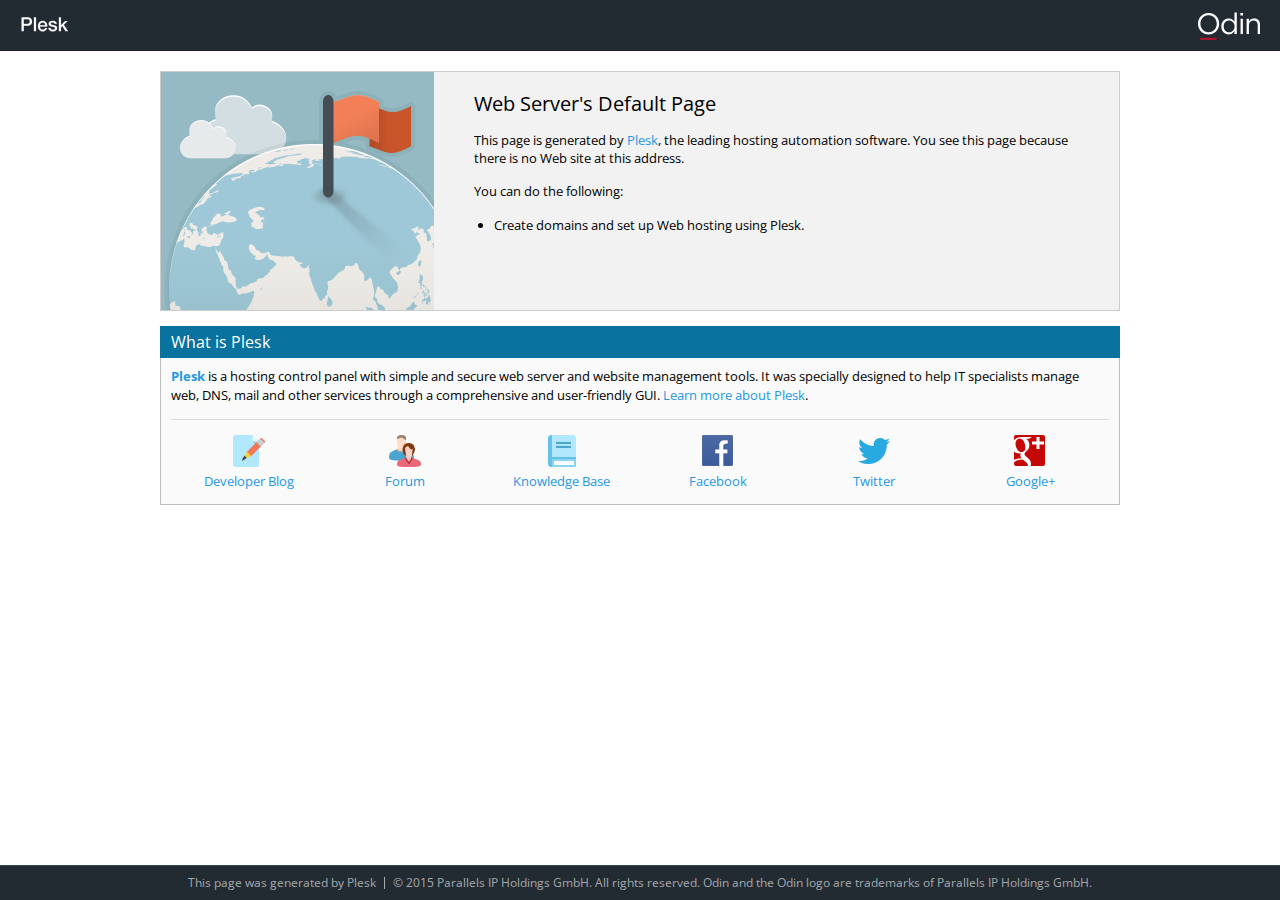
<file: index.html>
<!DOCTYPE html>
<html lang="en" dir="ltr" class="sid-plesk">
<head>
    <title>Domain Default page</title>
    <meta name='copyright' content='Copyright 1999-2015. Parallels IP Holdings GmbH. All Rights Reserved.'>
    <meta charset="utf-8">
    <meta http-equiv="X-UA-Compatible" content="IE=edge,chrome=1">
    <meta name="viewport" content="width=device-width, initial-scale=1.0, maximum-scale=1.0">
    <meta http-equiv="Cache-Control" content="no-cache">
    <link rel="shortcut icon" href="favicon.ico">
    <link rel="stylesheet" href="css/style.css">
</head>
<body>

<div class="page-container">
    <!-- start: PAGE HEADER-->
    <div class="page-header-wrapper">
        <div class="page-header">
            <a class="product-logo" href="http://www.plesk.com/" target="_blank"><img src="img/logo.png" alt="Plesk"></a>
            <a class="company-logo" href="http://www.odin.com/" target="_blank"><img src="img/company-logo.png" alt="Odin"></a>
        </div>
    </div>
    <!-- end: PAGE HEADER-->

    <!-- start: PAGE CONTENT-->
    <div class="page-content-wrapper">
        <div class="page-content">

            <div class="page-info-wrapper">
                <div class="page-info">
                    <div class="page-info-heading">Web Server's Default Page</div>
                    <p>This page is generated by <a href="http://www.plesk.com" target="_blank">Plesk</a>, the leading hosting automation software. You see this page because there is no Web site at this address.</p>
                    <p>You can do the following:</p>
                    <ul>
                        <li>Create domains and set up Web hosting using Plesk.</li>
                    </ul>
                </div>
            </div>

            <div class="product-info-wrapper">
                <div class="product-info">
                    <div class="product-info-heading">What is Plesk</div>
                    <div class="product-info-content">
                        <p><strong><a href="http://www.plesk.com" target="_blank">Plesk</a></strong> is a hosting control panel with simple and secure web server and website management tools. It was specially designed to help IT specialists manage web, DNS, mail and other services through a comprehensive and user-friendly GUI. <a class="more" href="http://www.plesk.com" target="_blank">Learn more about Plesk</a>.</p>
                        <ul class="links">
                            <li><a class="blog" href="http://devblog.plesk.com/" target="_blank"><span>Developer Blog</span></a></li>
                            <li><a class="forum" href="http://forum.odin.com/" target="_blank"><span>Forum</span></a></li>
                            <li><a class="knowledge-base" href="http://kb.odin.com/" target="_blank"><span>Knowledge Base</span></a></li>
                            <li><a class="facebook" href="https://www.facebook.com/PleskbyOdin" target="_blank"><span>Facebook</span></a></li>
                            <li><a class="twitter" href="https://twitter.com/PleskbyOdin" target="_blank"><span>Twitter</span></a></li>
                            <li><a class="google-plus" href="https://plus.google.com/communities/109881979300958500728" target="_blank"><span>Google+</span></a></li>
                        </ul>
                    </div>
                </div>
            </div>

        </div>
    </div>
    <!-- end: PAGE CONTENT-->

    <!-- start: PAGE FOOTER-->
    <div class="page-footer-wrapper">
        <div class="page-footer">
            This page was generated by <a href="http://www.plesk.com" target="_blank">Plesk</a>
            <span class="separator"></span>
            <a href="http://www.odin.com" target="_blank" class="copyright">© 2015 Parallels IP Holdings GmbH. All rights reserved. Odin and the Odin logo are trademarks of Parallels IP Holdings GmbH.</a>
        </div>
    </div>
    <!-- end: PAGE FOOTER-->
</div>

</body>
</html>
</file>
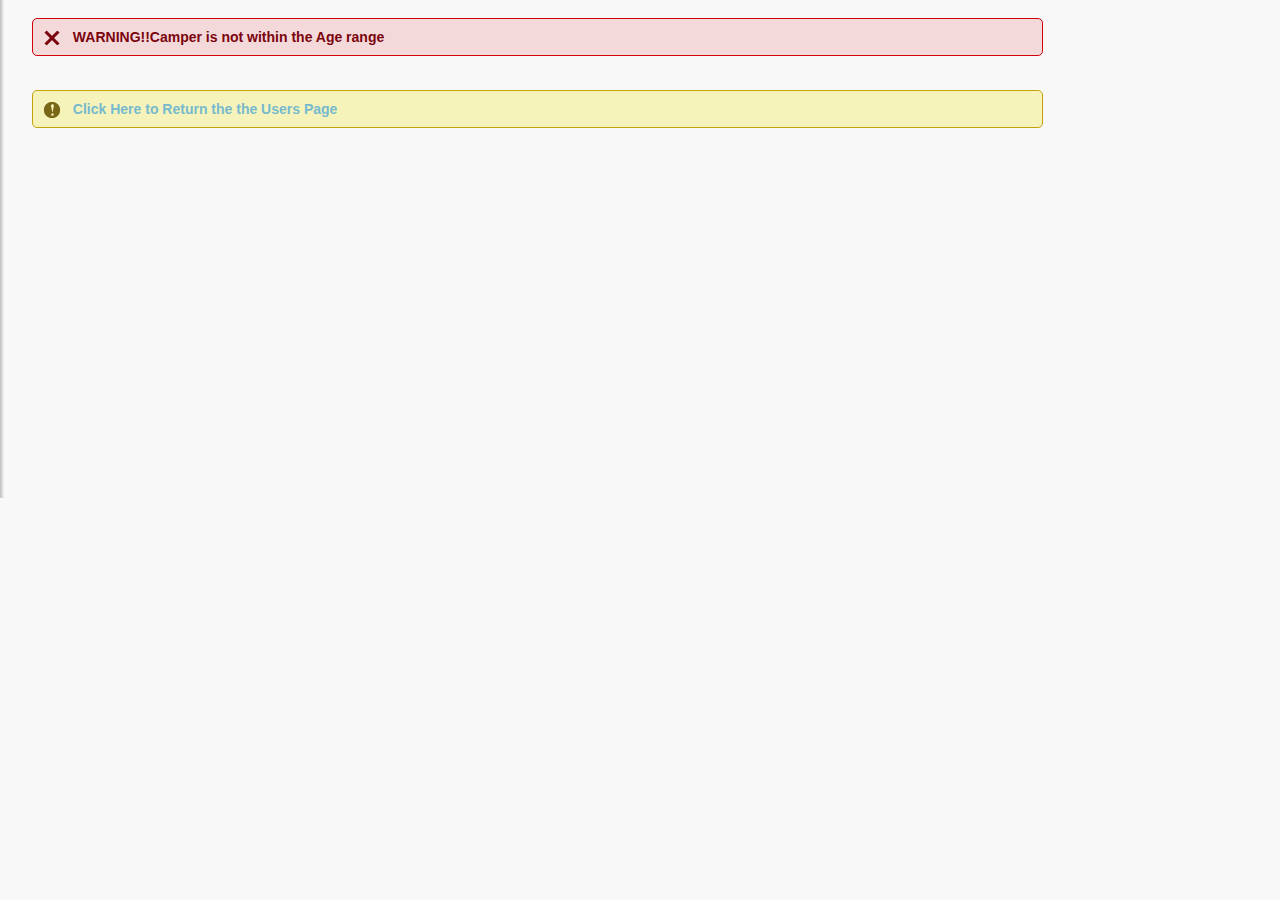
<file: wabanna/Age_Error.html>
<!DOCTYPE html>
<!--
To change this license header, choose License Headers in Project Properties.
To change this template file, choose Tools | Templates
and open the template in the editor.
-->
<html>
    <head>
        <title>TODO supply a title</title>
        <meta charset="UTF-8">
        <meta name="viewport" content="width=device-width, initial-scale=1.0">
        <link rel="stylesheet" href="css/layout.css" type="text/css" media="screen" />
    </head>
    <body>
        <section id="main" class="column">
        <h4 class="alert_error">WARNING!!Camper is not within the Age range</h4>
        <br>
        <h4 class="alert_warning"><a href="userhome.php">Click Here to Return the the Users Page</a></h4><br><br>
        </section>
    </body>
</html>
</file>
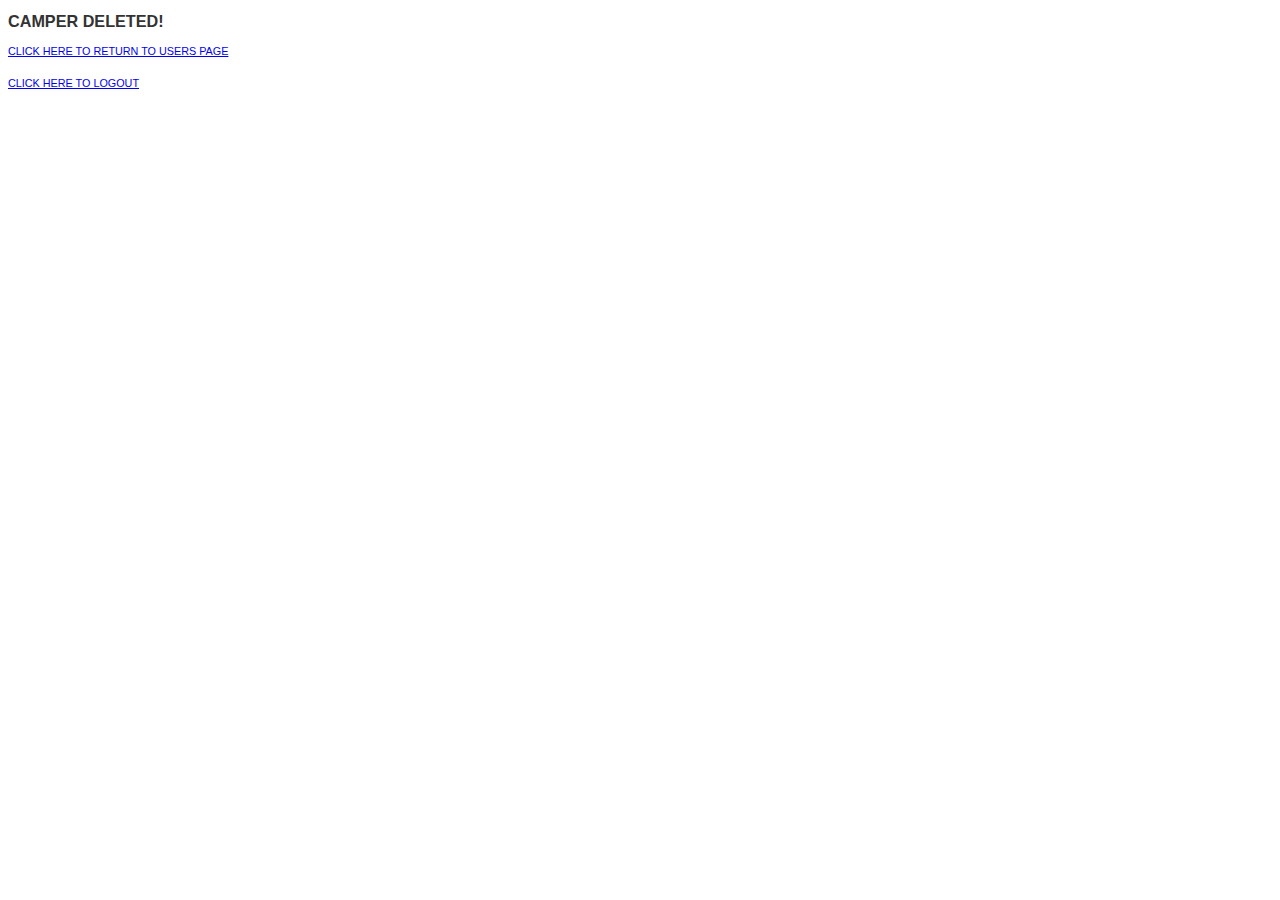
<file: wabanna/Camper_deleted.html>
<!DOCTYPE html PUBLIC "-//W3C//DTD XHTML 1.0 Strict//EN"  "http://www.w3.org/TR/xhtml1/DTD/xhtml1-strict.dtd">
<html xmlns="http://www.w3.org/1999/xhtml" xml:lang="en-US" lang="en-US">
<head>
      <meta http-equiv='Content-Type' content='text/html; charset=utf-8'/>
      <title>Thank you!</title>
      <link rel="STYLESHEET" type="text/css" href="style/fg_membersite.css">
</head>
<body>
<div id='fg_membersite_content'>
<h2>Camper Deleted!</h2>

<p>
<a href='userhome.php'>Click here to return to Users Page</a><br></br>
<a href='logout.php'>Click here to Logout</a>
</p>
</div>
</body>
</html>
</file>
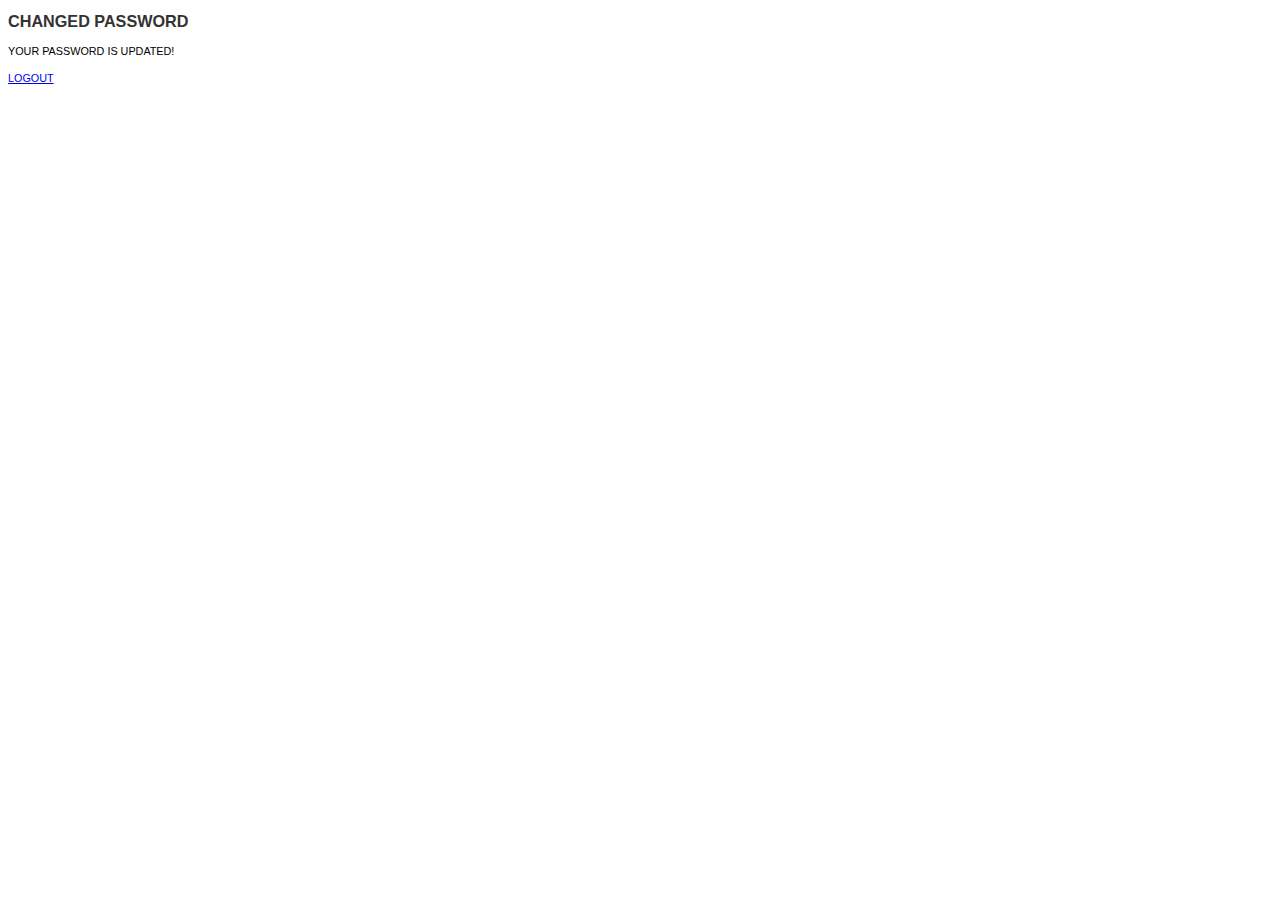
<file: wabanna/changed-pwd.html>
<!DOCTYPE html PUBLIC "-//W3C//DTD XHTML 1.0 Strict//EN"  "http://www.w3.org/TR/xhtml1/DTD/xhtml1-strict.dtd">
<html xmlns="http://www.w3.org/1999/xhtml" xml:lang="en-US" lang="en-US">
<head>
      <meta http-equiv='Content-Type' content='text/html; charset=utf-8'/>
      <title>Changed password</title>
      <link rel="STYLESHEET" type="text/css" href="style/fg_membersite.css">
</head>
<body>
<div id='fg_membersite_content'>
<h2>Changed password</h2>
Your password is updated!

<p>
<a href='logout.php'>logout</a>
</p>

</div>
</body>
</html>
</file>
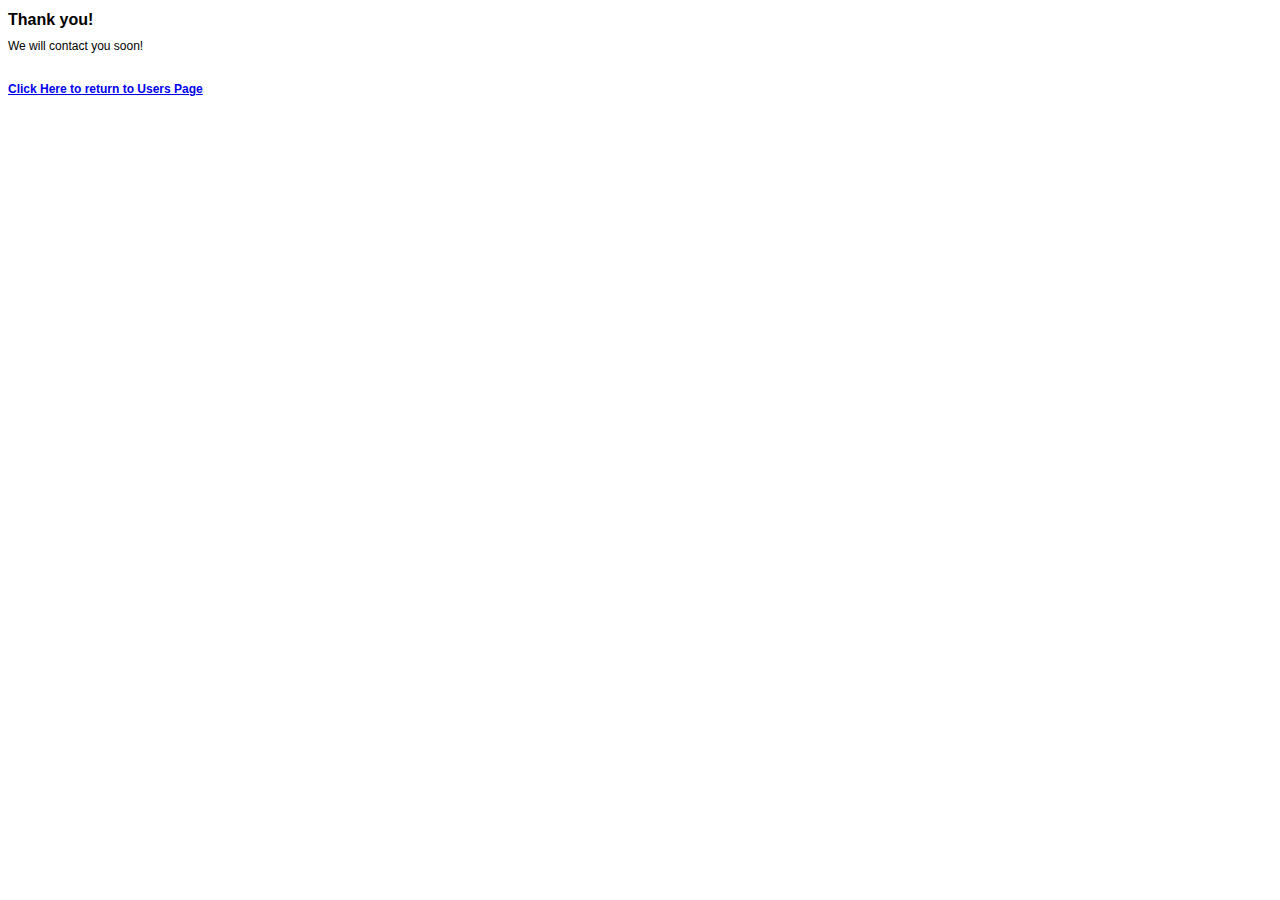
<file: wabanna/contact-form-thank-you.html>
<!DOCTYPE HTML PUBLIC "-//W3C//DTD HTML 4.01 Transitional//EN" "http://www.w3.org/TR/html4/loose.dtd"> 
<html>
<head>
	<title>Thank you!</title>
<!-- define some style elements-->
<style>
h1
{
	font-family : Arial, Helvetica, sans-serif;
	font-size : 16px;
    font-weight : bold;
}
label,a,body
{
	font-family : Arial, Helvetica, sans-serif;
	font-size : 12px; 
}

</style>	
<!-- a helper script for vaidating the form-->
</head>	
</head>

<body>
<h1>Thank you!</h1>
We will contact you soon!
<br><br>
<h2><a href="userhome.php">Click Here to return to Users Page</a></h2>

</body>
</html>
</file>
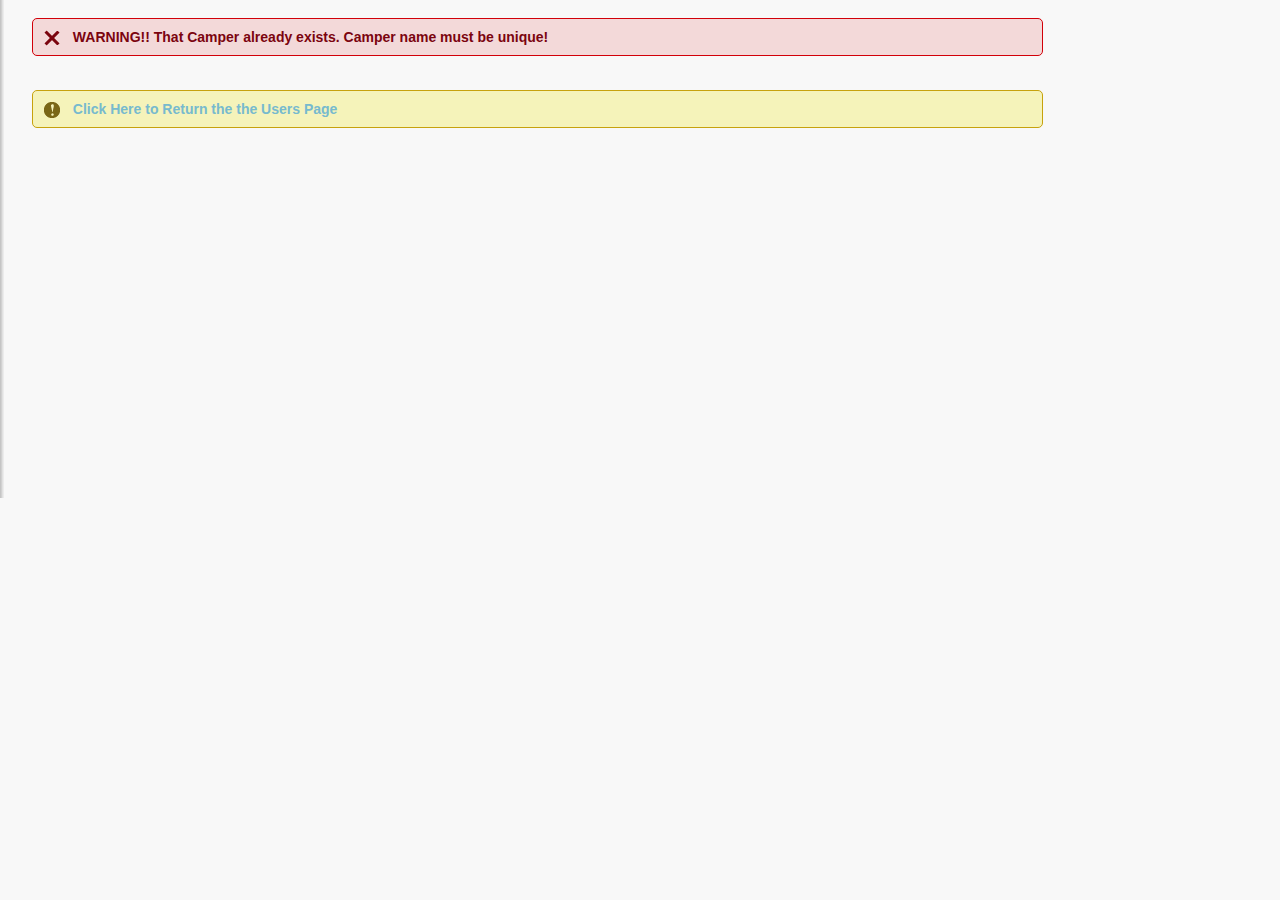
<file: wabanna/error_name.html>
<!DOCTYPE html>
<!--
To change this license header, choose License Headers in Project Properties.
To change this template file, choose Tools | Templates
and open the template in the editor.
-->
<html>
    <head>
        <title>TODO supply a title</title>
        <meta charset="UTF-8">
        <meta name="viewport" content="width=device-width, initial-scale=1.0">
        <link rel="stylesheet" href="css/layout.css" type="text/css" media="screen" />
    </head>
    <body>
        <section id="main" class="column">
        <h4 class="alert_error">WARNING!! That Camper already exists.  Camper name must be unique!</h4>
        <br>
        <h4 class="alert_warning"><a href="userhome.php">Click Here to Return the the Users Page</a></h4><br><br>
        </section>
    </body>
</html>
</file>
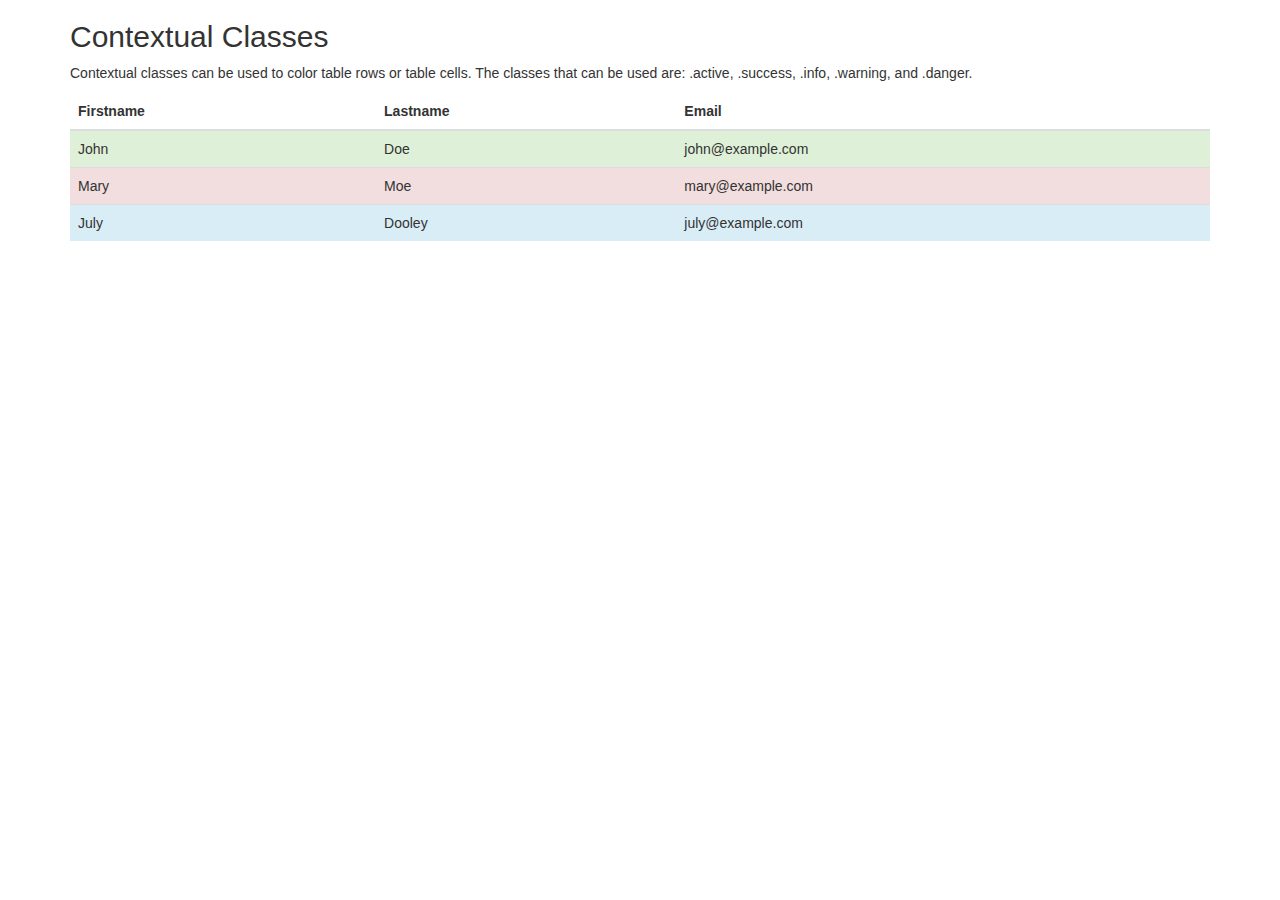
<file: wabanna/foo.html>
<!DOCTYPE html>
<html lang="en">
<head>
  <title>Bootstrap Example</title>
  <meta charset="utf-8">
  <meta name="viewport" content="width=device-width, initial-scale=1">
  <link rel="stylesheet" href="http://maxcdn.bootstrapcdn.com/bootstrap/3.3.6/css/bootstrap.min.css">
  <script src="https://ajax.googleapis.com/ajax/libs/jquery/1.12.0/jquery.min.js"></script>
  <script src="http://maxcdn.bootstrapcdn.com/bootstrap/3.3.6/js/bootstrap.min.js"></script>
</head>
<body>

<div class="container">
  <h2>Contextual Classes</h2>
  <p>Contextual classes can be used to color table rows or table cells. The classes that can be used are: .active, .success, .info, .warning, and .danger.</p>            
  <table class="table">
    <thead>
      <tr>
        <th>Firstname</th>
        <th>Lastname</th>
        <th>Email</th>
      </tr>
    </thead>
    <tbody>
      <tr class="success">
        <td>John</td>
        <td>Doe</td>
        <td>john@example.com</td>
      </tr>
      <tr class="danger">
        <td>Mary</td>
        <td>Moe</td>
        <td>mary@example.com</td>
      </tr>
      <tr class="info">
        <td>July</td>
        <td>Dooley</td>
        <td>july@example.com</td>
      </tr>
    </tbody>
  </table>
</div>

</body>
</html>
</file>
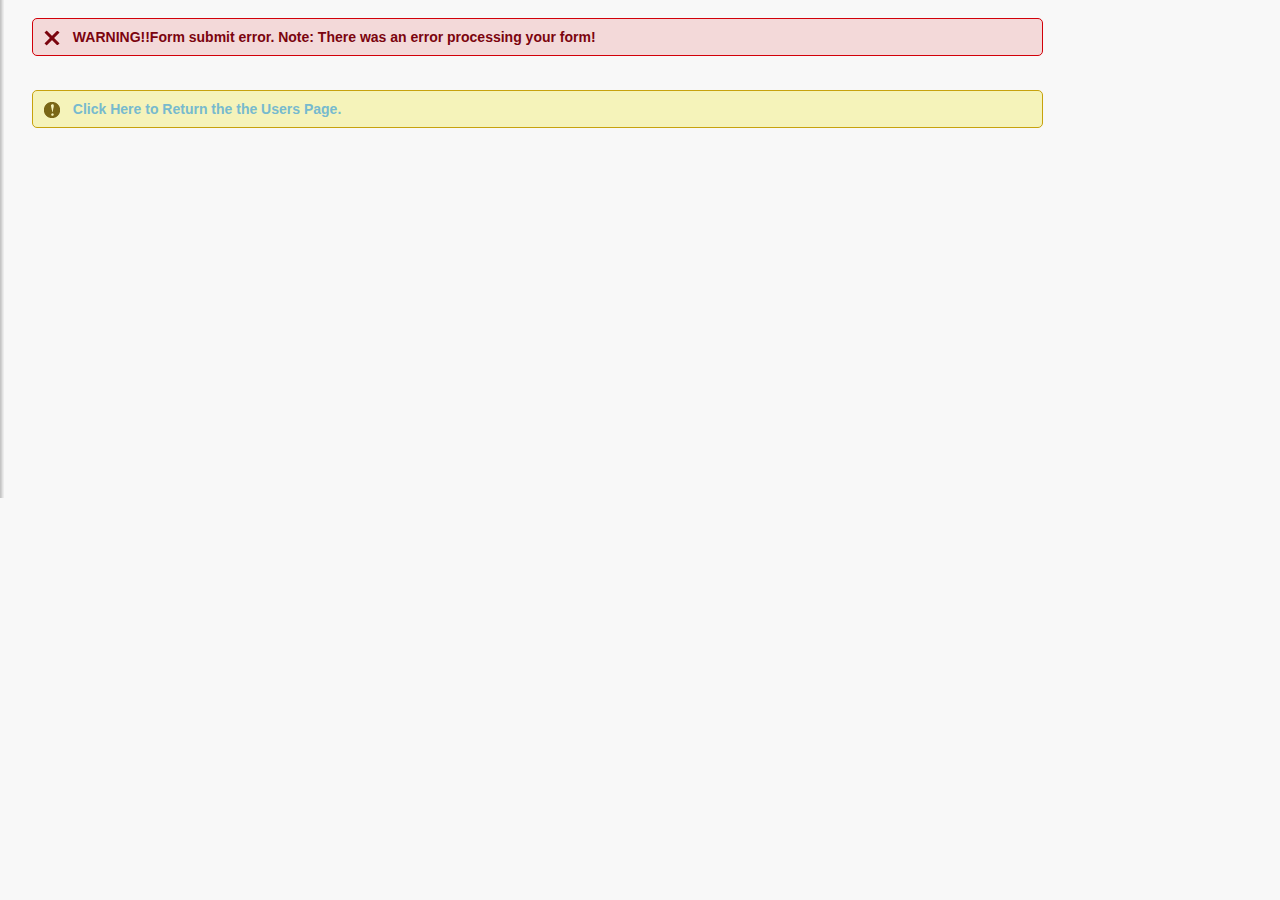
<file: wabanna/Form_submit_error.html>
<!DOCTYPE html>
<!--
To change this license header, choose License Headers in Project Properties.
To change this template file, choose Tools | Templates
and open the template in the editor.
-->
<html>
    <head>
        <title>TODO supply a title</title>
        <meta charset="UTF-8">
        <meta name="viewport" content="width=device-width, initial-scale=1.0">
        <link rel="stylesheet" href="css/layout.css" type="text/css" media="screen" />
    </head>
    <body>
        <section id="main" class="column">
        <h4 class="alert_error">WARNING!!Form submit error. Note: There was an error processing your form!</h4>
        <br>
        <h4 class="alert_warning"><a href="userhome.php">Click Here to Return the the Users Page.</a></h4><br><br>
        </section>
    </body>
</html>
</file>
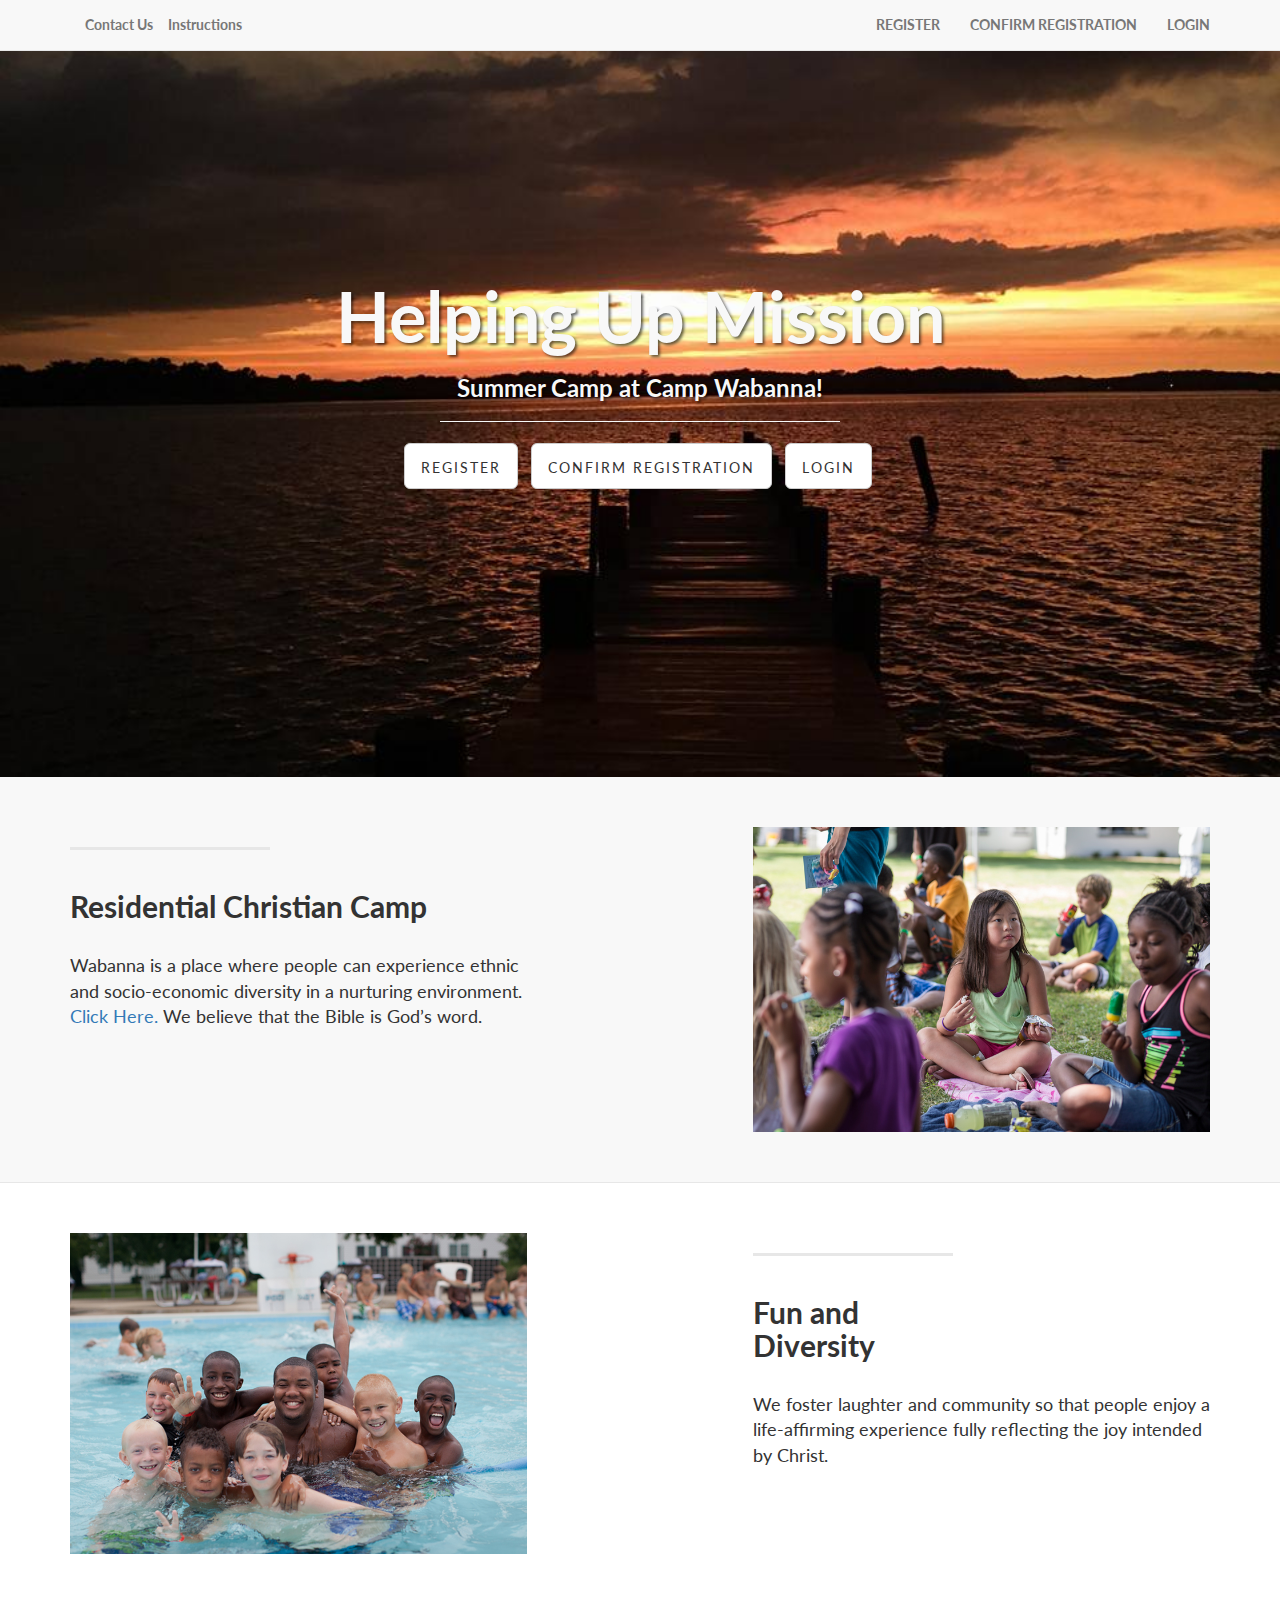
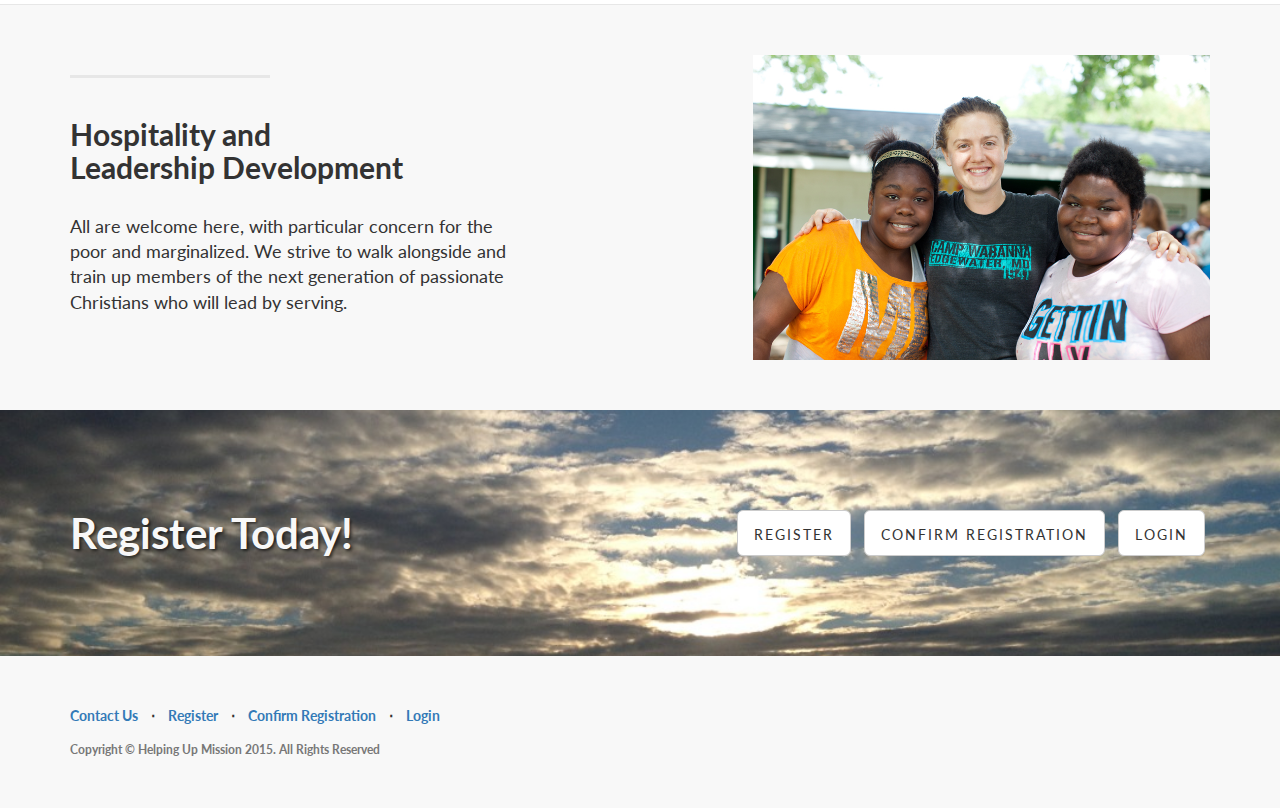
<file: wabanna/home.html>
<!DOCTYPE html>
<html lang="en">

<head>

    <meta charset="utf-8">
    <meta http-equiv="X-UA-Compatible" content="IE=edge">
    <meta name="viewport" content="width=device-width, initial-scale=1">
    <meta name="description" content="">
    <meta name="author" content="">

    <title>HUM-Camp Wabanna</title>

    <!-- Bootstrap Core CSS -->
    <link href="css/bootstrap.min.css" rel="stylesheet">

    <!-- Custom CSS -->
    <link href="css/landing-page.css" rel="stylesheet">

    <!-- Custom Fonts -->
    <link href="font-awesome/css/font-awesome.min.css" rel="stylesheet" type="text/css">
    <link href="http://fonts.googleapis.com/css?family=Lato:300,400,700,300italic,400italic,700italic" rel="stylesheet" type="text/css">

    <!-- HTML5 Shim and Respond.js IE8 support of HTML5 elements and media queries -->
    <!-- WARNING: Respond.js doesn't work if you view the page via file:// -->
    <!--[if lt IE 9]>
        <script src="https://oss.maxcdn.com/libs/html5shiv/3.7.0/html5shiv.js"></script>
        <script src="https://oss.maxcdn.com/libs/respond.js/1.4.2/respond.min.js"></script>
    <![endif]-->

</head>

<body>

    <!-- Navigation -->
    <nav class="navbar navbar-default navbar-fixed-top topnav" role="navigation">
        <div class="container topnav">
            <!-- Brand and toggle get grouped for better mobile display -->
            <div class="navbar-header">
                <button type="button" class="navbar-toggle" data-toggle="collapse" data-target="#bs-example-navbar-collapse-1">
                    <span class="sr-only">Toggle navigation</span>
                    <span class="icon-bar"></span>
                    <span class="icon-bar"></span>
                    <span class="icon-bar"></span>
                </button>
                <a class="navbar-brand topnav" href="#"></a>
                 <a class="navbar-brand topnav" href="Contact-Us.php">Contact Us</a>
                 <a class="navbar-brand topnav" href="Documents/Registration Letter - 2017.pdf">Instructions</a>
            </div>
            <!-- Collect the nav links, forms, and other content for toggling -->
            <div class="collapse navbar-collapse" id="bs-example-navbar-collapse-1">
                <ul class="nav navbar-nav navbar-right">
                    <li>
                        <a href='register.php'>REGISTER</a>
                    </li>
                    <li>
                        <a href='confirmreg.php'>CONFIRM REGISTRATION</a>
                    </li>
                    <li>
                        <a href='login.php'>LOGIN</a>
                    </li>
                </ul>
            </div>
            <!-- /.navbar-collapse -->
        </div>
        <!-- /.container -->
    </nav>


    <!-- Header -->
    <a name="about"></a>
    <div class="intro-header">
        <div class="container">

            <div class="row">
                <div class="col-lg-12">
                    <div class="intro-message">
                        <h1>Helping Up Mission</h1>
                        <h3>Summer Camp at Camp Wabanna!</h3>
                        <hr class="intro-divider">
                        <ul class="list-inline intro-social-buttons">
                            <li>
                                <a href='register.php' class="btn btn-default btn-lg"><i class=""></i> <span class="network-name">Register</span></a>
                            </li>
                            <li>
                                <a href='confirmreg.php' class="btn btn-default btn-lg"><i class=""></i> <span class="network-name">CONFIRM REGISTRATION</span></a>
                            </li>
                            <li>
                                <a href='login.php' class="btn btn-default btn-lg"><i class=""></i> <span class="network-name">LOGIN</span></a>
                            </li>
                        </ul>
                    </div>
                </div>
            </div>

        </div>
        <!-- /.container -->

    </div>
    <!-- /.intro-header -->

    <!-- Page Content -->

	<a  name="services"></a>
    <div class="content-section-a">

        <div class="container">
            <div class="row">
                <div class="col-lg-5 col-sm-6">
                    <hr class="section-heading-spacer">
                    <div class="clearfix"></div>
                    <h2 class="section-heading">Residential Christian Camp</h2>
                    <p class="lead">Wabanna is a place where people can experience ethnic and socio-economic diversity in a nurturing environment. <a target="_blank" href="http://www.campwabanna.org">Click Here. </a> 
                        We believe that the Bible is God’s word.</p>
                </div>
                <div class="col-lg-5 col-lg-offset-2 col-sm-6">
                    <img class="img-responsive" src="img/Wabanna-Web-106.jpg" alt="">
                </div>
            </div>

        </div>
        <!-- /.container -->

    </div>
    <!-- /.content-section-a -->

    <div class="content-section-b">

        <div class="container">

            <div class="row">
                <div class="col-lg-5 col-lg-offset-1 col-sm-push-6  col-sm-6">
                    <hr class="section-heading-spacer">
                    <div class="clearfix"></div>
                    <h2 class="section-heading">Fun and<br>Diversity</h2>
                    <p class="lead">We foster laughter and community so that people enjoy a life-affirming experience fully reflecting the joy intended by Christ.</p>
                </div>
                <div class="col-lg-5 col-sm-pull-6  col-sm-6">
                    <img class="img-responsive" src="img/Camp2.jpg" alt="">
                </div>
            </div>

        </div>
        <!-- /.container -->

    </div>
    <!-- /.content-section-b -->

    <div class="content-section-a">

        <div class="container">

            <div class="row">
                <div class="col-lg-5 col-sm-6">
                    <hr class="section-heading-spacer">
                    <div class="clearfix"></div>
                    <h2 class="section-heading">Hospitality and<br>Leadership Development</h2>
                    <p class="lead">All are welcome here, with particular concern for the poor and marginalized. We strive to walk alongside and train up members of the next generation of passionate Christians who will lead by serving.</p>
                </div>
                <div class="col-lg-5 col-lg-offset-2 col-sm-6">
                    <img class="img-responsive" src="img/Camp3.jpg" alt="">
                </div>
            </div>

        </div>
        <!-- /.container -->

    </div>
    <!-- /.content-section-a -->

	<a  name="contact"></a>
    <div class="banner">

        <div class="container">

            <div class="row">
                <div class="col-lg-6">
                    <h2>Register Today!</h2>
                </div>
                <div class="col-lg-6">
                    <ul class="list-inline banner-social-buttons">
                         <li>
                                <a href='register.php' class="btn btn-default btn-lg"><i class=""></i> <span class="network-name">Register</span></a>
                            </li>
                            <li>
                                <a href='confirmreg.php' class="btn btn-default btn-lg"><i class=""></i> <span class="network-name">CONFIRM REGISTRATION</span></a>
                            </li>
                            <li>
                                <a href='login.php' class="btn btn-default btn-lg"><i class=""></i> <span class="network-name">LOGIN</span></a>
                            </li>
                    </ul>
                </div>
            </div>

        </div>
        <!-- /.container -->

    </div>
    <!-- /.banner -->

    <!-- Footer -->
    <footer>
        <div class="container">
            <div class="row">
                <div class="col-lg-12">
                    <ul class="list-inline">
                        <li>
                            <a href="Contact-Us.php">Contact Us</a>
                        </li>
                        <li class="footer-menu-divider">&sdot;</li>
                        <li>
                            <a href='register.php'>Register</a>
                        </li>
                        <li class="footer-menu-divider">&sdot;</li>
                        <li>
                            <a href='confirmreg.php'>Confirm Registration</a>
                        </li>
                        <li class="footer-menu-divider">&sdot;</li>
                        <li>
                            <a href='login.php'>Login</a>
                        </li>
                    </ul>
                    <p class="copyright text-muted small">Copyright &copy; Helping Up Mission 2015. All Rights Reserved</p>
                </div>
            </div>
        </div>
    </footer>

    <!-- jQuery -->
    <script src="js/jquery.js"></script>

    <!-- Bootstrap Core JavaScript -->
    <script src="js/bootstrap.min.js"></script>

</body>

</html>
</file>
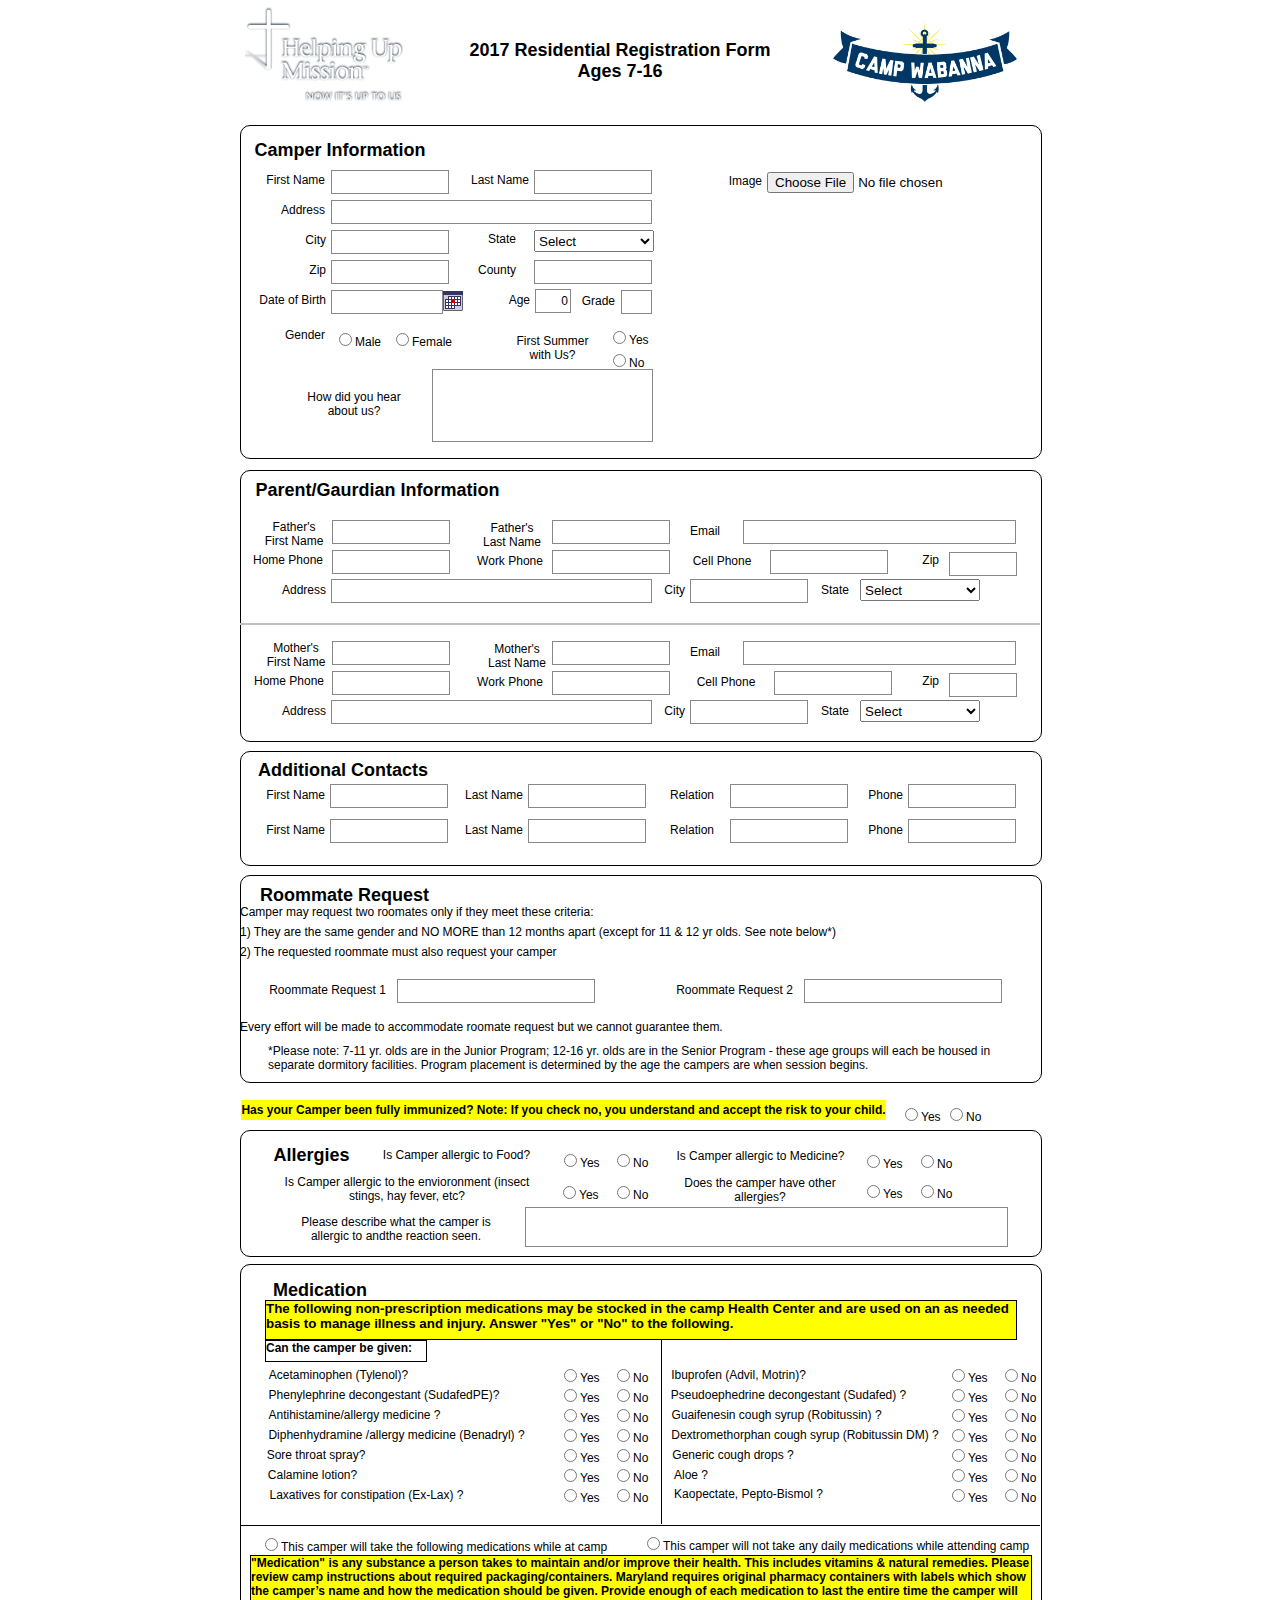
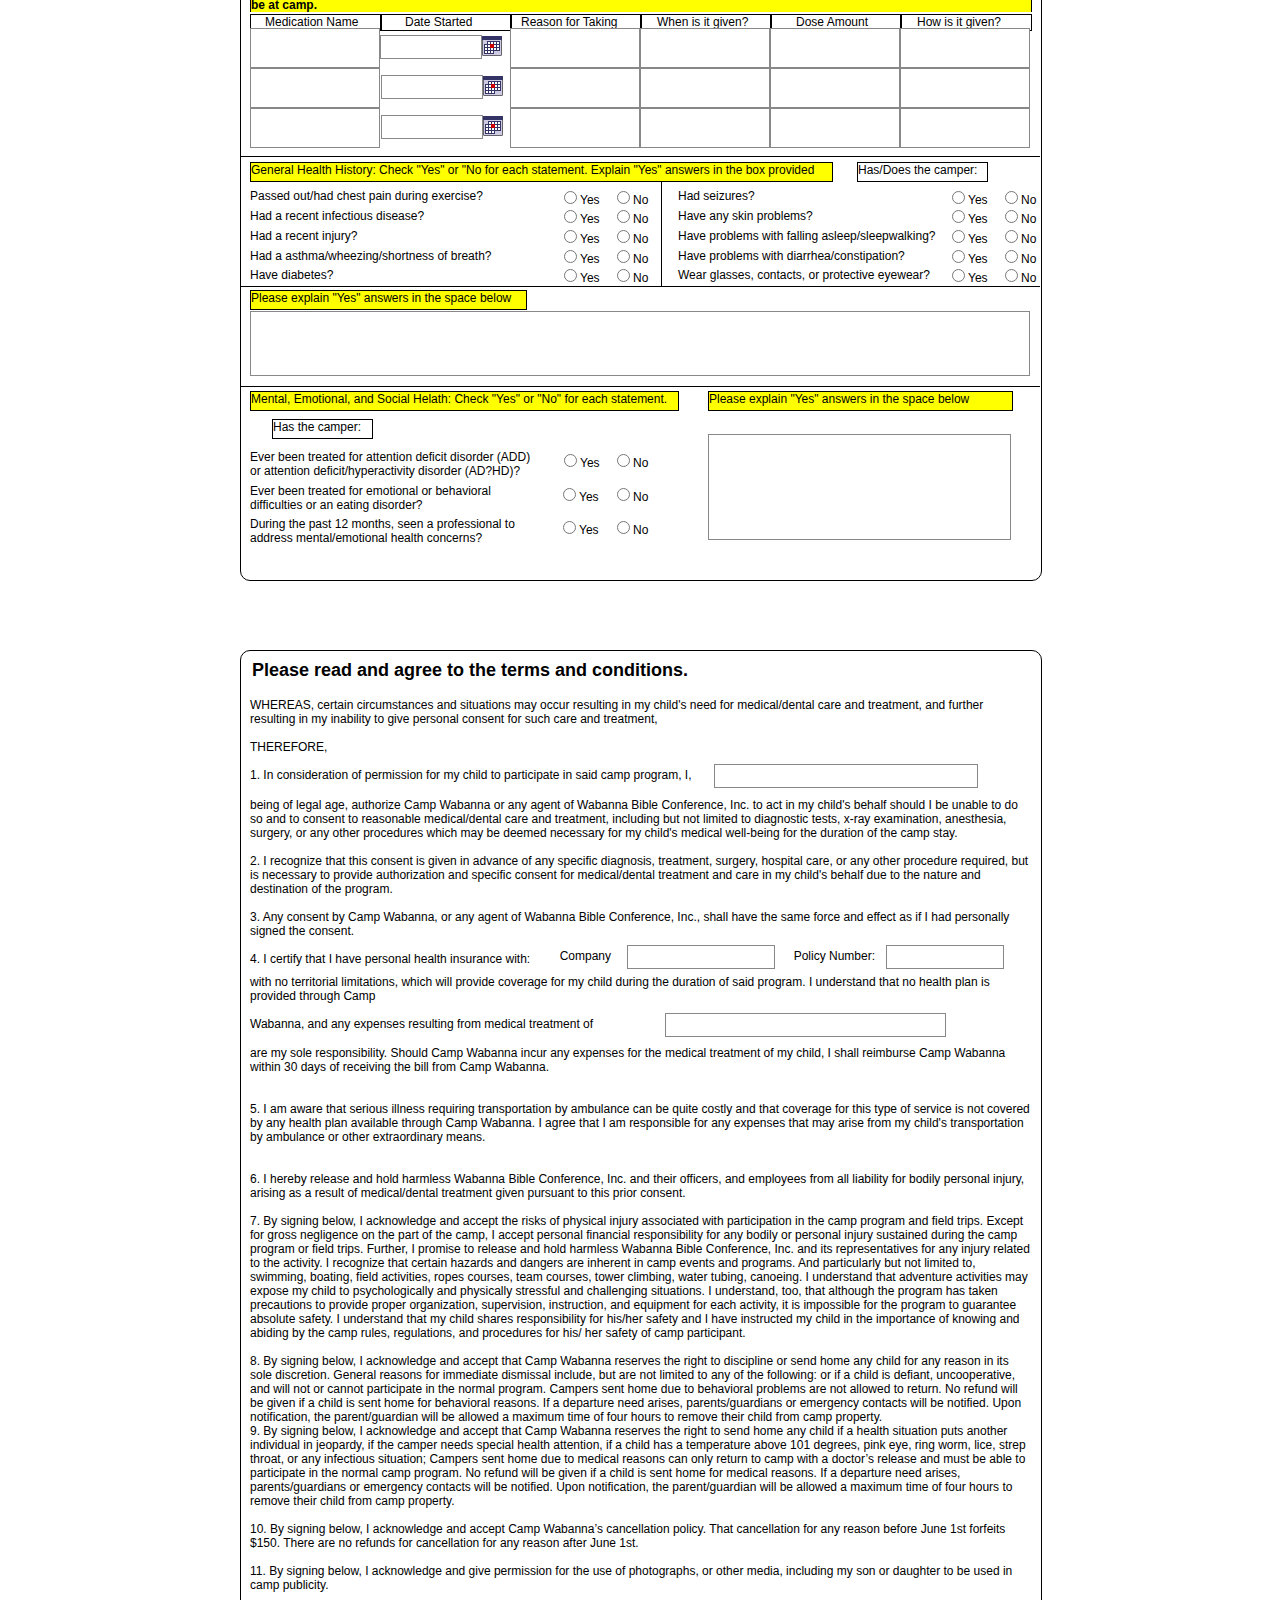
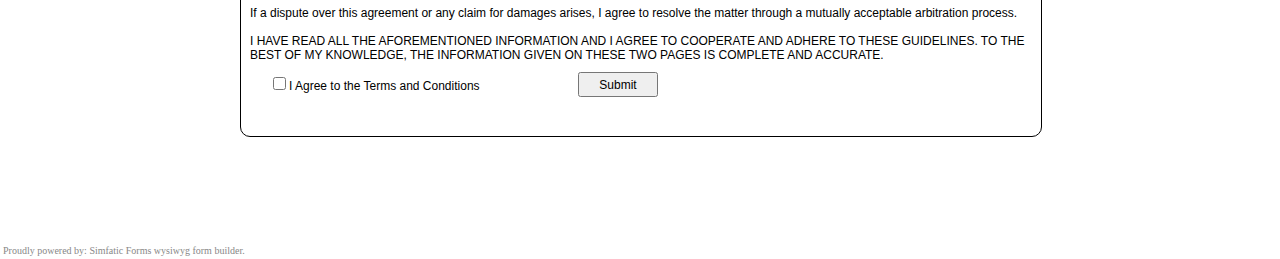
<file: wabanna/Registration_Form.html>
<!DOCTYPE html PUBLIC "-//W3C//DTD XHTML 1.1//EN" "http://www.w3.org/TR/xhtml11/DTD/xhtml11.dtd">
<html xmlns='http://www.w3.org/1999/xhtml'>
   <head >
      <meta http-equiv='Content-Type' content='text/html; charset=utf-8'/>
      <title >Form Page: Registration_Form</title>
      <meta name='generator' content='Simfatic Forms 4.0.12.416'/>
      <script src='scripts/jquery-1.7.2.min.js' type='text/javascript'></script>
      <script src='scripts/jquery-ui-1.8.18.custom.min.js' type='text/javascript'></script>
      <script src='scripts/globalize.js' type='text/javascript'></script>
      <script src='scripts/jquery.sim.FormCalc.js' type='text/javascript'></script>
      <script src='scripts/jquery-ui-1.8.21.custom.date.min.js' type='text/javascript'></script>
      <script src='scripts/moment.js' type='text/javascript'></script>
      <script src='scripts/sfm_calendar.js' type='text/javascript'></script>
      <script src='scripts/jquery.sim.utils.js' type='text/javascript'></script>
      <script src='scripts/sfm_validatorv7.js' type='text/javascript'></script>
      <link rel='stylesheet' type='text/css' href='style/jquery-ui-1.8.16.css'/>
      <link rel='stylesheet' type='text/css' href='style/Registration_Form.css'/>
   </head>
   <body id='sfm_Registration_Form_body'>
      <form id='Registration_Form' class='sfm_form' enctype='multipart/form-data' method='post' action='' accept-charset='UTF-8'>
         <div id='Registration_Form_errorloc' class='error_strings' style='width:850px;text-align:left'></div>
         <div id='Registration_Form_outer_div' class='form_outer_div' style='width:850px;height:3442px'>
            <div style='position:relative' id='Registration_Form_inner_div'>
               <input type='hidden' name='sfm_form_submitted' value='yes'/>
               <div id='heading_container' class='form_subheading'>
                  <h2 id='heading' class='form_subheading'>2017 Residential Registration Form<br />Ages 7-16<br /></h2>
               </div>
               <div id='Image_container'>
                  <img class='sfm_image_in_form' src='images/photo1236 (1).jpg' width='164' height='102' alt=''/>
               </div>
               <div id='Image1_container'>
                  <img class='sfm_image_in_form' src='images/CampWabannaLogo_sized-2.png' width='280' height='84' alt=''/>
               </div>
               <div id='heading1_container' class='form_subheading'>
                  <h2 id='heading1' class='form_subheading'>Camper Information<br /></h2>
               </div>
               <div id='label_container' class='sfm_form_label'>
                  <label id='label' for='FirstName'>First Name</label>
               </div>
               <div id='label1_container' class='sfm_form_label'>
                  <label id='label1' for='LastName'>Last Name</label>
               </div>
               <div id='label14_container' class='sfm_form_label'>
                  <label id='label14' for='Image2'>Image</label>
               </div>
               <div id='FirstName_container'>
                  <input type='text' name='FirstName' id='FirstName' size='20' class='sfm_textbox'/>
               </div>
               <div id='LastName_container'>
                  <input type='text' name='LastName' id='LastName' size='20' class='sfm_textbox'/>
               </div>
               <div id='Image2_container'>
                  <input type='file'  name='image' id='image' /> 
               </div>
               <div id='label2_container' class='sfm_form_label'>
                  <label id='label2' for='Address'>Address</label>
               </div>
               <div id='Address_container'>
                  <input type='text' name='Address' id='Address' size='20' class='sfm_textbox'/>
               </div>
               <div id='label5_container' class='sfm_form_label'>
                  <label id='label5'>State</label>
               </div>
               <div id='label3_container' class='sfm_form_label'>
                  <label id='label3' for='City'>City</label>
               </div>
               <div id='City_container'>
                  <input type='text' name='City' id='City' size='20' class='sfm_textbox'/>
               </div>
               <div id='state_container'>
                  <select name='state' id='state' size='1'>
                     <option value='Select'>Select</option>
                     <option value='Alabama'>Alabama</option>
                     <option value='Alaska'>Alaska</option>
                     <option value='Arizona'>Arizona</option>
                     <option value='Arkansas'>Arkansas</option>
                     <option value='California'>California</option>
                     <option value='Colorado'>Colorado</option>
                     <option value='Connecticut'>Connecticut</option>
                     <option value='Delaware'>Delaware</option>
                     <option value='Florida'>Florida</option>
                     <option value='Georgia'>Georgia</option>
                     <option value='Hawaii'>Hawaii</option>
                     <option value='Idaho'>Idaho</option>
                     <option value='Illinois'>Illinois</option>
                     <option value='Indiana'>Indiana</option>
                     <option value='Iowa'>Iowa</option>
                     <option value='Kansas'>Kansas</option>
                     <option value='Kentucky'>Kentucky</option>
                     <option value='Louisiana'>Louisiana</option>
                     <option value='Maine'>Maine</option>
                     <option value='Maryland'>Maryland</option>
                     <option value='Massachusetts'>Massachusetts</option>
                     <option value='Michigan'>Michigan</option>
                     <option value='Minnesota'>Minnesota</option>
                     <option value='Mississippi'>Mississippi</option>
                     <option value='Missouri'>Missouri</option>
                     <option value='Montana'>Montana</option>
                     <option value='Nebraska'>Nebraska</option>
                     <option value='Nevada'>Nevada</option>
                     <option value='New Hampshire'>New Hampshire</option>
                     <option value='New Jersey'>New Jersey</option>
                     <option value='New Mexico'>New Mexico</option>
                     <option value='New York'>New York</option>
                     <option value='North Carolina'>North Carolina</option>
                     <option value='North Dakota'>North Dakota</option>
                     <option value='Ohio'>Ohio</option>
                     <option value='Oklahoma'>Oklahoma</option>
                     <option value='Oregon'>Oregon</option>
                     <option value='Pennsylvania'>Pennsylvania</option>
                     <option value='Rhode Island'>Rhode Island</option>
                     <option value='South Carolina'>South Carolina</option>
                     <option value='South Dakota'>South Dakota</option>
                     <option value='Tennessee'>Tennessee</option>
                     <option value='Texas'>Texas</option>
                     <option value='Utah'>Utah</option>
                     <option value='Vermont'>Vermont</option>
                     <option value='Virginia'>Virginia</option>
                     <option value='Washington'>Washington</option>
                     <option value='West Virginia'>West Virginia</option>
                     <option value='Wisconsin'>Wisconsin</option>
                     <option value='Wyoming'>Wyoming</option>
                  </select>
               </div>
               <div id='label6_container' class='sfm_form_label'>
                  <label id='label6' for='Zip'>Zip</label>
               </div>
               <div id='label7_container' class='sfm_form_label'>
                  <label id='label7'>County</label>
               </div>
               <div id='Zip_container'>
                  <input type='text' name='Zip' id='Zip' size='20' class='sfm_textbox'/>
               </div>
               <div id='county_container'>
                  <input type='text' name='county' id='county' size='20' class='sfm_textbox'/>
               </div>
               <div id='label8_container' class='sfm_form_label'>
                  <label id='label8'>Date of Birth</label>
               </div>
               <div id='label9_container' class='sfm_form_label'>
                  <label id='label9' for='Age'>Age</label>
               </div>
               <div id='label10_container' class='sfm_form_label'>
                  <label id='label10'>Grade</label>
               </div>
               <div class='sfm_element_container' id='Age_container'>
                  <input type='text' name='Age' id='Age'/>
                  <input type='text' name='sfm_Age_parsed' id='sfm_Age_parsed' style='display:none'/>
               </div>
               <div class='sfm_element_container' id='DOB_container'>
                  <input type='text' name='DOB' id='DOB'/>
                  <input type='text' name='sfm_DOB_parsed' id='sfm_DOB_parsed' tabindex='-1' style='display:none'/>
                  <div id='DOB_image_container'>
                     <img id='DOB_image' class='sfm_datepicker_icon' src='images/date-picker.gif' width='20' height='20' alt='Click here to open the date picker'/>
                  </div>
               </div>
               <div id='Grade_container'>
                  <input type='text' name='Grade' id='Grade' size='20' class='sfm_textbox'/>
               </div>
               <div id='label11_container' class='sfm_form_label'>
                  <label id='label11'>Gender</label>
               </div>
               <div class='element_label' id='Gender_0_container'><input type='radio' name='Gender' id='Gender_radio_0' value='male'/><label for='Gender_radio_0' class='element_label' id='Gender_radio_0_label'>Male</label></div>
               <div class='element_label' id='Gender_1_container'><input type='radio' name='Gender' id='Gender_radio_1' value='female' tabindex='1'/><label for='Gender_radio_1' class='element_label' id='Gender_radio_1_label'>Female</label></div>
               <div id='label12_container' class='sfm_form_label'>
                  <label id='label12'>First Summer with Us?</label>
               </div>
               <div class='element_label' id='yes_no_0_container'><input type='radio' name='yes_no' id='yes_no_radio_0' value='yes'/><label for='yes_no_radio_0' class='element_label' id='yes_no_radio_0_label'>Yes</label></div>
               <div class='element_label' id='yes_no_1_container'><input type='radio' name='yes_no' id='yes_no_radio_1' value='no' tabindex='1'/><label for='yes_no_radio_1' class='element_label' id='yes_no_radio_1_label'>No</label></div>
               <div id='label13_container' class='sfm_form_label'>
                  <label id='label13' for='comment'>How did you hear about us?<br /></label>
               </div>
               <div id='comment_container'><textarea name='comment' id='comment' cols='50' rows='8' class='sfm_textarea'></textarea></div>
               <div id='box_element'></div>
               <div id='heading2_container' class='form_subheading'>
                  <h2 id='heading2' class='form_subheading'>Parent/Gaurdian Information<br /></h2>
               </div>
               <div id='label15_container' class='sfm_form_label'>
                  <label id='label15' for='first_name_f'>Father's First Name</label>
               </div>
               <div id='label16_container' class='sfm_form_label'>
                  <label id='label16' for='last_name_f'>Father's Last Name</label>
               </div>
               <div id='label17_container' class='sfm_form_label'>
                  <label id='label17'>Email</label>
               </div>
               <div id='first_name_f_container'>
                  <input type='text' name='first_name_f' id='first_name_f' size='20' class='sfm_textbox'/>
               </div>
               <div id='last_name_f_container'>
                  <input type='text' name='last_name_f' id='last_name_f' size='20' class='sfm_textbox'/>
               </div>
               <div id='email_f_container'>
                  <input type='text' name='email_f' id='email_f' size='20' class='sfm_textbox'/>
               </div>
               <div id='label19_container' class='sfm_form_label'>
                  <label id='label19'>Home Phone<br /></label>
               </div>
               <div id='label25_container' class='sfm_form_label'>
                  <label id='label25'>Zip</label>
               </div>
               <div id='label20_container' class='sfm_form_label'>
                  <label id='label20'>Work Phone<br /></label>
               </div>
               <div id='label21_container' class='sfm_form_label'>
                  <label id='label21'>Cell Phone<br /></label>
               </div>
               <div id='home_phone_f_container'>
                  <input type='text' name='home_phone_f' id='home_phone_f' size='20' class='sfm_textbox'/>
               </div>
               <div id='work_phone_f_container'>
                  <input type='text' name='work_phone_f' id='work_phone_f' size='20' class='sfm_textbox'/>
               </div>
               <div id='cell_phone_f_container'>
                  <input type='text' name='cell_phone_f' id='cell_phone_f' size='20' class='sfm_textbox'/>
               </div>
               <div id='zip_f_container'>
                  <input type='text' name='zip_f' id='zip_f' size='20' class='sfm_textbox'/>
               </div>
               <div id='label22_container' class='sfm_form_label'>
                  <label id='label22'>Address</label>
               </div>
               <div id='label23_container' class='sfm_form_label'>
                  <label id='label23'>City</label>
               </div>
               <div id='label24_container' class='sfm_form_label'>
                  <label id='label24'>State</label>
               </div>
               <div id='address_f_container'>
                  <input type='text' name='address_f' id='address_f' size='20' class='sfm_textbox'/>
               </div>
               <div id='city_f_container'>
                  <input type='text' name='city_f' id='city_f' size='20' class='sfm_textbox'/>
               </div>
               <div id='state_f_container'>
                  <select name='state_f' id='state_f' size='1'>
                     <option value='Select'>Select</option>
                     <option value='Alabama'>Alabama</option>
                     <option value='Alaska'>Alaska</option>
                     <option value='Arizona'>Arizona</option>
                     <option value='Arkansas'>Arkansas</option>
                     <option value='California'>California</option>
                     <option value='Colorado'>Colorado</option>
                     <option value='Connecticut'>Connecticut</option>
                     <option value='Delaware'>Delaware</option>
                     <option value='Florida'>Florida</option>
                     <option value='Georgia'>Georgia</option>
                     <option value='Hawaii'>Hawaii</option>
                     <option value='Idaho'>Idaho</option>
                     <option value='Illinois'>Illinois</option>
                     <option value='Indiana'>Indiana</option>
                     <option value='Iowa'>Iowa</option>
                     <option value='Kansas'>Kansas</option>
                     <option value='Kentucky'>Kentucky</option>
                     <option value='Louisiana'>Louisiana</option>
                     <option value='Maine'>Maine</option>
                     <option value='Maryland'>Maryland</option>
                     <option value='Massachusetts'>Massachusetts</option>
                     <option value='Michigan'>Michigan</option>
                     <option value='Minnesota'>Minnesota</option>
                     <option value='Mississippi'>Mississippi</option>
                     <option value='Missouri'>Missouri</option>
                     <option value='Montana'>Montana</option>
                     <option value='Nebraska'>Nebraska</option>
                     <option value='Nevada'>Nevada</option>
                     <option value='New Hampshire'>New Hampshire</option>
                     <option value='New Jersey'>New Jersey</option>
                     <option value='New Mexico'>New Mexico</option>
                     <option value='New York'>New York</option>
                     <option value='North Carolina'>North Carolina</option>
                     <option value='North Dakota'>North Dakota</option>
                     <option value='Ohio'>Ohio</option>
                     <option value='Oklahoma'>Oklahoma</option>
                     <option value='Oregon'>Oregon</option>
                     <option value='Pennsylvania'>Pennsylvania</option>
                     <option value='Rhode Island'>Rhode Island</option>
                     <option value='South Carolina'>South Carolina</option>
                     <option value='South Dakota'>South Dakota</option>
                     <option value='Tennessee'>Tennessee</option>
                     <option value='Texas'>Texas</option>
                     <option value='Utah'>Utah</option>
                     <option value='Vermont'>Vermont</option>
                     <option value='Virginia'>Virginia</option>
                     <option value='Washington'>Washington</option>
                     <option value='West Virginia'>West Virginia</option>
                     <option value='Wisconsin'>Wisconsin</option>
                     <option value='Wyoming'>Wyoming</option>
                  </select>
               </div>
               <div id='horiz_line'></div>
               <div id='label26_container' class='sfm_form_label'>
                  <label id='label26' for='first_name_m'>Mother's First Name</label>
               </div>
               <div id='label27_container' class='sfm_form_label'>
                  <label id='label27' for='last_name_m'>Mother's Last Name</label>
               </div>
               <div id='label28_container' class='sfm_form_label'>
                  <label id='label28'>Email</label>
               </div>
               <div id='first_name_m_container'>
                  <input type='text' name='first_name_m' id='first_name_m' size='20' class='sfm_textbox'/>
               </div>
               <div id='last_name_m_container'>
                  <input type='text' name='last_name_m' id='last_name_m' size='20' class='sfm_textbox'/>
               </div>
               <div id='email_m_container'>
                  <input type='text' name='email_m' id='email_m' size='20' class='sfm_textbox'/>
               </div>
               <div id='label30_container' class='sfm_form_label'>
                  <label id='label30'>Home Phone<br /></label>
               </div>
               <div id='label36_container' class='sfm_form_label'>
                  <label id='label36'>Zip</label>
               </div>
               <div id='label31_container' class='sfm_form_label'>
                  <label id='label31'>Work Phone<br /></label>
               </div>
               <div id='label32_container' class='sfm_form_label'>
                  <label id='label32'>Cell Phone<br /></label>
               </div>
               <div id='home_phone_m_container'>
                  <input type='text' name='home_phone_m' id='home_phone_m' size='20' class='sfm_textbox'/>
               </div>
               <div id='work_phone_m_container'>
                  <input type='text' name='work_phone_m' id='work_phone_m' size='20' class='sfm_textbox'/>
               </div>
               <div id='cell_phone_m_container'>
                  <input type='text' name='cell_phone_m' id='cell_phone_m' size='20' class='sfm_textbox'/>
               </div>
               <div id='zip_m_container'>
                  <input type='text' name='zip_m' id='zip_m' size='20' class='sfm_textbox'/>
               </div>
               <div id='label33_container' class='sfm_form_label'>
                  <label id='label33'>Address</label>
               </div>
               <div id='label34_container' class='sfm_form_label'>
                  <label id='label34'>City</label>
               </div>
               <div id='label35_container' class='sfm_form_label'>
                  <label id='label35'>State</label>
               </div>
               <div id='address_m_container'>
                  <input type='text' name='address_m' id='address_m' size='20' class='sfm_textbox'/>
               </div>
               <div id='city_m_container'>
                  <input type='text' name='city_m' id='city_m' size='20' class='sfm_textbox'/>
               </div>
               <div id='state_m_container'>
                  <select name='state_m' id='state_m' size='1'>
                     <option value='Select'>Select</option>
                     <option value='Alabama'>Alabama</option>
                     <option value='Alaska'>Alaska</option>
                     <option value='Arizona'>Arizona</option>
                     <option value='Arkansas'>Arkansas</option>
                     <option value='California'>California</option>
                     <option value='Colorado'>Colorado</option>
                     <option value='Connecticut'>Connecticut</option>
                     <option value='Delaware'>Delaware</option>
                     <option value='Florida'>Florida</option>
                     <option value='Georgia'>Georgia</option>
                     <option value='Hawaii'>Hawaii</option>
                     <option value='Idaho'>Idaho</option>
                     <option value='Illinois'>Illinois</option>
                     <option value='Indiana'>Indiana</option>
                     <option value='Iowa'>Iowa</option>
                     <option value='Kansas'>Kansas</option>
                     <option value='Kentucky'>Kentucky</option>
                     <option value='Louisiana'>Louisiana</option>
                     <option value='Maine'>Maine</option>
                     <option value='Maryland'>Maryland</option>
                     <option value='Massachusetts'>Massachusetts</option>
                     <option value='Michigan'>Michigan</option>
                     <option value='Minnesota'>Minnesota</option>
                     <option value='Mississippi'>Mississippi</option>
                     <option value='Missouri'>Missouri</option>
                     <option value='Montana'>Montana</option>
                     <option value='Nebraska'>Nebraska</option>
                     <option value='Nevada'>Nevada</option>
                     <option value='New Hampshire'>New Hampshire</option>
                     <option value='New Jersey'>New Jersey</option>
                     <option value='New Mexico'>New Mexico</option>
                     <option value='New York'>New York</option>
                     <option value='North Carolina'>North Carolina</option>
                     <option value='North Dakota'>North Dakota</option>
                     <option value='Ohio'>Ohio</option>
                     <option value='Oklahoma'>Oklahoma</option>
                     <option value='Oregon'>Oregon</option>
                     <option value='Pennsylvania'>Pennsylvania</option>
                     <option value='Rhode Island'>Rhode Island</option>
                     <option value='South Carolina'>South Carolina</option>
                     <option value='South Dakota'>South Dakota</option>
                     <option value='Tennessee'>Tennessee</option>
                     <option value='Texas'>Texas</option>
                     <option value='Utah'>Utah</option>
                     <option value='Vermont'>Vermont</option>
                     <option value='Virginia'>Virginia</option>
                     <option value='Washington'>Washington</option>
                     <option value='West Virginia'>West Virginia</option>
                     <option value='Wisconsin'>Wisconsin</option>
                     <option value='Wyoming'>Wyoming</option>
                  </select>
               </div>
               <div id='box_element1'></div>
               <div id='heading3_container' class='form_subheading'>
                  <h2 id='heading3' class='form_subheading'>Additional Contacts</h2>
               </div>
               <div id='label37_container' class='sfm_form_label'>
                  <label id='label37'>First Name</label>
               </div>
               <div id='label38_container' class='sfm_form_label'>
                  <label id='label38'>Last Name</label>
               </div>
               <div id='label39_container' class='sfm_form_label'>
                  <label id='label39'>Relation</label>
               </div>
               <div id='label40_container' class='sfm_form_label'>
                  <label id='label40'>Phone</label>
               </div>
               <div id='FirstName_e_contact_1_container'>
                  <input type='text' name='FirstName_e_contact_1' id='FirstName_e_contact_1' size='20' class='sfm_textbox'/>
               </div>
               <div id='LastName_e_contact_1_container'>
                  <input type='text' name='LastName_e_contact_1' id='LastName_e_contact_1' size='20' class='sfm_textbox'/>
               </div>
               <div id='Relationship_1_container'>
                  <input type='text' name='Relationship_1' id='Relationship_1' size='20' class='sfm_textbox'/>
               </div>
               <div id='Phone_e_contact_1_container'>
                  <input type='text' name='Phone_e_contact_1' id='Phone_e_contact_1' size='20' class='sfm_textbox'/>
               </div>
               <div id='label41_container' class='sfm_form_label'>
                  <label id='label41'>First Name</label>
               </div>
               <div id='label42_container' class='sfm_form_label'>
                  <label id='label42'>Last Name</label>
               </div>
               <div id='label43_container' class='sfm_form_label'>
                  <label id='label43'>Relation</label>
               </div>
               <div id='label44_container' class='sfm_form_label'>
                  <label id='label44'>Phone</label>
               </div>
               <div id='FirstName_e_contact_2_container'>
                  <input type='text' name='FirstName_e_contact_2' id='FirstName_e_contact_2' size='20' class='sfm_textbox'/>
               </div>
               <div id='LastName_e_contact_2_container'>
                  <input type='text' name='LastName_e_contact_2' id='LastName_e_contact_2' size='20' class='sfm_textbox'/>
               </div>
               <div id='Relationship_2_container'>
                  <input type='text' name='Relationship_2' id='Relationship_2' size='20' class='sfm_textbox'/>
               </div>
               <div id='Phone_e_contact_2_container'>
                  <input type='text' name='Phone_e_contact_2' id='Phone_e_contact_2' size='20' class='sfm_textbox'/>
               </div>
               <div id='box_element2'></div>
               <div id='heading4_container' class='form_subheading'>
                  <h2 id='heading4' class='form_subheading'>Roommate Request</h2>
               </div>
               <div id='label4_container'>
                  <div id='label4'>     Camper may request two roomates only if they meet these criteria:</div>
               </div>
               <div id='label45_container'>
                  <div id='label45'>      1) They are the same gender and NO MORE than 12 months apart (except for 11 & 12 yr olds. See note below*)</div>
               </div>
               <div id='label46_container'>
                  <div id='label46'>      2) The requested roommate must also request your camper<br /></div>
               </div>
               <div id='label47_container' class='sfm_form_label'>
                  <label id='label47'>Roommate Request 1<br /></label>
               </div>
               <div id='label48_container' class='sfm_form_label'>
                  <label id='label48'>Roommate Request 2<br /></label>
               </div>
               <div id='roommate_1_container'>
                  <input type='text' name='roommate_1' id='roommate_1' size='20' class='sfm_textbox'/>
               </div>
               <div id='roommate_2_container'>
                  <input type='text' name='roommate_2' id='roommate_2' size='20' class='sfm_textbox'/>
               </div>
               <div id='label49_container'>
                  <div id='label49'>          Every effort will be made to accommodate roomate request but we cannot guarantee them.</div>
               </div>
               <div id='label50_container'>
                  <div id='label50'>*Please note: 7-11 yr. olds are in the Junior Program; 12-16 yr. olds are in the Senior Program - these age groups will each be housed in separate dormitory facilities. Program placement is determined by the age the campers are when session begins.</div>
               </div>
               <div id='box_element3'></div>
               <div id='label51_container' class='sfm_form_label'>
                  <label id='label51'>Has your Camper been fully immunized? Note: If you check no, you understand and accept the risk to your child.</label>
               </div>
               <div class='element_label' id='Immun_yes_no_0_container'><input type='radio' name='Immun_yes_no' id='Immun_yes_no_radio_0' value='yes'/><label for='Immun_yes_no_radio_0' class='element_label' id='Immun_yes_no_radio_0_label'>Yes</label></div>
               <div class='element_label' id='Immun_yes_no_1_container'><input type='radio' name='Immun_yes_no' id='Immun_yes_no_radio_1' value='no' tabindex='1'/><label for='Immun_yes_no_radio_1' class='element_label' id='Immun_yes_no_radio_1_label'>No</label></div>
               <div id='label52_container' class='sfm_form_label'>
                  <label id='label52'>Is Camper allergic to Food?</label>
               </div>
               <div id='heading5_container' class='form_subheading'>
                  <h2 id='heading5' class='form_subheading'>Allergies</h2>
               </div>
               <div id='label53_container' class='sfm_form_label'>
                  <label id='label53'>Is Camper allergic to Medicine?<br /></label>
               </div>
               <div class='element_label' id='allergy_food_yes_no_0_container'><input type='radio' name='allergy_food_yes_no' id='allergy_food_yes_no_radio_0' value='yes'/><label for='allergy_food_yes_no_radio_0' class='element_label' id='allergy_food_yes_no_radio_0_label'>Yes</label></div>
               <div class='element_label' id='allergy_food_yes_no_1_container'><input type='radio' name='allergy_food_yes_no' id='allergy_food_yes_no_radio_1' value='no' tabindex='1'/><label for='allergy_food_yes_no_radio_1' class='element_label' id='allergy_food_yes_no_radio_1_label'>No</label></div>
               <div class='element_label' id='allergy_medicine_yes_no_0_container'><input type='radio' name='allergy_medicine_yes_no' id='allergy_medicine_yes_no_radio_0' value='yes'/><label for='allergy_medicine_yes_no_radio_0' class='element_label' id='allergy_medicine_yes_no_radio_0_label'>Yes</label></div>
               <div class='element_label' id='allergy_medicine_yes_no_1_container'><input type='radio' name='allergy_medicine_yes_no' id='allergy_medicine_yes_no_radio_1' value='no' tabindex='1'/><label for='allergy_medicine_yes_no_radio_1' class='element_label' id='allergy_medicine_yes_no_radio_1_label'>No</label></div>
               <div id='label54_container' class='sfm_form_label'>
                  <label id='label54'>Is Camper allergic to the envioronment (insect stings, hay fever, etc?<br /></label>
               </div>
               <div id='label55_container' class='sfm_form_label'>
                  <label id='label55'>Does the camper have other allergies?<br /></label>
               </div>
               <div class='element_label' id='allergy_other_yes_no_0_container'><input type='radio' name='allergy_other_yes_no' id='allergy_other_yes_no_radio_0' value='yes'/><label for='allergy_other_yes_no_radio_0' class='element_label' id='allergy_other_yes_no_radio_0_label'>Yes</label></div>
               <div class='element_label' id='allergy_other_yes_no_1_container'><input type='radio' name='allergy_other_yes_no' id='allergy_other_yes_no_radio_1' value='no' tabindex='1'/><label for='allergy_other_yes_no_radio_1' class='element_label' id='allergy_other_yes_no_radio_1_label'>No</label></div>
               <div class='element_label' id='allergy_enviornment_yes_no_0_container'><input type='radio' name='allergy_enviornment_yes_no' id='allergy_enviornment_yes_no_radio_0' value='yes'/><label for='allergy_enviornment_yes_no_radio_0' class='element_label' id='allergy_enviornment_yes_no_radio_0_label'>Yes</label></div>
               <div class='element_label' id='allergy_enviornment_yes_no_1_container'><input type='radio' name='allergy_enviornment_yes_no' id='allergy_enviornment_yes_no_radio_1' value='no' tabindex='1'/><label for='allergy_enviornment_yes_no_radio_1' class='element_label' id='allergy_enviornment_yes_no_radio_1_label'>No</label></div>
               <div id='label56_container' class='sfm_form_label'>
                  <label id='label56'>Please describe what the camper is allergic to andthe reaction seen.</label>
               </div>
               <div id='comments_allergies_container'><textarea name='comments_allergies' id='comments_allergies' cols='50' rows='8' class='sfm_textarea'></textarea></div>
               <div id='box_element4'></div>
               <div id='heading6_container' class='form_subheading'>
                  <h2 id='heading6' class='form_subheading'>Medication</h2>
               </div>
               <div id='label57_container'>
                  <div id='label57'>The following non-prescription medications may be stocked in the camp Health Center and are used on an as needed basis to manage illness and injury. Answer "Yes" or "No" to the following.</div>
               </div>
               <div id='label58_container'>
                  <div id='label58'>Can the camper be given:</div>
               </div>
               <div class='element_label' id='Tylenol_yes_no_0_container'><input type='radio' name='Tylenol_yes_no' id='Tylenol_yes_no_radio_0' value='yes'/><label for='Tylenol_yes_no_radio_0' class='element_label' id='Tylenol_yes_no_radio_0_label'>Yes</label></div>
               <div class='element_label' id='Tylenol_yes_no_1_container'><input type='radio' name='Tylenol_yes_no' id='Tylenol_yes_no_radio_1' value='no' tabindex='1'/><label for='Tylenol_yes_no_radio_1' class='element_label' id='Tylenol_yes_no_radio_1_label'>No</label></div>
               <div class='element_label' id='Ibuprofen_yes_no_0_container'><input type='radio' name='Ibuprofen_yes_no' id='Ibuprofen_yes_no_radio_0' value='yes'/><label for='Ibuprofen_yes_no_radio_0' class='element_label' id='Ibuprofen_yes_no_radio_0_label'>Yes</label></div>
               <div class='element_label' id='Ibuprofen_yes_no_1_container'><input type='radio' name='Ibuprofen_yes_no' id='Ibuprofen_yes_no_radio_1' value='no' tabindex='1'/><label for='Ibuprofen_yes_no_radio_1' class='element_label' id='Ibuprofen_yes_no_radio_1_label'>No</label></div>
               <div id='label59_container' class='sfm_form_label'>
                  <label id='label59'>Acetaminophen (Tylenol)?</label>
               </div>
               <div id='label66_container' class='sfm_form_label'>
                  <label id='label66'>Ibuprofen (Advil, Motrin)?</label>
               </div>
               <div class='element_label' id='Sudafed_PE_yes_no_0_container'><input type='radio' name='Sudafed_PE_yes_no' id='Sudafed_PE_yes_no_radio_0' value='yes'/><label for='Sudafed_PE_yes_no_radio_0' class='element_label' id='Sudafed_PE_yes_no_radio_0_label'>Yes</label></div>
               <div class='element_label' id='Sudafed_PE_yes_no_1_container'><input type='radio' name='Sudafed_PE_yes_no' id='Sudafed_PE_yes_no_radio_1' value='no' tabindex='1'/><label for='Sudafed_PE_yes_no_radio_1' class='element_label' id='Sudafed_PE_yes_no_radio_1_label'>No</label></div>
               <div class='element_label' id='Sudafed_yes_no_0_container'><input type='radio' name='Sudafed_yes_no' id='Sudafed_yes_no_radio_0' value='yes'/><label for='Sudafed_yes_no_radio_0' class='element_label' id='Sudafed_yes_no_radio_0_label'>Yes</label></div>
               <div class='element_label' id='Sudafed_yes_no_1_container'><input type='radio' name='Sudafed_yes_no' id='Sudafed_yes_no_radio_1' value='no' tabindex='1'/><label for='Sudafed_yes_no_radio_1' class='element_label' id='Sudafed_yes_no_radio_1_label'>No</label></div>
               <div id='label60_container' class='sfm_form_label'>
                  <label id='label60'>Phenylephrine decongestant (SudafedPE)?</label>
               </div>
               <div id='label67_container' class='sfm_form_label'>
                  <label id='label67'>Pseudoephedrine decongestant (Sudafed) ?</label>
               </div>
               <div class='element_label' id='allergy_med_yes_no_0_container'><input type='radio' name='allergy_med_yes_no' id='allergy_med_yes_no_radio_0' value='yes'/><label for='allergy_med_yes_no_radio_0' class='element_label' id='allergy_med_yes_no_radio_0_label'>Yes</label></div>
               <div class='element_label' id='allergy_med_yes_no_1_container'><input type='radio' name='allergy_med_yes_no' id='allergy_med_yes_no_radio_1' value='no' tabindex='1'/><label for='allergy_med_yes_no_radio_1' class='element_label' id='allergy_med_yes_no_radio_1_label'>No</label></div>
               <div class='element_label' id='Robitussin_yes_no_0_container'><input type='radio' name='Robitussin_yes_no' id='Robitussin_yes_no_radio_0' value='yes'/><label for='Robitussin_yes_no_radio_0' class='element_label' id='Robitussin_yes_no_radio_0_label'>Yes</label></div>
               <div class='element_label' id='Robitussin_yes_no_1_container'><input type='radio' name='Robitussin_yes_no' id='Robitussin_yes_no_radio_1' value='no' tabindex='1'/><label for='Robitussin_yes_no_radio_1' class='element_label' id='Robitussin_yes_no_radio_1_label'>No</label></div>
               <div id='label61_container' class='sfm_form_label'>
                  <label id='label61'>Antihistamine/allergy medicine ?</label>
               </div>
               <div id='label68_container' class='sfm_form_label'>
                  <label id='label68'>Guaifenesin cough syrup (Robitussin) ?</label>
               </div>
               <div class='element_label' id='Rob_DM_yes_no_0_container'><input type='radio' name='Rob_DM_yes_no' id='Rob_DM_yes_no_radio_0' value='yes'/><label for='Rob_DM_yes_no_radio_0' class='element_label' id='Rob_DM_yes_no_radio_0_label'>Yes</label></div>
               <div class='element_label' id='Rob_DM_yes_no_1_container'><input type='radio' name='Rob_DM_yes_no' id='Rob_DM_yes_no_radio_1' value='no' tabindex='1'/><label for='Rob_DM_yes_no_radio_1' class='element_label' id='Rob_DM_yes_no_radio_1_label'>No</label></div>
               <div class='element_label' id='Benadryl_yes_no_0_container'><input type='radio' name='Benadryl_yes_no' id='Benadryl_yes_no_radio_0' value='yes'/><label for='Benadryl_yes_no_radio_0' class='element_label' id='Benadryl_yes_no_radio_0_label'>Yes</label></div>
               <div class='element_label' id='Benadryl_yes_no_1_container'><input type='radio' name='Benadryl_yes_no' id='Benadryl_yes_no_radio_1' value='no' tabindex='1'/><label for='Benadryl_yes_no_radio_1' class='element_label' id='Benadryl_yes_no_radio_1_label'>No</label></div>
               <div id='label62_container' class='sfm_form_label'>
                  <label id='label62'>Diphenhydramine /allergy medicine (Benadryl) ?</label>
               </div>
               <div id='label69_container' class='sfm_form_label'>
                  <label id='label69'>Dextromethorphan cough syrup (Robitussin DM) ?</label>
               </div>
               <div class='element_label' id='Throat_spray_yes_no_0_container'><input type='radio' name='Throat_spray_yes_no' id='Throat_spray_yes_no_radio_0' value='yes'/><label for='Throat_spray_yes_no_radio_0' class='element_label' id='Throat_spray_yes_no_radio_0_label'>Yes</label></div>
               <div class='element_label' id='Throat_spray_yes_no_1_container'><input type='radio' name='Throat_spray_yes_no' id='Throat_spray_yes_no_radio_1' value='no' tabindex='1'/><label for='Throat_spray_yes_no_radio_1' class='element_label' id='Throat_spray_yes_no_radio_1_label'>No</label></div>
               <div class='element_label' id='cough_drops_yes_no_0_container'><input type='radio' name='cough_drops_yes_no' id='cough_drops_yes_no_radio_0' value='yes'/><label for='cough_drops_yes_no_radio_0' class='element_label' id='cough_drops_yes_no_radio_0_label'>Yes</label></div>
               <div class='element_label' id='cough_drops_yes_no_1_container'><input type='radio' name='cough_drops_yes_no' id='cough_drops_yes_no_radio_1' value='no' tabindex='1'/><label for='cough_drops_yes_no_radio_1' class='element_label' id='cough_drops_yes_no_radio_1_label'>No</label></div>
               <div id='label63_container' class='sfm_form_label'>
                  <label id='label63'>Sore throat spray?</label>
               </div>
               <div id='label70_container' class='sfm_form_label'>
                  <label id='label70'>Generic cough drops ?</label>
               </div>
               <div class='element_label' id='Calamine_yes_no_0_container'><input type='radio' name='Calamine_yes_no' id='Calamine_yes_no_radio_0' value='yes'/><label for='Calamine_yes_no_radio_0' class='element_label' id='Calamine_yes_no_radio_0_label'>Yes</label></div>
               <div class='element_label' id='Calamine_yes_no_1_container'><input type='radio' name='Calamine_yes_no' id='Calamine_yes_no_radio_1' value='no' tabindex='1'/><label for='Calamine_yes_no_radio_1' class='element_label' id='Calamine_yes_no_radio_1_label'>No</label></div>
               <div class='element_label' id='aloe_yes_no_0_container'><input type='radio' name='aloe_yes_no' id='aloe_yes_no_radio_0' value='yes'/><label for='aloe_yes_no_radio_0' class='element_label' id='aloe_yes_no_radio_0_label'>Yes</label></div>
               <div class='element_label' id='aloe_yes_no_1_container'><input type='radio' name='aloe_yes_no' id='aloe_yes_no_radio_1' value='no' tabindex='1'/><label for='aloe_yes_no_radio_1' class='element_label' id='aloe_yes_no_radio_1_label'>No</label></div>
               <div id='label64_container' class='sfm_form_label'>
                  <label id='label64'>Calamine lotion?</label>
               </div>
               <div id='label71_container' class='sfm_form_label'>
                  <label id='label71'>Aloe ?</label>
               </div>
               <div class='element_label' id='Laxatives_yes_no_0_container'><input type='radio' name='Laxatives_yes_no' id='Laxatives_yes_no_radio_0' value='yes'/><label for='Laxatives_yes_no_radio_0' class='element_label' id='Laxatives_yes_no_radio_0_label'>Yes</label></div>
               <div class='element_label' id='Laxatives_yes_no_1_container'><input type='radio' name='Laxatives_yes_no' id='Laxatives_yes_no_radio_1' value='no' tabindex='1'/><label for='Laxatives_yes_no_radio_1' class='element_label' id='Laxatives_yes_no_radio_1_label'>No</label></div>
               <div id='label72_container' class='sfm_form_label'>
                  <label id='label72'>Kaopectate, Pepto-Bismol ?</label>
               </div>
               <div class='element_label' id='Pepto_yes_no_0_container'><input type='radio' name='Pepto_yes_no' id='Pepto_yes_no_radio_0' value='yes'/><label for='Pepto_yes_no_radio_0' class='element_label' id='Pepto_yes_no_radio_0_label'>Yes</label></div>
               <div class='element_label' id='Pepto_yes_no_1_container'><input type='radio' name='Pepto_yes_no' id='Pepto_yes_no_radio_1' value='no' tabindex='1'/><label for='Pepto_yes_no_radio_1' class='element_label' id='Pepto_yes_no_radio_1_label'>No</label></div>
               <div id='label65_container' class='sfm_form_label'>
                  <label id='label65'>Laxatives for constipation (Ex-Lax) ?</label>
               </div>
               <div id='vert_line'></div>
               <div id='horiz_line1'></div>
               <div class='element_label' id='Meds_at_camp_true_false_0_container'><input type='radio' name='Meds_at_camp_true_false' id='Meds_at_camp_true_false_radio_0' value='true'/><label for='Meds_at_camp_true_false_radio_0' class='element_label' id='Meds_at_camp_true_false_radio_0_label'>This camper will take the following medications while at camp</label></div>
               <div class='element_label' id='Meds_at_camp_true_false_1_container'><input type='radio' name='Meds_at_camp_true_false' id='Meds_at_camp_true_false_radio_1' value='false' tabindex='1'/><label for='Meds_at_camp_true_false_radio_1' class='element_label' id='Meds_at_camp_true_false_radio_1_label'>This camper will not take any daily medications while attending camp</label></div>
               <div id='label73_container'>
                  <div id='label73'>"Medication" is any substance a person takes to maintain and/or improve their health. This includes vitamins & natural remedies. Please review camp instructions about required packaging/containers. Maryland requires original pharmacy containers with labels which show the camper’s name and how the medication should be given. Provide enough of each medication to last the entire time the camper will be at camp.</div>
               </div>
               <div id='label74_container'>
                  <div id='label74'>Medication Name</div>
               </div>
               <div id='label75_container'>
                  <div id='label75'>Date Started<br /></div>
               </div>
               <div id='label76_container'>
                  <div id='label76'>Reason for Taking<br /></div>
               </div>
               <div id='label77_container'>
                  <div id='label77'>When is it given?</div>
               </div>
               <div id='label78_container'>
                  <div id='label78'>Dose Amount</div>
               </div>
               <div id='label79_container'>
                  <div id='label79'>How is it given?<br /></div>
               </div>
               <div class='sfm_element_container' id='med_date_1_container'>
                  <input type='text' name='med_date_1' id='med_date_1'/>
                  <input type='text' name='sfm_med_date_1_parsed' id='sfm_med_date_1_parsed' tabindex='-1' style='display:none'/>
                  <div id='med_date_1_image_container'>
                     <img id='med_date_1_image' class='sfm_datepicker_icon' src='images/date-picker.gif' width='20' height='20' alt='Click here to open the date picker'/>
                  </div>
               </div>
               <div id='med_name_1_container'><textarea name='med_name_1' id='med_name_1' cols='50' rows='8' class='sfm_textarea'></textarea></div>
               <div id='med_reason_1_container'><textarea name='med_reason_1' id='med_reason_1' cols='50' rows='8' class='sfm_textarea'></textarea></div>
               <div id='med_time_1_container'><textarea name='med_time_1' id='med_time_1' cols='50' rows='8' class='sfm_textarea'></textarea></div>
               <div id='med_amount_1_container'><textarea name='med_amount_1' id='med_amount_1' cols='50' rows='8' class='sfm_textarea'></textarea></div>
               <div id='med_how_1_container'><textarea name='med_how_1' id='med_how_1' cols='50' rows='8' class='sfm_textarea'></textarea></div>
               <div class='sfm_element_container' id='med_date_2_container'>
                  <input type='text' name='med_date_2' id='med_date_2'/>
                  <input type='text' name='sfm_med_date_2_parsed' id='sfm_med_date_2_parsed' tabindex='-1' style='display:none'/>
                  <div id='med_date_2_image_container'>
                     <img id='med_date_2_image' class='sfm_datepicker_icon' src='images/date-picker.gif' width='20' height='20' alt='Click here to open the date picker'/>
                  </div>
               </div>
               <div id='med_name_2_container'><textarea name='med_name_2' id='med_name_2' cols='50' rows='8' class='sfm_textarea'></textarea></div>
               <div id='med_reason_2_container'><textarea name='med_reason_2' id='med_reason_2' cols='50' rows='8' class='sfm_textarea'></textarea></div>
               <div id='med_time_2_container'><textarea name='med_time_2' id='med_time_2' cols='50' rows='8' class='sfm_textarea'></textarea></div>
               <div id='med_amount_2_container'><textarea name='med_amount_2' id='med_amount_2' cols='50' rows='8' class='sfm_textarea'></textarea></div>
               <div id='med_how_2_container'><textarea name='med_how_2' id='med_how_2' cols='50' rows='8' class='sfm_textarea'></textarea></div>
               <div class='sfm_element_container' id='med_date_3_container'>
                  <input type='text' name='med_date_3' id='med_date_3'/>
                  <input type='text' name='sfm_med_date_3_parsed' id='sfm_med_date_3_parsed' tabindex='-1' style='display:none'/>
                  <div id='med_date_3_image_container'>
                     <img id='med_date_3_image' class='sfm_datepicker_icon' src='images/date-picker.gif' width='20' height='20' alt='Click here to open the date picker'/>
                  </div>
               </div>
               <div id='med_name_3_container'><textarea name='med_name_3' id='med_name_3' cols='50' rows='8' class='sfm_textarea'></textarea></div>
               <div id='med_reason_3_container'><textarea name='med_reason_3' id='med_reason_3' cols='50' rows='8' class='sfm_textarea'></textarea></div>
               <div id='med_time_3_container'><textarea name='med_time_3' id='med_time_3' cols='50' rows='8' class='sfm_textarea'></textarea></div>
               <div id='med_amount_3_container'><textarea name='med_amount_3' id='med_amount_3' cols='50' rows='8' class='sfm_textarea'></textarea></div>
               <div id='med_how_3_container'><textarea name='med_how_3' id='med_how_3' cols='50' rows='8' class='sfm_textarea'></textarea></div>
               <div id='horiz_line2'></div>
               <div id='label80_container'>
                  <div id='label80'>General Health History: Check "Yes" or "No for each statement. Explain "Yes" answers in the box provided</div>
               </div>
               <div id='label81_container'>
                  <div id='label81'>Has/Does the camper:<br /></div>
               </div>
               <div id='label82_container' class='sfm_form_label'>
                  <label id='label82'>Passed out/had chest pain during exercise?</label>
               </div>
               <div class='element_label' id='passed_out_yes_no_0_container'><input type='radio' name='passed_out_yes_no' id='passed_out_yes_no_radio_0' value='yes'/><label for='passed_out_yes_no_radio_0' class='element_label' id='passed_out_yes_no_radio_0_label'>Yes</label></div>
               <div class='element_label' id='passed_out_yes_no_1_container'><input type='radio' name='passed_out_yes_no' id='passed_out_yes_no_radio_1' value='no' tabindex='1'/><label for='passed_out_yes_no_radio_1' class='element_label' id='passed_out_yes_no_radio_1_label'>No</label></div>
               <div id='label87_container' class='sfm_form_label'>
                  <label id='label87'>Had seizures?</label>
               </div>
               <div class='element_label' id='seizures_yes_no_0_container'><input type='radio' name='seizures_yes_no' id='seizures_yes_no_radio_0' value='yes'/><label for='seizures_yes_no_radio_0' class='element_label' id='seizures_yes_no_radio_0_label'>Yes</label></div>
               <div class='element_label' id='seizures_yes_no_1_container'><input type='radio' name='seizures_yes_no' id='seizures_yes_no_radio_1' value='no' tabindex='1'/><label for='seizures_yes_no_radio_1' class='element_label' id='seizures_yes_no_radio_1_label'>No</label></div>
               <div class='element_label' id='recent_disease_yes_no_0_container'><input type='radio' name='recent_disease_yes_no' id='recent_disease_yes_no_radio_0' value='yes'/><label for='recent_disease_yes_no_radio_0' class='element_label' id='recent_disease_yes_no_radio_0_label'>Yes</label></div>
               <div class='element_label' id='recent_disease_yes_no_1_container'><input type='radio' name='recent_disease_yes_no' id='recent_disease_yes_no_radio_1' value='no' tabindex='1'/><label for='recent_disease_yes_no_radio_1' class='element_label' id='recent_disease_yes_no_radio_1_label'>No</label></div>
               <div class='element_label' id='skin_problems_yes_no_0_container'><input type='radio' name='skin_problems_yes_no' id='skin_problems_yes_no_radio_0' value='yes'/><label for='skin_problems_yes_no_radio_0' class='element_label' id='skin_problems_yes_no_radio_0_label'>Yes</label></div>
               <div class='element_label' id='skin_problems_yes_no_1_container'><input type='radio' name='skin_problems_yes_no' id='skin_problems_yes_no_radio_1' value='no' tabindex='1'/><label for='skin_problems_yes_no_radio_1' class='element_label' id='skin_problems_yes_no_radio_1_label'>No</label></div>
               <div id='label83_container' class='sfm_form_label'>
                  <label id='label83'>Had a recent infectious disease?</label>
               </div>
               <div id='label88_container' class='sfm_form_label'>
                  <label id='label88'>Have any skin problems?</label>
               </div>
               <div class='element_label' id='recent_injury_yes_no_0_container'><input type='radio' name='recent_injury_yes_no' id='recent_injury_yes_no_radio_0' value='yes'/><label for='recent_injury_yes_no_radio_0' class='element_label' id='recent_injury_yes_no_radio_0_label'>Yes</label></div>
               <div class='element_label' id='recent_injury_yes_no_1_container'><input type='radio' name='recent_injury_yes_no' id='recent_injury_yes_no_radio_1' value='no' tabindex='1'/><label for='recent_injury_yes_no_radio_1' class='element_label' id='recent_injury_yes_no_radio_1_label'>No</label></div>
               <div class='element_label' id='sleep_problems_yes_no_0_container'><input type='radio' name='sleep_problems_yes_no' id='sleep_problems_yes_no_radio_0' value='yes'/><label for='sleep_problems_yes_no_radio_0' class='element_label' id='sleep_problems_yes_no_radio_0_label'>Yes</label></div>
               <div class='element_label' id='sleep_problems_yes_no_1_container'><input type='radio' name='sleep_problems_yes_no' id='sleep_problems_yes_no_radio_1' value='no' tabindex='1'/><label for='sleep_problems_yes_no_radio_1' class='element_label' id='sleep_problems_yes_no_radio_1_label'>No</label></div>
               <div id='label84_container' class='sfm_form_label'>
                  <label id='label84'>Had a recent injury?</label>
               </div>
               <div id='label89_container' class='sfm_form_label'>
                  <label id='label89'>Have problems with falling asleep/sleepwalking?</label>
               </div>
               <div class='element_label' id='breathing_problem_yes_no_0_container'><input type='radio' name='breathing_problem_yes_no' id='breathing_problem_yes_no_radio_0' value='yes'/><label for='breathing_problem_yes_no_radio_0' class='element_label' id='breathing_problem_yes_no_radio_0_label'>Yes</label></div>
               <div class='element_label' id='breathing_problem_yes_no_1_container'><input type='radio' name='breathing_problem_yes_no' id='breathing_problem_yes_no_radio_1' value='no' tabindex='1'/><label for='breathing_problem_yes_no_radio_1' class='element_label' id='breathing_problem_yes_no_radio_1_label'>No</label></div>
               <div class='element_label' id='diarrhea_constipation_yes_no_0_container'><input type='radio' name='diarrhea_constipation_yes_no' id='diarrhea_constipation_yes_no_radio_0' value='yes'/><label for='diarrhea_constipation_yes_no_radio_0' class='element_label' id='diarrhea_constipation_yes_no_radio_0_label'>Yes</label></div>
               <div class='element_label' id='diarrhea_constipation_yes_no_1_container'><input type='radio' name='diarrhea_constipation_yes_no' id='diarrhea_constipation_yes_no_radio_1' value='no' tabindex='1'/><label for='diarrhea_constipation_yes_no_radio_1' class='element_label' id='diarrhea_constipation_yes_no_radio_1_label'>No</label></div>
               <div id='label85_container' class='sfm_form_label'>
                  <label id='label85'>Had a asthma/wheezing/shortness of breath?</label>
               </div>
               <div id='label90_container' class='sfm_form_label'>
                  <label id='label90'>Have problems with diarrhea/constipation?</label>
               </div>
               <div class='element_label' id='diabetes_yes_no_0_container'><input type='radio' name='diabetes_yes_no' id='diabetes_yes_no_radio_0' value='yes'/><label for='diabetes_yes_no_radio_0' class='element_label' id='diabetes_yes_no_radio_0_label'>Yes</label></div>
               <div class='element_label' id='diabetes_yes_no_1_container'><input type='radio' name='diabetes_yes_no' id='diabetes_yes_no_radio_1' value='no' tabindex='1'/><label for='diabetes_yes_no_radio_1' class='element_label' id='diabetes_yes_no_radio_1_label'>No</label></div>
               <div class='element_label' id='glasses_yes_no_0_container'><input type='radio' name='glasses_yes_no' id='glasses_yes_no_radio_0' value='yes'/><label for='glasses_yes_no_radio_0' class='element_label' id='glasses_yes_no_radio_0_label'>Yes</label></div>
               <div class='element_label' id='glasses_yes_no_1_container'><input type='radio' name='glasses_yes_no' id='glasses_yes_no_radio_1' value='no' tabindex='1'/><label for='glasses_yes_no_radio_1' class='element_label' id='glasses_yes_no_radio_1_label'>No</label></div>
               <div id='label86_container' class='sfm_form_label'>
                  <label id='label86'>Have diabetes?</label>
               </div>
               <div id='label91_container' class='sfm_form_label'>
                  <label id='label91'>Wear glasses, contacts, or protective eyewear?</label>
               </div>
               <div id='vert_line1'></div>
               <div id='horiz_line3'></div>
               <div id='label92_container'>
                  <div id='label92'>Please explain "Yes" answers in the space below</div>
               </div>
               <div id='health_history_Yes_explain_container'><textarea name='health_history_Yes_explain' id='health_history_Yes_explain' cols='50' rows='8' class='sfm_textarea'></textarea></div>
               <div id='horiz_line4'></div>
               <div id='label93_container'>
                  <div id='label93'>Mental, Emotional, and Social Helath: Check "Yes" or "No" for each statement.</div>
               </div>
               <div id='label98_container'>
                  <div id='label98'>Please explain "Yes" answers in the space below<br /></div>
               </div>
               <div id='label94_container'>
                  <div id='label94'>Has the camper:<br /></div>
               </div>
               <div class='element_label' id='ADD_ADHD_yes_no_0_container'><input type='radio' name='ADD_ADHD_yes_no' id='ADD_ADHD_yes_no_radio_0' value='yes'/><label for='ADD_ADHD_yes_no_radio_0' class='element_label' id='ADD_ADHD_yes_no_radio_0_label'>Yes</label></div>
               <div class='element_label' id='ADD_ADHD_yes_no_1_container'><input type='radio' name='ADD_ADHD_yes_no' id='ADD_ADHD_yes_no_radio_1' value='no' tabindex='1'/><label for='ADD_ADHD_yes_no_radio_1' class='element_label' id='ADD_ADHD_yes_no_radio_1_label'>No</label></div>
               <div id='label95_container' class='sfm_form_label'>
                  <label id='label95'>Ever been treated for attention deficit disorder (ADD) or attention deficit/hyperactivity disorder (AD?HD)?</label>
               </div>
               <div class='element_label' id='emotional_yes_no_0_container'><input type='radio' name='emotional_yes_no' id='emotional_yes_no_radio_0' value='yes'/><label for='emotional_yes_no_radio_0' class='element_label' id='emotional_yes_no_radio_0_label'>Yes</label></div>
               <div class='element_label' id='emotional_yes_no_1_container'><input type='radio' name='emotional_yes_no' id='emotional_yes_no_radio_1' value='no' tabindex='1'/><label for='emotional_yes_no_radio_1' class='element_label' id='emotional_yes_no_radio_1_label'>No</label></div>
               <div id='label96_container' class='sfm_form_label'>
                  <label id='label96'>Ever been treated for emotional or behavioral difficulties or an eating disorder?</label>
               </div>
               <div class='element_label' id='mental_illness_yes_no_0_container'><input type='radio' name='mental_illness_yes_no' id='mental_illness_yes_no_radio_0' value='yes'/><label for='mental_illness_yes_no_radio_0' class='element_label' id='mental_illness_yes_no_radio_0_label'>Yes</label></div>
               <div class='element_label' id='mental_illness_yes_no_1_container'><input type='radio' name='mental_illness_yes_no' id='mental_illness_yes_no_radio_1' value='no' tabindex='1'/><label for='mental_illness_yes_no_radio_1' class='element_label' id='mental_illness_yes_no_radio_1_label'>No</label></div>
               <div id='label97_container' class='sfm_form_label'>
                  <label id='label97'>During the past 12 months, seen a professional to address mental/emotional health concerns?</label>
               </div>
               <div id='Mental_comments_container'><textarea name='Mental_comments' id='Mental_comments' cols='50' rows='8' class='sfm_textarea'></textarea></div>
               <div id='box_element5'></div>
               <div id='heading7_container' class='form_subheading'>
                  <h2 id='heading7' class='form_subheading'>Please read and agree to the terms and conditions.</h2>
               </div>
               <div id='label99_container'>
                  <div id='label99'>WHEREAS, certain circumstances and situations may occur resulting in my child's need for medical/dental care and treatment, and further resulting in my inability to give personal consent for such care and treatment,<br /><br />THEREFORE,<br /><br />1. In consideration of permission for my child to participate in said camp program, I,</div>
               </div>
               <div id='Parents_container'>
                   <input type='text' name='Parents' id='Parents' size='20' class='sfm_textbox' onclick="return fillname()" readonly/>
               </div>
               <div id='label100_container'>
                  <div id='label100'>being of legal age, authorize Camp Wabanna or any agent of Wabanna Bible Conference, Inc. to act in my child's behalf should I be unable to do so and to consent to reasonable medical/dental care and treatment, including but not limited to diagnostic tests, x-ray examination, anesthesia, surgery, or any other procedures which may be deemed necessary for my child's medical well-being for the duration of the camp stay.<br /><br />2. I recognize that this consent is given in advance of any specific diagnosis, treatment, surgery, hospital care, or any other procedure required, but is necessary to provide authorization and specific consent for medical/dental treatment and care in my child's behalf due to the nature and destination of the program.<br /><br />3. Any consent by Camp Wabanna, or any agent of Wabanna Bible Conference, Inc., shall have the same force and effect as if I had personally signed the consent.<br /><br />4. I certify that I have personal health insurance with:</div>
               </div>
               <div id='label101_container' class='sfm_form_label'>
                  <label id='label101'>Company</label>
               </div>
               <div id='label102_container' class='sfm_form_label'>
                  <label id='label102'>Policy Number:<br /></label>
               </div>
               <div id='Insurance_Company_container'>
                  <input type='text' name='Insurance_Company' id='Insurance_Company' size='20' class='sfm_textbox'/>
               </div>
               <div id='Policy_Number_container'>
                  <input type='text' name='Policy_Number' id='Policy_Number' size='20' class='sfm_textbox'/>
               </div>
               <div id='label103_container'>
                  <div id='label103'>with no territorial limitations, which will provide coverage for my child during the duration of said program. I understand that no health plan is provided through Camp<br /><br />Wabanna, and any expenses resulting from medical treatment of<br /></div>
               </div>
               <div id='CamperName_container'>
                   <input type='text' name='CamperName' id='CamperName' size='20' class='sfm_textbox 'onclick="return fillname()" readonly/>
               </div>
               <div id='label104_container'>
                  <div id='label104'>are my sole responsibility. Should Camp Wabanna incur any expenses for the medical treatment of my child, I shall reimburse Camp Wabanna within 30 days of receiving the bill from Camp Wabanna.<br /><br /><br />5. I am aware that serious illness requiring transportation by ambulance can be quite costly and that coverage for this type of service is not covered by any health plan available through Camp Wabanna. I agree that I am responsible for any expenses that may arise from my child's transportation by ambulance or other extraordinary means.<br /><br /><br />6. I hereby release and hold harmless Wabanna Bible Conference, Inc. and their officers, and employees from all liability for bodily personal injury, arising as a result of medical/dental treatment given pursuant to this prior consent.<br /><br />7. By signing below, I acknowledge and accept the risks of physical injury associated with participation in the camp program and field trips. Except for gross negligence on the part of the camp, I accept personal financial responsibility for any bodily or personal injury sustained during the camp program or field trips. Further, I promise to release and hold harmless Wabanna Bible Conference, Inc. and its representatives for any injury related to the activity. I recognize that certain hazards and dangers are inherent in camp events and programs. And particularly but not limited to, swimming, boating, field activities, ropes courses, team courses, tower climbing, water tubing, canoeing. I understand that adventure activities may expose my child to psychologically and physically stressful and challenging situations. I understand, too, that although the program has taken precautions to provide proper organization, supervision, instruction, and equipment for each activity, it is impossible for the program to guarantee absolute safety. I understand that my child shares responsibility for his/her safety and I have instructed my child in the importance of knowing and abiding by the camp rules, regulations, and procedures for his/ her safety of camp participant.<br /><br />8. By signing below, I acknowledge and accept that Camp Wabanna reserves the right to discipline or send home any child for any reason in its sole discretion. General reasons for immediate dismissal include, but are not limited to any of the following: or if a child is defiant, uncooperative, and will not or cannot participate in the normal program. Campers sent home due to behavioral problems are not allowed to return. No refund will be given if a child is sent home for behavioral reasons. If a departure need arises, parents/guardians or emergency contacts will be notified. Upon notification, the parent/guardian will be allowed a maximum time of four hours to remove their child from camp property.<br />9. By signing below, I acknowledge and accept that Camp Wabanna reserves the right to send home any child if a health situation puts another individual in jeopardy, if the camper needs special health attention, if a child has a temperature above 101 degrees, pink eye, ring worm, lice, strep throat, or any infectious situation; Campers sent home due to medical reasons can only return to camp with a doctor’s release and must be able to participate in the normal camp program. No refund will be given if a child is sent home for medical reasons. If a departure need arises, parents/guardians or emergency contacts will be notified. Upon notification, the parent/guardian will be allowed a maximum time of four hours to remove their child from camp property.<br /><br />10. By signing below, I acknowledge and accept Camp Wabanna’s cancellation policy. That cancellation for any reason before June 1st forfeits $150. There are no refunds for cancellation for any reason after June 1st.<br /><br />11. By signing below, I acknowledge and give permission for the use of photographs, or other media, including my son or daughter to be used in camp publicity.<br /><br />If a dispute over this agreement or any claim for damages arises, I agree to resolve the matter through a mutually acceptable arbitration process.<br /><br />I HAVE READ ALL THE AFOREMENTIONED INFORMATION AND I AGREE TO COOPERATE AND ADHERE TO THESE GUIDELINES. TO THE BEST OF MY KNOWLEDGE, THE INFORMATION GIVEN ON THESE TWO PAGES IS COMPLETE AND ACCURATE.</div>
               </div>
               <div class='element_label' id='i_agree_container'><input type='checkbox' name='i_agree' id='i_agree' value='on'/><label for='i_agree' class='element_label' id='i_agree_label'>I Agree to the Terms and Conditions</label></div>
               <div id='Submit_container' class='loading_div'>
                  <input type='submit' name='Submit' value='Submit' id='Submit'/>
               </div>
               <div id='box_element6'></div>
            </div>
         </div>
<div class='sfm_cr_box' style='padding:3px; width:350px;cursor:default'>Proudly powered by: Simfatic Forms <a style='text-decoration:none;' rel='nofollow' href='http://www.simfatic.com'>wysiwyg form builder</a>.</div>
      </form>
      <script type='text/javascript'>
// <![CDATA[
$(function()
{
   $('form#Registration_Form #Age').formCalc(" age( DOB )",{ mirror:'sfm_Age_parsed'});
   
   new sfm_calendar({input_id:"DOB",image_id:"DOB_image",form_id:"Registration_Form",mirror:"sfm_DOB_parsed"})
   new sfm_calendar({input_id:"med_date_1",image_id:"med_date_1_image",form_id:"Registration_Form",mirror:"sfm_med_date_1_parsed"})
   new sfm_calendar({input_id:"med_date_2",image_id:"med_date_2_image",form_id:"Registration_Form",mirror:"sfm_med_date_2_parsed"})
   new sfm_calendar({input_id:"med_date_3",image_id:"med_date_3_image",form_id:"Registration_Form",mirror:"sfm_med_date_3_parsed"})
   sfm_show_loading_on_formsubmit('Registration_Form','Submit');
});

// ]]>
      </script>
      <script type='text/javascript'>
// <![CDATA[
var Registration_FormValidator = new Validator("Registration_Form");
Registration_FormValidator.addValidation("FirstName",{required:true,message:"Please fill in FirstName"} );
Registration_FormValidator.addValidation("LastName",{required:true,message:"Please fill in LastName"} );
Registration_FormValidator.addValidation("Image2",{file_extn:"jpg;gif;bmp;png;tiff",message:"Allowed files types are: jpg;gif;bmp;png;tiff"} );
Registration_FormValidator.addValidation("Image2",{req_file:true,message:"File upload is required for Image2"} );
Registration_FormValidator.addValidation("Address",{required:true,message:"Please fill in Address"} );
Registration_FormValidator.addValidation("City",{required:true,message:"Please fill in City"} );
Registration_FormValidator.addValidation("state",{dontselect:"Select",message:"Please select an option for state"} );
Registration_FormValidator.addValidation("Zip",{regexp:"^\\d{5}(-\\d{4})?$",message:"Please enter a valid input for Zip"} );
Registration_FormValidator.addValidation("Zip",{required:true,message:"Please fill in Zip"} );
Registration_FormValidator.addValidation("Zip",{numeric:true,message:"The input for Zip should be a valid numeric value"} );
Registration_FormValidator.addValidation("Age",{required:true,message:"Please fill in Age"} );
Registration_FormValidator.addValidation("Age",{greaterthan:"7.00",message:"The value of Age should be greater than 7.00"} );
Registration_FormValidator.addValidation("Age",{lessthan:"16.00",message:"The value of Age should be less than 16.00"} );
Registration_FormValidator.addValidation("DOB",{required:true,message:"Please fill in DOB"} );
Registration_FormValidator.addValidation("DOB",{before_date:"FixedDate(2010-6-17)",message:"The date DOB should be before 2010 June 17"} );
Registration_FormValidator.addValidation("DOB",{after_date:"FixedDate(2001-6-17)",message:"The date DOB should be after 2001 June 17"} );
Registration_FormValidator.addValidation("Grade",{required:true,message:"Please fill in Grade"} );
Registration_FormValidator.addValidation("Grade",{numeric:true,message:"The input for Grade should be a valid numeric value"} );
Registration_FormValidator.addValidation("Gender",{selone:true,message:"Please select gender"} );
Registration_FormValidator.addValidation("yes_no",{selone:true,message:"Please select yes or no"} );
Registration_FormValidator.addValidation("comment",{maxlen:"5120",message:"The length of the input for Comments should not exceed 5120"} );
Registration_FormValidator.addValidation("first_name_f",{required:true,message:"Please fill in first_name_f"} );
Registration_FormValidator.addValidation("last_name_f",{required:true,message:"Please fill in last_name_f"} );
Registration_FormValidator.addValidation("email_f",{email:true,message:"The input for Email should be a valid email value"} );
Registration_FormValidator.addValidation("email_f",{required:true,message:"Please fill in email_f"} );
Registration_FormValidator.addValidation("home_phone_f",{required:true,message:"Please fill in home_phone_f"} );
Registration_FormValidator.addValidation("work_phone_f",{required:true,message:"Please fill in work_phone_f"} );
Registration_FormValidator.addValidation("cell_phone_f",{required:true,message:"Please fill in cell_phone_f"} );
Registration_FormValidator.addValidation("zip_f",{regexp:"^\\d{5}(-\\d{4})?$",message:"Please enter a valid input for Zip"} );
Registration_FormValidator.addValidation("zip_f",{numeric:true,message:"The input for zip_f should be a valid numeric value"} );
Registration_FormValidator.addValidation("zip_f",{required:true,message:"Please fill in zip_f"} );
Registration_FormValidator.addValidation("address_f",{required:true,message:"Please fill in address_f"} );
Registration_FormValidator.addValidation("city_f",{required:true,message:"Please fill in city_f"} );
Registration_FormValidator.addValidation("state_f",{dontselect:"Select",message:"Please select an option for state_f"} );
Registration_FormValidator.addValidation("first_name_m",{required:true,message:"Please fill in first_name_m"} );
Registration_FormValidator.addValidation("last_name_m",{required:true,message:"Please fill in last_name_m"} );
Registration_FormValidator.addValidation("email_m",{email:true,message:"The input for Email should be a valid email value"} );
Registration_FormValidator.addValidation("email_m",{required:true,message:"Please fill in email_m"} );
Registration_FormValidator.addValidation("home_phone_m",{required:true,message:"Please fill in home_phone_m"} );
Registration_FormValidator.addValidation("work_phone_m",{required:true,message:"Please fill in work_phone_m"} );
Registration_FormValidator.addValidation("cell_phone_m",{required:true,message:"Please fill in cell_phone_m"} );
Registration_FormValidator.addValidation("zip_m",{regexp:"^\\d{5}(-\\d{4})?$",message:"Please enter a valid input for Zip"} );
Registration_FormValidator.addValidation("zip_m",{required:true,message:"Please fill in zip_m"} );
Registration_FormValidator.addValidation("zip_m",{numeric:true,message:"The input for zip_m should be a valid numeric value"} );
Registration_FormValidator.addValidation("address_m",{required:true,message:"Please fill in address_m"} );
Registration_FormValidator.addValidation("city_m",{required:true,message:"Please fill in city_m"} );
Registration_FormValidator.addValidation("state_m",{dontselect:"Select",message:"Please select an option for state_m"} );
Registration_FormValidator.addValidation("FirstName_e_contact_1",{required:true,message:"Please fill in FirstName_e_contact_1"} );
Registration_FormValidator.addValidation("LastName_e_contact_1",{required:true,message:"Please fill in LastName_e_contact_1"} );
Registration_FormValidator.addValidation("Relationship_1",{required:true,message:"Please fill in Relationship_1"} );
Registration_FormValidator.addValidation("Phone_e_contact_1",{required:true,message:"Please fill in Phone_e_contact_1"} );
Registration_FormValidator.addValidation("Immun_yes_no",{selone:true,message:"Please select yes or no"} );
Registration_FormValidator.addValidation("allergy_food_yes_no",{selone:true,message:"Please select an option for allergy_food_yes_no"} );
Registration_FormValidator.addValidation("allergy_medicine_yes_no",{selone:true,message:"Please select an option for allergy_medicine_yes_no"} );
Registration_FormValidator.addValidation("allergy_other_yes_no",{selone:true,message:"Please select yes or no"} );
Registration_FormValidator.addValidation("allergy_enviornment_yes_no",{selone:true,message:"Please select an option for allergy_enviornment_yes_no"} );
Registration_FormValidator.addValidation("comments_allergies",{maxlen:"5120",message:"The length of the input for Comments should not exceed 5120"} );
Registration_FormValidator.addValidation("Tylenol_yes_no",{selone:true,message:"Please select an option for Tylenol_yes_no"} );
Registration_FormValidator.addValidation("Ibuprofen_yes_no",{selone:true,message:"Please select an option for Ibuprofen_yes_no"} );
Registration_FormValidator.addValidation("Sudafed_PE_yes_no",{selone:true,message:"Please select an option for Sudafed_PE_yes_no"} );
Registration_FormValidator.addValidation("Sudafed_yes_no",{selone:true,message:"Please select an option for Sudafed_yes_no"} );
Registration_FormValidator.addValidation("allergy_med_yes_no",{selone:true,message:"Please select an option for allergy_med_yes_no"} );
Registration_FormValidator.addValidation("Robitussin_yes_no",{selone:true,message:"Please select an option for Robitussin_yes_no"} );
Registration_FormValidator.addValidation("Rob_DM_yes_no",{selone:true,message:"Please select an option for Rob_DM_yes_no"} );
Registration_FormValidator.addValidation("Benadryl_yes_no",{selone:true,message:"Please select an option for Benadryl_yes_no"} );
Registration_FormValidator.addValidation("Throat_spray_yes_no",{selone:true,message:"Please select an option for Throat_spray_yes_no"} );
Registration_FormValidator.addValidation("cough_drops_yes_no",{selone:true,message:"Please select an option for cough_drops_yes_no"} );
Registration_FormValidator.addValidation("Calamine_yes_no",{selone:true,message:"Please select an option for Calamine_yes_no"} );
Registration_FormValidator.addValidation("aloe_yes_no",{selone:true,message:"Please select an option for aloe_yes_no"} );
Registration_FormValidator.addValidation("Laxatives_yes_no",{selone:true,message:"Please select an option for Laxatives_yes_no"} );
Registration_FormValidator.addValidation("Pepto_yes_no",{selone:true,message:"Please select an option for Pepto_yes_no"} );
Registration_FormValidator.addValidation("Meds_at_camp_true_false",{selone:true,message:"Please select an option for Meds_at_camp_true_false"} );
Registration_FormValidator.addValidation("med_name_1",{maxlen:"5120",message:"The length of the input for Comments should not exceed 5120"} );
Registration_FormValidator.addValidation("med_reason_1",{maxlen:"5120",message:"The length of the input for Comments should not exceed 5120"} );
Registration_FormValidator.addValidation("med_time_1",{maxlen:"5120",message:"The length of the input for Comments should not exceed 5120"} );
Registration_FormValidator.addValidation("med_amount_1",{maxlen:"5120",message:"The length of the input for Comments should not exceed 5120"} );
Registration_FormValidator.addValidation("med_how_1",{maxlen:"5120",message:"The length of the input for Comments should not exceed 5120"} );
Registration_FormValidator.addValidation("med_name_2",{maxlen:"5120",message:"The length of the input for Comments should not exceed 5120"} );
Registration_FormValidator.addValidation("med_reason_2",{maxlen:"5120",message:"The length of the input for Comments should not exceed 5120"} );
Registration_FormValidator.addValidation("med_time_2",{maxlen:"5120",message:"The length of the input for Comments should not exceed 5120"} );
Registration_FormValidator.addValidation("med_amount_2",{maxlen:"5120",message:"The length of the input for Comments should not exceed 5120"} );
Registration_FormValidator.addValidation("med_how_2",{maxlen:"5120",message:"The length of the input for Comments should not exceed 5120"} );
Registration_FormValidator.addValidation("med_name_3",{maxlen:"5120",message:"The length of the input for Comments should not exceed 5120"} );
Registration_FormValidator.addValidation("med_reason_3",{maxlen:"5120",message:"The length of the input for Comments should not exceed 5120"} );
Registration_FormValidator.addValidation("med_time_3",{maxlen:"5120",message:"The length of the input for Comments should not exceed 5120"} );
Registration_FormValidator.addValidation("med_amount_3",{maxlen:"5120",message:"The length of the input for Comments should not exceed 5120"} );
Registration_FormValidator.addValidation("med_how_3",{maxlen:"5120",message:"The length of the input for Comments should not exceed 5120"} );
Registration_FormValidator.addValidation("passed_out_yes_no",{selone:true,message:"Please select an option for passed_out_yes_no"} );
Registration_FormValidator.addValidation("seizures_yes_no",{selone:true,message:"Please select an option for seizures_yes_no"} );
Registration_FormValidator.addValidation("recent_disease_yes_no",{selone:true,message:"Please select an option for recent_disease_yes_no"} );
Registration_FormValidator.addValidation("skin_problems_yes_no",{selone:true,message:"Please select an option for skin_problems_yes_no"} );
Registration_FormValidator.addValidation("recent_injury_yes_no",{selone:true,message:"Please select an option for recent_injury_yes_no"} );
Registration_FormValidator.addValidation("sleep_problems_yes_no",{selone:true,message:"Please select an option for sleep_problems_yes_no"} );
Registration_FormValidator.addValidation("breathing_problem_yes_no",{selone:true,message:"Please select an option for breathing_problem_yes_no"} );
Registration_FormValidator.addValidation("diarrhea_constipation_yes_no",{selone:true,message:"Please select an option for diarrhea_constipation_yes_no"} );
Registration_FormValidator.addValidation("diabetes_yes_no",{selone:true,message:"Please select an option for diabetes_yes_no"} );
Registration_FormValidator.addValidation("glasses_yes_no",{selone:true,message:"Please select an option for glasses_yes_no"} );
Registration_FormValidator.addValidation("health_history_Yes_explain",{maxlen:"5120",message:"The length of the input for Comments should not exceed 5120"} );
Registration_FormValidator.addValidation("ADD_ADHD_yes_no",{selone:true,message:"Please select an option for ADD_ADHD_yes_no"} );
Registration_FormValidator.addValidation("emotional_yes_no",{selone:true,message:"Please select an option for emotional_yes_no"} );
Registration_FormValidator.addValidation("mental_illness_yes_no",{selone:true,message:"Please select an option for mental_illness_yes_no"} );
Registration_FormValidator.addValidation("Mental_comments",{maxlen:"5120",message:"The length of the input for Comments should not exceed 5120"} );
Registration_FormValidator.addValidation("Insurance_Company",{required:true,message:"Please fill in Insurance_Company"} );
Registration_FormValidator.addValidation("Policy_Number",{required:true,message:"Please fill in Policy_Number"} );
Registration_FormValidator.addValidation("i_agree",{selmin:"1",message:"Can't proceed as you do not agree to the terms & conditions"} );

// ]]>
      </script>
       <script>
           function fillname() {
    document.getElementsByName("CamperName")[0].value = document.getElementsByName("FirstName")[0].value;
    var fatherFirstName = document.getElementsByName("first_name_f")[0].value;
    var fatherLastName = document.getElementsByName("last_name_f")[0].value;
    var Father = fatherFirstName + " " + fatherLastName;
    var motherFirstName = document.getElementsByName("first_name_m")[0].value;
    var motherLastName = document.getElementsByName("last_name_m")[0].value;
    var Mother = motherFirstName + " " + motherLastName;
    document.getElementsByName('Parents')[0].value = Father + " and " + Mother;
    return false;
}
       </script>
   </body>
</html>
</file>
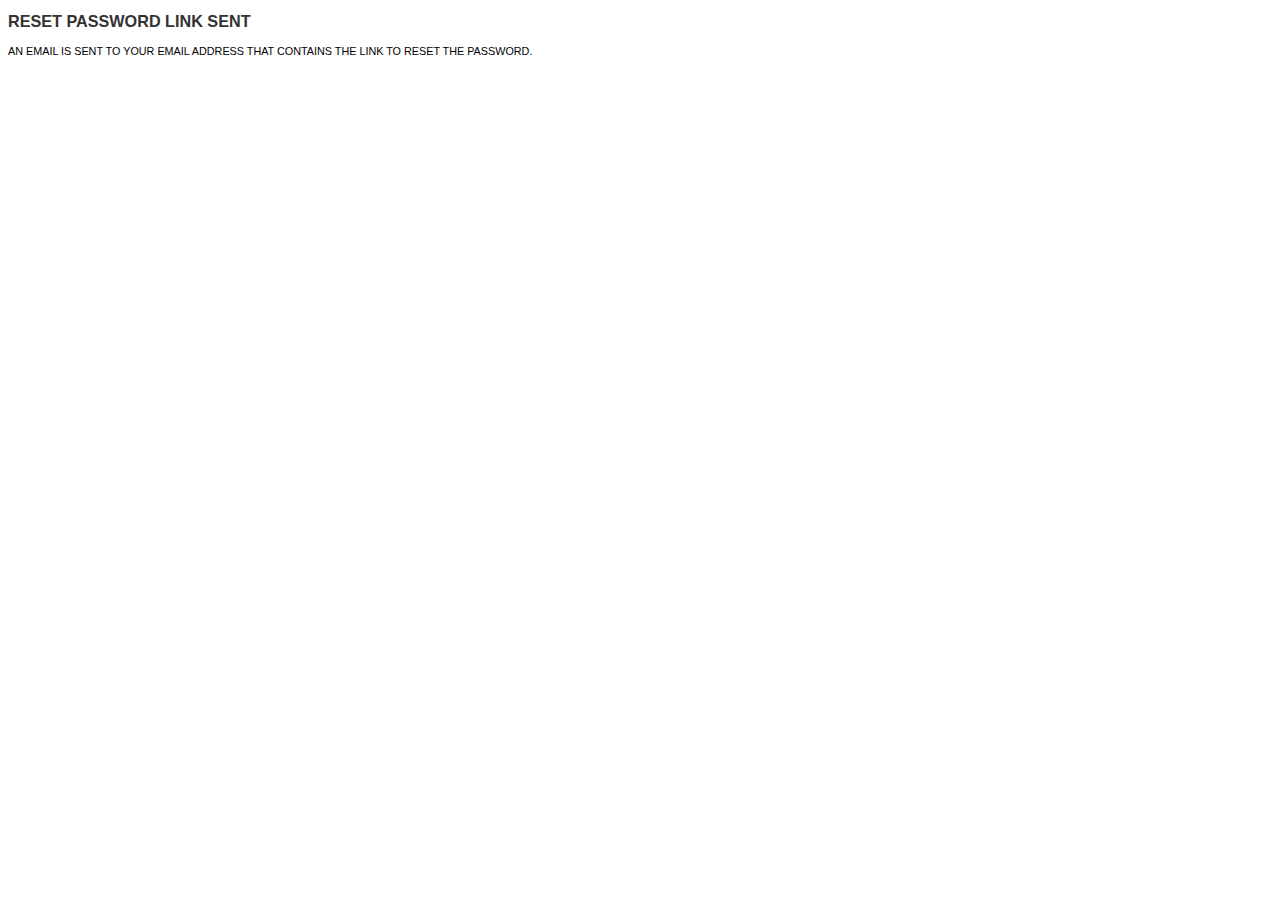
<file: wabanna/reset-pwd-link-sent.html>
<!DOCTYPE html PUBLIC "-//W3C//DTD XHTML 1.0 Strict//EN"  "http://www.w3.org/TR/xhtml1/DTD/xhtml1-strict.dtd">
<html xmlns="http://www.w3.org/1999/xhtml" xml:lang="en-US" lang="en-US">
<head>
      <meta http-equiv='Content-Type' content='text/html; charset=utf-8'/>
      <title>Thank you!</title>
      <link rel="STYLESHEET" type="text/css" href="style/fg_membersite.css">
</head>
<body>
<div id='fg_membersite_content'>
<h2>Reset password link sent</h2>
An email is sent to your email address that contains the link to reset the password.
</div>
</body>
</html>
</file>
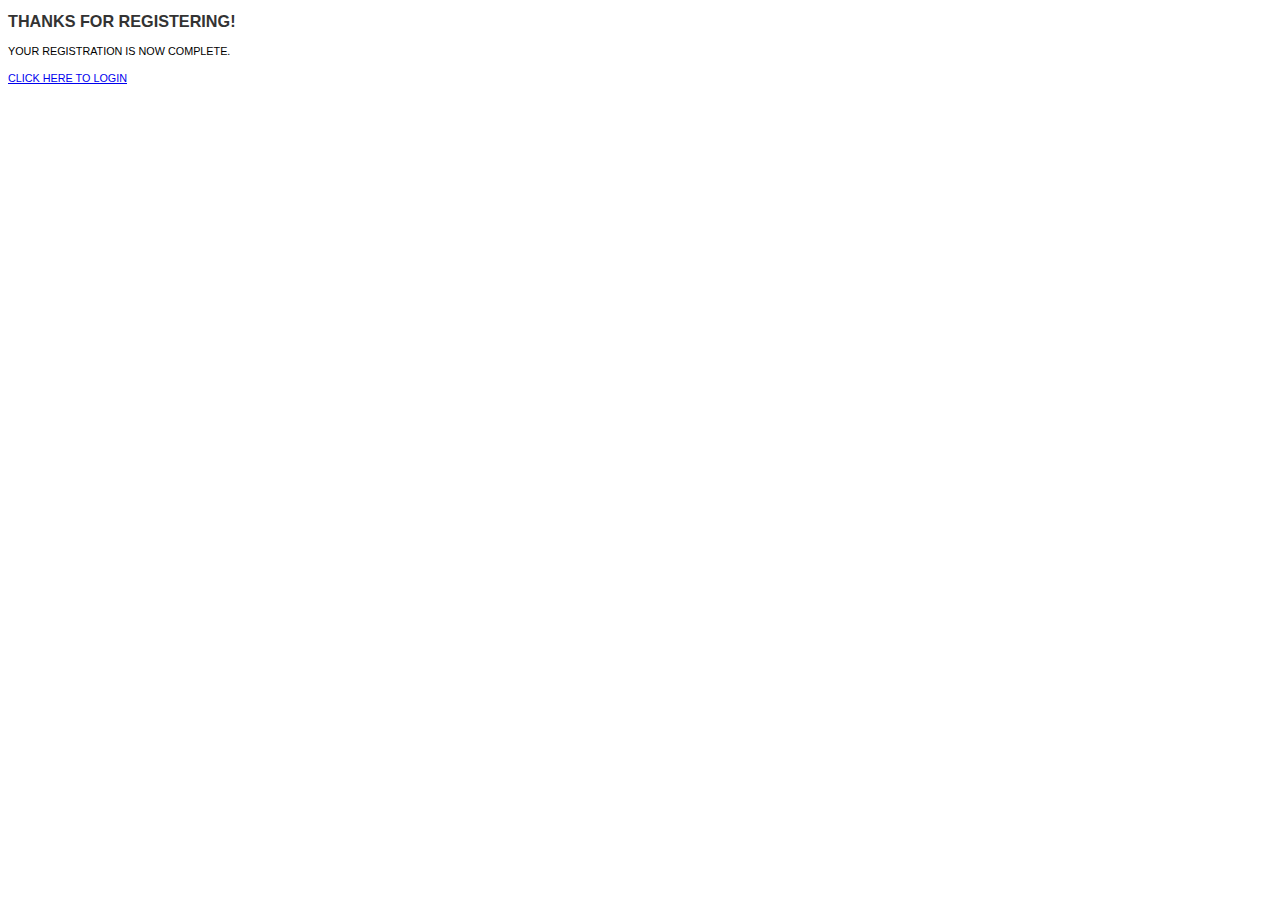
<file: wabanna/thank-you-regd.html>
<!DOCTYPE html PUBLIC "-//W3C//DTD XHTML 1.0 Strict//EN"  "http://www.w3.org/TR/xhtml1/DTD/xhtml1-strict.dtd">
<html xmlns="http://www.w3.org/1999/xhtml" xml:lang="en-US" lang="en-US">
<head>
      <meta http-equiv='Content-Type' content='text/html; charset=utf-8'/>
      <title>Thank you!</title>
      <link rel="STYLESHEET" type="text/css" href="style/fg_membersite.css">
</head>
<body>
<div id='fg_membersite_content'>
<h2>Thanks for registering!</h2>
Your registration is now complete.
<p>
<a href='login.php'>Click here to login</a>
</p>
</div>
</body>
</html>
</file>
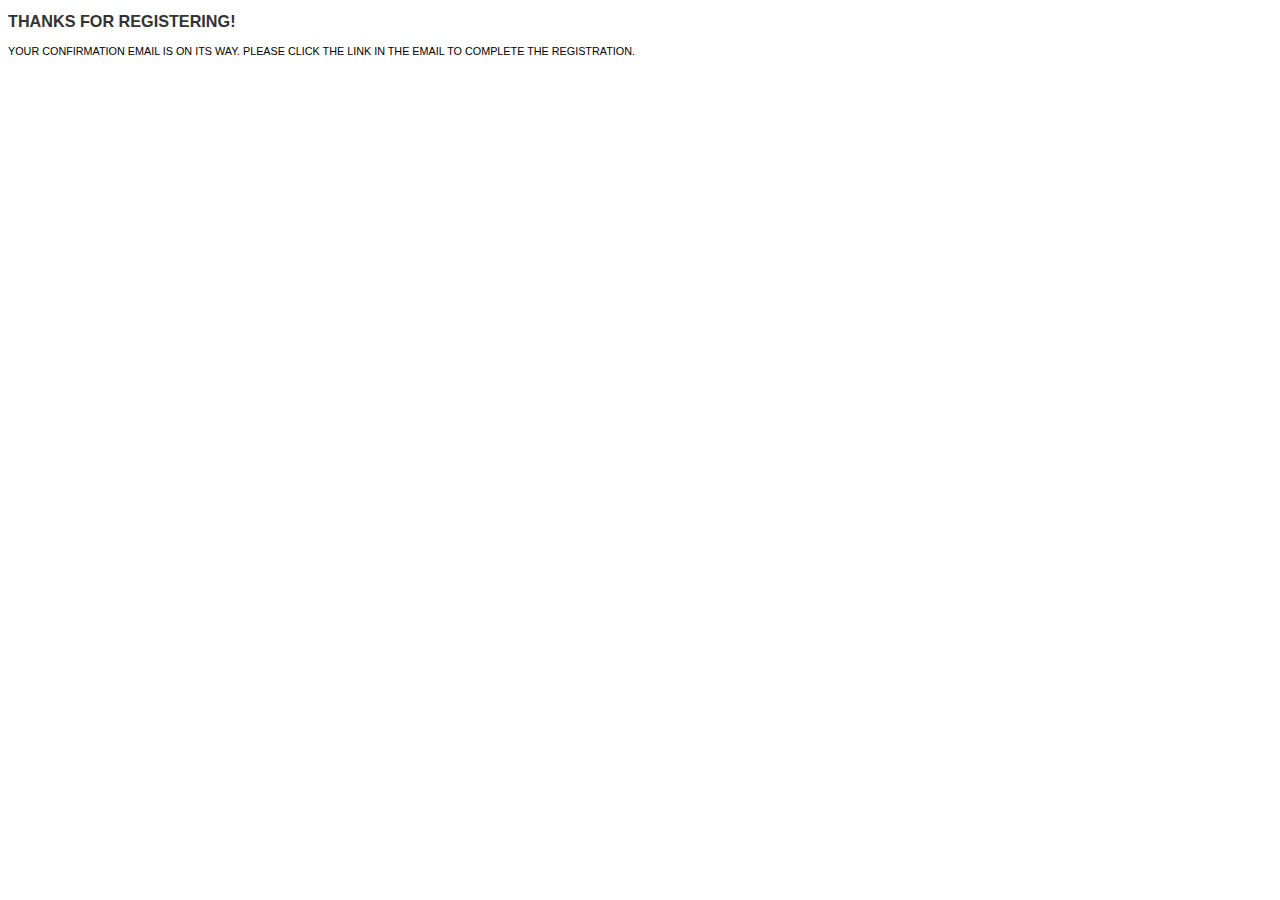
<file: wabanna/thank-you.html>
<!DOCTYPE html PUBLIC "-//W3C//DTD XHTML 1.0 Strict//EN"  "http://www.w3.org/TR/xhtml1/DTD/xhtml1-strict.dtd">
<html xmlns="http://www.w3.org/1999/xhtml" xml:lang="en-US" lang="en-US">
<head>
      <meta http-equiv='Content-Type' content='text/html; charset=utf-8'/>
      <title>Thank you!</title>
      <link rel="STYLESHEET" type="text/css" href="style/fg_membersite.css">
</head>
<body>
<div id='fg_membersite_content'>
<h2>Thanks for registering!</h2>
Your confirmation email is on its way. Please click the link in the 
email to complete the registration.
</div>
</body>
</html>
</file>
<file: css/style.css>
/* Copyright 1999-2015. Parallels IP Holdings GmbH. All Rights Reserved. */
@import url(//fonts.googleapis.com/css?family=Open+Sans:300,400,600&subset=latin,latin-ext,cyrillic,cyrillic-ext,greek,greek-ext,vietnamese);
html {
    font: normal 13px/1.4 "Open Sans", "Helvetica Neue", Helvetica, sans-serif;
    -webkit-text-size-adjust: 100%;
    -ms-text-size-adjust: 100%;
    -webkit-tap-highlight-color: rgba(0, 0, 0, 0);
    overflow-y: scroll;
    color: #000;
}
html,
body {
    height: 100%;
    min-height: 100%;
}
body { margin: 0; }
a { background-color: transparent; }
a:active,
a:hover { outline: 0; }
a {
    color: #2498e3;
    text-decoration: none;
    cursor: pointer;
}
a:hover {
    color: #188dd9;
    text-decoration: underline;
}
img {
    box-sizing: border-box;
    border: 0;
    vertical-align: middle;
    -ms-interpolation-mode: bicubic;
}
.page-container {
    position: relative;
    display: table;
    width: 100%;
    height: 100%;
    table-layout: fixed;
}
.page-header-wrapper,
.page-content-wrapper,
.page-footer-wrapper {
    box-sizing: border-box;
    display: table-row;
}
.page-content-wrapper { height: 100%; }
.page-header {
    padding: 0 10px;
    min-height: 50px;
    border-bottom: 1px solid #1c2229;
    background: #222a32;
}
.page-header:before,
.page-header:after {
    display: table;
    content: "";
}
.page-header:after { clear: both; }
.page-content {
    margin: auto;
    padding: 20px 10px;
    max-width: 960px;
}
.page-footer {
    padding: 5px 10px;
    text-align: center;
    color: rgba(255, 255, 255, 0.6);
    border-top: 1px solid #38444f;
    background: #222a32;
    font-size: 12px;
    line-height: 24px;
}
.page-footer a,
.page-footer a:hover {
    text-decoration: none;
    color: rgba(255, 255, 255, 0.6);
}
.page-footer .separator {
    width: 1px;
    display: inline-block;
    height: 12px;
    vertical-align: -2px;
    margin: 0 5px;
    background: rgba(255, 255, 255, 0.6);
}
.product-logo { float: left; }
.product-logo img { height: 50px; }
.company-logo {
    float: right;
    margin-top: 9px;
}
.company-logo img { height: 31px; }
.page-info-wrapper { margin-bottom: 15px; }
.page-info {
    box-sizing: border-box;
    padding: 20px;
    border: 1px solid #ccc;
    background: #f2f2f2;
}
.page-info-heading {
    margin: 0 0 15px;
    font-size: 20px;
    line-height: 24px;
}
.page-info p,
.page-info ul { margin: 15px 0; }
.page-info ul { padding-left: 20px; }
.product-info-wrapper p {
    margin: 0 0 15px;
    padding: 0;
}
.product-info-wrapper ul.links {
    display: inline-block;
    width: 100%;
    margin: 0;
    padding: 0;
    list-style: none;
    border-top: 1px solid #ddd;
    text-align: center;
}
.links > li {
    display: inline-block;
    float: left;
    vertical-align: top;
    width: 50%;
    margin-top: 15px;
}
.links > li > a {
    display: inline-block;
    margin: 0;
    cursor: pointer;
    text-align: center;
    vertical-align: top;
}
.links > li > a:before {
    content: "";
    display: block;
    width: 32px;
    height: 32px;
    margin: 0 auto 5px;
    background-repeat: no-repeat;
    background-size: 32px 32px;
}
.blog:before { background-image: url(../img/blog.png); }
.forum:before { background-image: url(../img/forum.png); }
.knowledge-base:before { background-image: url(../img/knowledge-base.png); }
.facebook:before { background-image: url(../img/facebook.png); }
.twitter:before { background-image: url(../img/twitter.png); }
.google-plus:before { background-image: url(../img/google-plus.png); }

.product-info {
    border: 1px solid #bebebe;
    background: #fafafa;
}
.product-info-heading {
    margin: -1px;
    padding: 5px 11px;
    font-size: 16px;
    color: #fff;
    background: #09729f;
}
.product-info-content { padding: 10px; }

@media (max-width: 767px) {
    .page-header-wrapper { height: auto !important; }
}
@media (min-width: 480px) {
    .links > li { width: 33.33%; }
}
@media (min-width: 768px) {
    .page-header-wrapper { height: 51px; }
    .page-header {
        box-sizing: border-box;
        position: fixed;
        z-index: 300;
        top: 0;
        right: 0;
        left: 0;
        width: 100%;
        min-height: 51px;
    }
    .page-header,
    .page-content,
    .page-footer {
        padding-right: 20px;
        padding-left: 20px;
    }
    .page-info {
        box-sizing: border-box;
        min-height: 240px;
        padding: 20px 40px 20px 313px;
        border: 1px solid #ccc;
        background: #f2f2f2 url(../img/globe.png) no-repeat;
        background-size: 273px 240px;
    }
    .links > li { width: 16.66%; }
}
</file>
<file: wabanna/css/layout.css>
/* Essentials */

html, div, map, dt, isindex, form, header, aside, section, section, article, footer {  
    display: block;  
} 

html, body {
height: 100%;
margin: 0;
padding: 0;
font-family: "Helvetica Neue", Helvetica, Arial, Verdana, sans-serif;
background: #F8F8F8;
font-size: 12px;
}

.clear {
clear: both;
}

.spacer {
height: 20px;
}

a:link, a:visited {
color: #77BACE;
text-decoration: none;
}

a:hover {
text-decoration: underline;
}


/* Header */

header#header {
height: 55px;
width: 100%;
background: #222222 url(../images/header_bg.png) repeat-x;
}

header#header h1.site_title, header#header h2.section_title {
float: left;
margin: 0;
font-size: 22px;
display: block;
width: 16%;
height: 55px;
font-weight: normal;
text-align: left;
text-indent: 1.8%;
line-height: 55px;
color: #fff;
text-shadow: 0 -1px 0 #000;
}

header#header h1.site_title a {
color: #fff;
text-decoration: none;
}

header#header h2.section_title {
text-align: center;
text-indent: 4.5%;
width: 68%;
background: url(../images/header_shadow.png) no-repeat left top;
}

.btn_view_site {
float: left;
width: 9%;
}

.btn_view_site a {
display: block;
margin-top: 12px;
width: 91px;
height: 27px;
background: url(../images/btn_view_site.png) no-repeat;
text-align: center;
line-height: 29px;
color: #fff;
text-decoration: none;
text-shadow: 0 -1px 0 #000;}

.btn_view_site a:hover {
background-position: 0 -27px;
}

/* Secondary Header Bar */

section#secondary_bar {
height: 38px;
width: 100%;
background: #F1F1F4 url(../images/secondary_bar.png) repeat-x;
}

section#secondary_bar .user {
float: left;
width: 16%;
height: 38px;
}

.user p {
margin: 0;
padding: 0;
color: #666666;
font-weight: bold;
display: block;
float: left;
width: 85%;
height: 35px;
line-height: 35px;
text-indent: 25px;
text-shadow: 0 1px 0 #fff;
background: url(../images/icn_user.png) no-repeat center left;
margin-left: 6%;
}

.user a {
text-decoration: none;
color: #666666}

.user a:hover {
color: #77BACE;
}

.user a.logout_user {
float: left;
display: block;
width: 16px;
height: 35px;
text-indent: -5000px;
background: url(../images/icn_logout.png) center no-repeat;
}

/* Breadcrumbs */

section#secondary_bar .breadcrumbs_container {
float: left;
width: 77%;
background: url(../images/secondary_bar_shadow.png) no-repeat left top;
height: 38px;
}

article.breadcrumbs {
float: left;
padding: 0 10px;
border: 1px solid #ccc;
-webkit-border-radius: 5px;
-moz-border-radius: 5px;
border-radius: 5px;
-webkit-box-shadow: 0 1px 0 #fff;
-moz-box-shadow: 0 1px 0 #fff;
box-shadow: 0 1px 0 #fff;
height: 23px;
margin: 4px 3%;
}

.breadcrumbs a {
display: inline-block;
float: left;
height: 24px;
line-height: 23px;
}

.breadcrumbs a.current, .breadcrumbs a.current:hover {
color: #9E9E9E;
font-weight: bold;
text-shadow: 0 1px 0 #fff;
text-decoration: none;
}

.breadcrumbs a:link, .breadcrumbs a:visited {
color: #44474F;
text-decoration: none;
text-shadow: 0 1px 0 #fff;
font-weight: bold;}

.breadcrumbs a:hover {
color: #222222;
}

.breadcrumb_divider {
display: inline-block;
width: 12px;
height: 24px;
background: url(../images/breadcrumb_divider.png) no-repeat;
float: left;
margin: 0 5px;
}

/* Sidebar */

aside#sidebar {
width: 16%;
background: #E0E0E3 url(../images/sidebar.png) repeat;
float: left;
min-height: 1000px;
margin-top: -4px;
}

#sidebar hr {
border: none;
outline: none;
background: url(../images/sidebar_divider.png) repeat-x;
display: block;
width: 100%;
height: 2px;}


/* Search */

.quick_search {
text-align: center;
padding: 14px 0 10px 0;
}

.quick_search input[type=text] {
-webkit-border-radius: 20px;
-moz-border-radius: 20px;
border-radius: 20px;
border: 1px solid #bbb;
height: 26px;
width: 90%;
color: #ccc;
-webkit-box-shadow: inset 0 2px 2px #ccc, 0 1px 0 #fff;
-moz-box-shadow: inset 0 2px 2px #ccc, 0 1px 0 #fff;
box-shadow: inset 0 2px 2px #ccc, 0 1px 0 #fff;
text-indent: 30px;
background: #fff url(../images/icn_search.png) no-repeat;
background-position: 10px 6px;
}

.quick_search input[type=text]:focus {
outline: none;
color: #666666;
border: 1px solid #77BACE;
-webkit-box-shadow: inset 0 2px 2px #ccc, 0 0 10px #ADDCE6;
-moz-box-shadow: inset 0 2px 2px #ccc, 0 0 10px #ADDCE6;
box-shadow: inset 0 2px 2px #ccc, 0 0 10px #ADDCE6;
}

/* Sidebar Menu */

#sidebar h3 {
color: #1F1F20;
text-transform: uppercase;
text-shadow: 0 1px 0 #fff;
font-size: 13px;
margin: 10px 0 10px 6%;
display: block;
float: left;
width: 90%;
}

.toggleLink {
color: #999999;
font-size: 10px;
text-decoration: none;
display: block;
float: right;
margin-right: 2%
}

#sidebar .toggleLink:hover {
color: #77BACE;
text-decoration: none;
}

#sidebar ul {
clear: both;
margin: 0; padding: 0;
}

#sidebar li {
list-style: none;
margin: 0 0 0 12%; padding: 0;
}

#sidebar li a {
color: #666666;
padding-left: 10px;
text-decoration: none;
display: inline-block;
height: 40px;
line-height: 17px;
text-shadow: 0 1px 0 #fff;
margin: 2px 0;
}

#sidebar li a:hover {
color: #444444;
}

/* Sidebar Icons */

#sidebar li.icn_new_article a {
background: url() no-repeat center left;
}
#sidebar li.icn_edit_article a {
background: url() no-repeat center left;
}
#sidebar li.icn_categories a {
background: url() no-repeat center left;
}
#sidebar li.icn_tags a {
background: url(../images/icn_tags.png) no-repeat center left;
}
#sidebar li.icn_add_user a {
background: url() no-repeat center left;
}
#sidebar li.icn_view_users a {
background: url() no-repeat center left;
}
#sidebar li.icn_profile a {
background: url() no-repeat center left;
}
#sidebar li.icn_folder a {
background: url(../images/icn_folder.png) no-repeat center left;
}
#sidebar li.icn_photo a {
background: url(../images/icn_phone.png) no-repeat center left;
}
#sidebar li.icn_audio a {
background: url(../images/icn_audio.png) no-repeat center left;
}
#sidebar li.icn_video a {
background: url(../images/icn_video.png) no-repeat center left;
}
#sidebar li.icn_settings a {
background: url(../images/icn_settings.png) no-repeat center left;
}
#sidebar li.icn_security a {
background: url(../images/icn_security.png) no-repeat center left;
}
#sidebar li.icn_jump_back a {
background: url(../images/icn_jump_back.png) no-repeat center left;
}



#sidebar p {
color: #666666;
padding-left: 6%;
text-shadow: 0 1px 0 #fff;
margin: 10px 0 0 0;}

#sidebar a {
color: #666666;
text-decoration: none;
}

#sidebar a:hover {
text-decoration: underline;
}

#sidebar footer {
margin-top: 20%;
}


/* Main Content */


section#main {
width: 83%;
min-height: 500px;
background: url(../images/sidebar_shadow.png) repeat-y left top;
float: left;
margin-top: -2px;
}

#main h3 {
color: #1F1F20;
text-transform: uppercase;
text-shadow: 0 1px 0 #fff;
font-size: 14px;
margin: 8px 20px;
}

/* Modules */

.module {
border: 1px solid #9BA0AF;
width: 100%;
margin: 20px 3% 0 3%;
margin-top: 20px;
-webkit-border-radius: 5px;
-moz-border-radius: 5px;
border-radius: 5px;
background: #ffffff;
}

#main .module header h3 {
display: block;
width: 90%;
float: left;
}

.module header {
height: 38px;
width: 100%;
background: #F1F1F4 url(../images/secondary_bar.png) repeat-x;
-webkit-border-top-left-radius: 5px; -webkit-border-top-right-radius: 5px;
-moz-border-radius-topleft: 5px; -moz-border-radius-topright: 5px;
border-top-left-radius: 5px; border-top-right-radius: 5px;
}

.module footer {
height: 32px;
width: 100%;
border-top: 1px solid #9CA1B0;
background: #F1F1F4 url(../images/module_footer_bg.png) repeat-x;
-webkit-border-bottom-left-radius: 5px; -webkit-border-bottom-right-radius: 5px;
-moz-border-radius-bottomleft: 5px; -moz-border-radius-bottomright: 5px;
-webkit-border-bottom-left-radius: 5px; -webkit-border-bottom-right-radius: 5px;
}

.module_content {
margin: 10px 20px;
color: #666;}

/* Module Widths */

.width_full {
width: 95%;
margin-right: 0;
float: left;
text-align: center
}

.width_half {
width: 46%;
margin-right: 0;
float: left;
text-align: center;
}

.width_quarter {
width: 32%;
margin-right: 0;
float: left;

}

.width_thirds {
width: 32%;
margin-right: 0;
float: left;

}


.width_3_quarter {
width: 32%;
margin-right: 0;
float: right;
}

.width_images {
width: 25%;
margin-right: 0;
float: left;
text-align: center;
}

.width_weeks {
width: 46%;
margin-right: 0;
float: left;
text-align: center;
}

.width_week {
width: 50%;
margin-right: 0;
float: left;
text-align: center;
}

/* Stats Module */

.stats_graph {
width: 64%;
float: left;
}

.stats_overview {
background: #F6F6F6;
border: 1px solid #ccc;
float: right;
width: 100%;
-webkit-border-radius: 5px;
-moz-border-radius: 5px;
border-radius: 5px;
}

.overview_week1-2, .overview_week3-4, .overview_week5-6, .overview_week7-8 {
width: 30%;
float: left;}

.stats_overview p {
margin: 0; padding: 0;
text-align: center;
text-transform: uppercase;
text-shadow: 0 1px 0 #fff;
}

.stats_overview p.overview_day {
font-size: 12px;
font-weight: bold;
margin: 6px 0;
}

.stats_overview p.overview_count {
font-size: 26px;
font-weight: bold;
color: #333333;}

.stats_overview p.overview_type {
font-size: 10px;
color: #999999;
margin-bottom: 8px}

/* Content Manager */

.tablesorter {
width: 100%;
margin: -5px 0 0 0;
}

.tablesorter td{
margin: 0;
padding: 0;
border-bottom: 1px dotted #ccc;
}

.tablesorter thead tr {
height: 34px;
background: url(../images/table_sorter_header.png) repeat-x;
text-align: left;
text-indent: 10px;
cursor: pointer;
}

.tablesorter td {
padding: 15px 10px;
}

.tablesorter input[type=image] {
margin-right: 10px;}

ul.tabs {
	margin: 3px 10px 0 0;
	padding: 0;
	float: left;
	list-style: none;
	height: 24px; /*--Set height of tabs--*/
	-webkit-border-radius: 5px;
	-moz-border-radius: 5px;
	border-radius: 5px;
	-webkit-box-shadow: 0 1px 0 #fff;
	-moz-box-shadow: 0 1px 0 #fff;
	box-shadow: 0 1px 0 #fff;
	border: 1px solid #ccc;
	font-weight: bold;
	text-shadow: 0 1px 0 #fff;
        
}
ul.tabs li {
	float: left;
	margin: 0;
	padding: 0;
	line-height: 24px;
        
}
ul.tabs li a {
	text-decoration: none;
	color: #999;
	display: block;
	padding: 0 10px;
	height: 24px;
}

ul.tabs li a:hover {
	color: #44474F;
       
}

html ul.tabs li.active a  {
	color: #44474F;
	}

html ul.tabs li.active, html ul.tabs li.active a:hover  {
	background: #F1F2F4;
        
	-webkit-box-shadow: inset 0 2px 3px #818181;
	-moz-box-shadow: inset 0 2px 3px #818181;
	box-shadow: inset 0 2px 3px #818181;
}

html ul.tabs li:first-child, html ul.tabs li:first-child a  {
	-webkit-border-top-left-radius: 5px; -webkit-border-bottom-left-radius: 5px;
	-moz-border-radius-topleft: 5px; -moz-border-radius-bottomleft: 5px;
	border-top-left-radius: 5px; border-bottom-left-radius: 5px;
}

html ul.tabs li:last-child, html ul.tabs li:last-child a  {
	-webkit-border-top-right-radius: 5px; -webkit-border-bottom-right-radius: 5px;
	-moz-border-radius-topright: 5px; -moz-border-radius-bottomright: 5px;
	border-top-right-radius: 5px; border-bottom-right-radius: 5px;
}

#main .module header h3.tabs_involved {
display: block;
width: 60%;
float: left;
}

/* Messages */

.message {
border-bottom: 1px dotted #cccccc;
}

input[type=submit] {
background: #D0D1D4 url(../images/btn_submit.png) repeat-x;
border: 1px solid #A8A9A8;
-webkit-box-shadow: 0 1px 0 #fff;
-moz-box-shadow: 0 1px 0 #fff;
box-shadow: 0 1px 0 #fff;
font-weight: bold;
height: 22px;
-webkit-border-radius: 5px;
-moz-border-radius: 5px;
border-radius: 5px;
padding: 0 10px;
color: #666;
text-shadow: 0 1px 0 #fff;
cursor: pointer;
}

input[type=submit]:hover {
color: #333333;
}

input[type=submit].alt_btn {
background: #D0D1D4 url(../images/btn_submit_2.png) repeat-x;
border: 1px solid#30B0C8;
-webkit-box-shadow: 0 1px 0 #fff;
-moz-box-shadow: 0 1px 0 #fff;
box-shadow: 0 1px 0 #fff;
font-weight: bold;
height: 22px;
-webkit-border-radius: 5px;
-moz-border-radius: 5px;
border-radius: 5px;
padding: 0 10px;
color: #003E49;
text-shadow: 0 1px 0 #6CDCF9;
cursor: pointer;
}

input[type=submit].alt_btn:hover {
color: #001217;
}

input[type=submit].btn_post_message {
background: #D0D1D4 url(../images/post_message.png) no-repeat;
display: block;
width: 37px;
border: none;
height: 24px;
cursor: pointer;
text-indent: -5000px;
}

input[type=submit].btn_post_message:hover {
background-position: 0 -24px;
}

.post_message {
text-align: left;
padding: 5px 0;
}

.post_message input[type=text] {
-webkit-border-radius: 5px;
-moz-border-radius: 5px;
border-radius: 5px;
border: 1px solid #bbb;
height: 20px;
width: 70%;
color: #ccc;
-webkit-box-shadow: inset 0 2px 2px #ccc, 0 1px 0 #fff;
-moz-box-shadow: inset 0 2px 2px #ccc, 0 1px 0 #fff;
box-shadow: inset 0 2px 2px #ccc, 0 1px 0 #fff;
text-indent: 10px;
background-position: 10px 6px;
float: left;
margin: 0 3.5%;
}

.post_message input[type=text]:focus {
outline: none;
border: 1px solid #77BACE;
-webkit-box-shadow: inset 0 2px 2px #ccc, 0 0 10px #ADDCE6;
-moz-box-shadow: inset 0 2px 2px #ccc, 0 0 10px #ADDCE6;
box-shadow: inset 0 2px 2px #ccc, 0 0 10px #ADDCE6;
color: #666666;
}

.post_message input[type=image] {
float: left;
}

.message_list {
height: 250px;
overflow-x:hidden;
overflow-y: scroll;
}

/* New/Edit Article Module */

fieldset {
-webkit-border-radius: 5px;
-moz-border-radius: 5px;
border-radius: 5px;
background: #F6F6F6;
border: 1px solid #ccc;
padding: 1% 0%;
margin: 10px 0;
}

fieldset label {
display: block;
float: left;
width: 200px;
height: 25px;
line-height: 25px;
text-shadow: 0 1px 0 #fff;
font-weight: bold;
padding-left: 10px;
margin: -5px 0 5px 0;
text-transform: uppercase;
}

fieldset input[type=text] {
-webkit-border-radius: 5px;
-moz-border-radius: 5px;
border-radius: 5px;
border: 1px solid #BBBBBB;
height: 20px;
color: #666666;
-webkit-box-shadow: inset 0 2px 2px #ccc, 0 1px 0 #fff;
-moz-box-shadow: inset 0 2px 2px #ccc, 0 1px 0 #fff;
box-shadow: inset 0 2px 2px #ccc, 0 1px 0 #fff;
padding-left: 10px;
background-position: 10px 6px;
margin: 0;
display: block;
float: left;
width: 96%;
margin: 0 10px;
}

fieldset input[type=text]:focus {
outline: none;
border: 1px solid #77BACE;
-webkit-box-shadow: inset 0 2px 2px #ccc, 0 0 10px #ADDCE6;
-moz-box-shadow: inset 0 2px 2px #ccc, 0 0 10px #ADDCE6;
box-shadow: inset 0 2px 2px #ccc, 0 0 10px #ADDCE6;
}

fieldset select {
width: 96%;
margin: 0 10px;
border: 1px solid #bbb;
height: 20px;
color: #666666;
}

fieldset textarea {
-webkit-border-radius: 5px;
-moz-border-radius: 5px;
border-radius: 5px;
border: 1px solid #BBBBBB;
color: #666666;
-webkit-box-shadow: inset 0 2px 2px #ccc, 0 1px 0 #fff;
-moz-box-shadow: inset 0 2px 2px #ccc, 0 1px 0 #fff;
box-shadow: inset 0 2px 2px #ccc, 0 1px 0 #fff;
padding-left: 10px;
background-position: 10px 6px;
margin: 0 0.5%;
display: block;
float: left;
width: 96%;
margin: 0 10px;
}

fieldset textarea:focus {
outline: none;
border: 1px solid #77BACE;
-webkit-box-shadow: inset 0 2px 2px #ccc, 0 0 10px #ADDCE6;
-moz-box-shadow: inset 0 2px 2px #ccc, 0 0 10px #ADDCE6;
box-shadow: inset 0 2px 2px #ccc, 0 0 10px #ADDCE6;
}

.submit_link {
float: right;
margin-right: 3%;
padding: 5px 0;
}

.submit_link select {
width: 150px;
border: 1px solid #bbb;
height: 20px;
color: #666666;
}

#main .module_content h1 {
color: #333333;
text-transform: none;
text-shadow: 0 1px 0 #fff;
font-size: 22px;
margin: 8px 0px;
}

#main .module_content h2 {
color: #444444;
text-transform: none;
text-shadow: 0 1px 0 #fff;
font-size: 18px;
margin: 8px 0px;
}

#main .module_content h3 {
color: #666666;
text-transform: uppercase;
text-shadow: 0 1px 0 #fff;
font-size: 13px;
margin: 8px 0px;
}

#main .module_content h4 {
color: #666666;
text-transform: none;
text-shadow: 0 1px 0 #fff;
font-size: 13px;
margin: 8px 0px;
}

#main .module_content li {
line-height: 150%;
}

/* Alerts */

#main h4.alert_info {
display: block;
width: 95%;
margin: 20px 3% 0 3%;
margin-top: 20px;
-webkit-border-radius: 5px;
-moz-border-radius: 5px;
border-radius: 5px;
background: #B5E5EF url(../images/icn_alert_info.png) no-repeat;
background-position: 10px 10px;
border: 1px solid #77BACE;
color: #082B33;
padding: 10px 0;
text-indent: 40px;
font-size: 14px;}

#main h4.alert_warning {
display: block;
width: 95%;
margin: 20px 3% 0 3%;
margin-top: 20px;
-webkit-border-radius: 5px;
-moz-border-radius: 5px;
border-radius: 5px;
background: #F5F3BA url(../images/icn_alert_warning.png) no-repeat;
background-position: 10px 10px;
border: 1px solid #C7A20D;
color: #796616;
padding: 10px 0;
text-indent: 40px;
font-size: 14px;}

#main h4.alert_error {
display: block;
width: 95%;
margin: 20px 3% 0 3%;
margin-top: 20px;
-webkit-border-radius: 5px;
-moz-border-radius: 5px;
border-radius: 5px;
background: #F3D9D9 url(../images/icn_alert_error.png) no-repeat;
background-position: 10px 10px;
border: 1px solid #D20009;
color: #7B040F;
padding: 10px 0;
text-indent: 40px;
font-size: 14px;}

#main h4.alert_success {
display: block;
width: 95%;
margin: 20px 3% 0 3%;
margin-top: 20px;
-webkit-border-radius: 5px;
-moz-border-radius: 5px;
border-radius: 5px;
background: #E2F6C5 url(../images/icn_alert_success.png) no-repeat;
background-position: 10px 10px;
border: 1px solid #79C20D;
color: #32510F;
padding: 10px 0;
text-indent: 40px;
font-size: 14px;}

.styled-select select {
   background: transparent;
   width: 95%;
   margin: 0px 3% 0 3%;
   padding: 5px;
   font-size: 16px;
   line-height: 1;
   border: 5;
   border-radius: 2;
   height: 44px;
  -webkit-border-radius: 5px;
  -moz-border-radius: 5px;
   }
</file>
<file: wabanna/style/fg_membersite.css>
/*
Registration/Login Form by html-form-guide.com
You can customize all the aspects of the form in this style sheet
*/
body{
    background-color:#ffffff;
    font-family: Verdana, sans-serif;
    font-size: 12px;
    font-style: normal;
    font-weight: normal;
    text-transform: uppercase;
    letter-spacing: normal;
    line-height: 1.6em;
    background:transparent;
    -webkit-background-size: cover;
    -moz-background-size: cover;
    -o-background-size: cover;
    background-size: cover;
}

form.register{
    width:800px;
    margin: 20px auto 0px auto;
    height:530px;
    background-color:#fff;
    padding:5px;
    text-align: center;
    -moz-border-radius:20px;
    -webkit-border-radius:20px;
}
form p{
    font-size: 8pt;
    clear:both;
    margin: 0;
    color:gray;
    padding:4px;
}


#fg_membersite fieldset
{
   width: 250px;
   padding:30px;
   border:1px solid #ccc;
   margin:100px auto 0px auto;
-moz-border-radius: 10px;
-webkit-border-radius: 10px;
-khtml-border-radius: 10px;
border-radius: 10px;   
}

#fg_membersite legend, #fg_membersite h2
{
   font-family : Arial, sans-serif;
   font-size: 1.4em;
   font-weight:bold;
   background-color: #fffff;
   color:#000;
   width: 100%;
}

#fg_membersite label
{
   font-family : Arial, sans-serif;
   font-size:0.8em;
   font-weight: bold;
}

#fg_membersite input[type="text"],#fg_membersite textarea,
#fg_membersite input[type="password"]
{
  font-family : Arial, Verdana, sans-serif;
  font-size: 0.8em;
  line-height:140%;
  color : #000; 
  padding : 3px; 
  border : 1px solid #999;
    -moz-border-radius: 5px;
    -webkit-border-radius: 5px;
    -khtml-border-radius: 5px;
    border-radius: 5px;

}

#fg_membersite input[type="text"],
#fg_membersite input[type="password"]
{
  height:18px;
  width:220px;
}

 #fg_membersite #scaptcha
{
  width:60px;
  height:18px;
}

#fg_membersite input[type="submit"]
{
   width:100px;
   height:30px;
   padding-left:0px;
}

#fg_membersite textarea
{
  height:120px;
  width:310px;
}

#fg_membersite input[type="text"]:focus,
#fg_membersite textarea:focus
{
  color : #009;
  border : 1px solid #990000;
  background-color : #ffff99;
  font-weight:bold;
}

#fg_membersite .container
{
   margin-top:8px;
   margin-bottom: 10px;
}

#fg_membersite .error
{
   font-family: Verdana, Arial, sans-serif; 
   font-size: 0.7em;
   color: #900;
   background-color : #ffff00;
}

#fg_membersite #register_password_errorloc
{
    clear:both;
}

#fg_membersite  fieldset#antispam
{
   padding:2px;
   border-top:1px solid #EEE;
   border-left:0;
   border-right:0;
   border-bottom:0;
   width:350px;
}

#fg_membersite fieldset#antispam legend
{
   font-family : Arial, sans-serif;
   font-size: 0.8em;
   font-weight:bold;
   color:#333;   
}

#fg_membersite .short_explanation
{
   font-family : Arial, sans-serif;
   font-size: 0.6em;
   color:#333;   
}

/* spam_trap: This input is hidden. This is here to trick the spam bots*/
#fg_membersite .spmhidip
{
   display:none;
   width:10px;
   height:3px;
}
#fg_membersite #fg_crdiv
{
   font-family : Arial, sans-serif;
   font-size: 0.3em;
   opacity: .2;
   -moz-opacity: .2;
   filter: alpha(opacity=20);   
}
#fg_membersite  #fg_crdiv p
{
    display:none;
}

#fg_membersite_content li
{
font-family : Arial, sans-serif;
padding-top:10px;
padding-bottom:10px;
}
#fg_membersite_content
{
    font-family : Arial, sans-serif;
    font-size: 0.9em;
    line-height: 150%
}

#fg_membersite_content h2
{
   font-family : Arial, sans-serif;
   font-size: 1.5em;
   font-weight:bold;
   color:#333;
}
</file>
<file: wabanna/style/Registration_Form.css>
#Registration_Form .sfm_textbox
{
    padding:1px;
}
#Registration_Form .sfm_textarea
{
    padding:2px;
    resize:none;
}
#Registration_Form .error_strings
{
    font-family:Verdana;
    font-size:12px;
    color:#660000;
}
#Registration_Form img
{
    border:0;
}
#Registration_Form .loading_div
{
    background-color:transparent;
    background-image:url("images/loading.gif");
    background-position:center center;
    background-repeat:no-repeat;
}
#Registration_Form input[type='submit'],input[type='reset']
{
    font:inherit;
    color:inherit;
}
#Registration_Form .sfm_cr_box
{
    font-family:Verdana;
    font-size:10px;
    color:#888888;
}
#Registration_Form .sfm_cr_box a
{
    color:#888888;
}
#Registration_Form .form_outer_div
{
    margin:0 auto;
    border:none;
    background-color:#ffffff;
}
#Registration_Form .sfm_form_label
{
    background-color:transparent;
}
#Registration_Form .element_label
{
    background-color:transparent;
}
body#sfm_Registration_Form_body
{
    background-color:transparent;
    font-family:Arial;
    font-size:12px;
    color:#000000;
    margin:0px;
}
#Registration_Form .form_outer_div
{
    font-family:Arial;
    font-size:12px;
    color:#000000;
}
#Registration_Form .form_subheading
{
    background-color:transparent;
    margin:0;
    padding:0;
}
#Registration_Form .sfm_float_error_box
{
    font-family:Verdana;
    font-size:12px;
    color:#eeeeee;
    background:none repeat scroll 0 0 #ff0000;
    border:0;
    border-radius:4px;
    -moz-border-radius:4px;
    -webkit-border-radius:4px;
    box-shadow:0 0 4px #333;
    border:none;
}
#Registration_Form .sfm_close_box
{
    font-family:Verdana;
    font-size:12px;
    color:#eeeeee;
}
#Registration_Form .progress_box_container
{
    border:1px solid #8e8e8e;
    background-color:#cccccc;
    font-family:Arial;
    font-size:10px;
    color:#ffffff;
    text-align:center;
    vertical-align:middle;
}
#Registration_Form .progress_box
{
    background-color:#333333;
    width:2px;
    float:left;
    margin:2px;
}
#Registration_Form .page_heading
{
    background-color:transparent;
    margin:0;
    padding:0;
}
#Registration_Form .page_number
{
    background-color:transparent;
}
#Registration_Form input[type='text'],input[type='password']
{
    background-color:#ffffff;
    border:1px solid #888888;
    border-radius:0px;
    -moz-border-radius:0px;
    -webkit-border-radius:0px;
    font-family:Arial;
    font-size:12px;
    color:#000000;
    height:20px;
    line-height:20px;
}
#Registration_Form textarea
{
    background-color:#ffffff;
    border:1px solid #888888;
    border-radius:0px;
    -moz-border-radius:0px;
    -webkit-border-radius:0px;
    font-family:Arial;
    font-size:13px;
    color:#000000;
}


#Registration_Form #label51_container
{
    background-color:#ffff00;
    font-family:Arial;
    font-size:12px;
    color:#000000;
    font-weight:bold;
    background-color:#ffff00;
    font-family:Arial;
    font-size:12px;
    color:#000000;
    font-weight:bold;
}
#Registration_Form #label51
{
    font-family:Arial;
    font-size:12px;
    color:#000000;
    font-weight:bold;
}
#Registration_Form #label52
{
    font-family:Arial;
    font-size:12px;
    color:#000000;
}
#Registration_Form #label53
{
    font-family:Arial;
    font-size:12px;
    color:#000000;
}
#Registration_Form #label54
{
    font-family:Arial;
    font-size:12px;
    color:#000000;
}
#Registration_Form #label55
{
    font-family:Arial;
    font-size:12px;
    color:#000000;
}

#Registration_Form #heading_container
{
    position:absolute;
    left:245px;
    top:40px;
    width:320px;
    height:20px;
    z-index:34;
}
#Registration_Form #heading
{
    position:absolute;
    top:0px;
    left:0px;
    width:100%;
    text-align:center;
}
#Registration_Form #Image_container
{
    position:absolute;
    left:30px;
    top:0px;
    width:164px;
    height:102px;
    z-index:32;
}
#Registration_Form #Image1_container
{
    position:absolute;
    left:570px;
    top:20px;
    width:280px;
    height:84px;
    z-index:33;
}
#Registration_Form #heading1_container
{
    position:absolute;
    left:25px;
    top:140px;
    width:200px;
    height:20px;
    z-index:35;
}
#Registration_Form #heading1
{
    position:absolute;
    top:0px;
    left:0px;
    width:100%;
    text-align:center;
}
#Registration_Form #label_container
{
    position:absolute;
    left:50px;
    top:170px;
    width:60px;
    height:20px;
    z-index:36;
}
#Registration_Form #label
{
    position:absolute;
    top:3px;
    right:0px;
    text-align:right;
}
#Registration_Form #label1_container
{
    position:absolute;
    left:254px;
    top:170px;
    width:60px;
    height:20px;
    z-index:38;
}
#Registration_Form #label1
{
    position:absolute;
    top:3px;
    right:0px;
    text-align:right;
}
#Registration_Form #label14_container
{
    position:absolute;
    left:487px;
    top:171px;
    width:60px;
    height:20px;
    z-index:63;
}
#Registration_Form #label14
{
    position:absolute;
    top:3px;
    right:0px;
    text-align:right;
}
#Registration_Form #FirstName_container
{
    position:absolute;
    left:116px;
    top:170px;
    z-index:37;
}
#Registration_Form #FirstName
{
    float:left;
    width:114px;
    z-index:37;
}
#Registration_Form #LastName_container
{
    position:absolute;
    left:319px;
    top:170px;
    z-index:39;
}
#Registration_Form #LastName
{
    float:left;
    width:114px;
    z-index:39;
}
#Registration_Form #Image2_container
{
    position:absolute;
    left:552px;
    top:172px;
    z-index:64;
}
#Registration_Form #Image2
{
    float:left;
    width:220px;
    height:24px;
    z-index:64;
}
#Registration_Form #label2_container
{
    position:absolute;
    left:50px;
    top:200px;
    width:60px;
    height:20px;
    z-index:40;
}
#Registration_Form #label2
{
    position:absolute;
    top:3px;
    right:0px;
    text-align:right;
}
#Registration_Form #Address_container
{
    position:absolute;
    left:116px;
    top:200px;
    z-index:41;
}
#Registration_Form #Address
{
    float:left;
    width:317px;
    z-index:41;
}
#Registration_Form #label5_container
{
    position:absolute;
    left:241px;
    top:229px;
    width:60px;
    height:20px;
    z-index:44;
}
#Registration_Form #label5
{
    position:absolute;
    top:3px;
    right:0px;
    text-align:right;
}
#Registration_Form #label3_container
{
    position:absolute;
    left:51px;
    top:230px;
    width:60px;
    height:20px;
    z-index:42;
}
#Registration_Form #label3
{
    position:absolute;
    top:3px;
    right:0px;
    text-align:right;
}
#Registration_Form #City_container
{
    position:absolute;
    left:116px;
    top:230px;
    z-index:43;
}
#Registration_Form #City
{
    float:left;
    width:114px;
    z-index:43;
}
#Registration_Form #state_container
{
    position:absolute;
    left:319px;
    top:230px;
    z-index:45;
}
#Registration_Form #state
{
    float:left;
    width:120px;
    height:22px;
    z-index:45;
}
#Registration_Form #label6_container
{
    position:absolute;
    left:51px;
    top:260px;
    width:60px;
    height:20px;
    z-index:46;
}
#Registration_Form #label6
{
    position:absolute;
    top:3px;
    right:0px;
    text-align:right;
}
#Registration_Form #label7_container
{
    position:absolute;
    left:241px;
    top:260px;
    width:60px;
    height:20px;
    z-index:48;
}
#Registration_Form #label7
{
    position:absolute;
    top:3px;
    right:0px;
    text-align:right;
}
#Registration_Form #Zip_container
{
    position:absolute;
    left:116px;
    top:260px;
    z-index:47;
}
#Registration_Form #Zip
{
    float:left;
    width:114px;
    z-index:47;
}
#Registration_Form #county_container
{
    position:absolute;
    left:319px;
    top:260px;
    z-index:49;
}
#Registration_Form #county
{
    float:left;
    width:114px;
    z-index:49;
}
#Registration_Form #label8_container
{
    position:absolute;
    left:40px;
    top:290px;
    width:71px;
    height:20px;
    z-index:51;
}
#Registration_Form #label8
{
    position:absolute;
    top:3px;
    right:0px;
    text-align:right;
}
#Registration_Form #label9_container
{
    position:absolute;
    left:255px;
    top:290px;
    width:60px;
    height:20px;
    z-index:52;
}
#Registration_Form #label9
{
    position:absolute;
    top:3px;
    right:0px;
    text-align:right;
}
#Registration_Form #label10_container
{
    position:absolute;
    left:340px;
    top:291px;
    width:60px;
    height:20px;
    z-index:53;
}
#Registration_Form #label10
{
    position:absolute;
    top:3px;
    right:0px;
    text-align:right;
}
#Registration_Form #Age_container
{
    position:absolute;
    left:320px;
    top:289px;
    z-index:266;
}
#Registration_Form #Age
{
    float:left;
    width:30px;
    z-index:266;
    text-align:right;
}
#Registration_Form #DOB_container
{
    position:absolute;
    left:116px;
    top:290px;
    width:140px;
    height:22px;
    z-index:50;
}
#Registration_Form #DOB
{
    float:left;
    width:106px;
    z-index:50;
    margin:0px;
}
#Registration_Form #DOB_image_container
{
    float:left;
    width:20px;
    z-index:50;
    height:100%;
    position:relative;
}
#Registration_Form #DOB_image
{
    position:absolute;
    top:50%;
    margin-top:-10px;
}
#Registration_Form #Grade_container
{
    position:absolute;
    left:406px;
    top:290px;
    z-index:54;
}
#Registration_Form #Grade
{
    float:left;
    width:27px;
    z-index:54;
}
#Registration_Form #label11_container
{
    position:absolute;
    left:50px;
    top:325px;
    width:60px;
    height:20px;
    z-index:55;
}
#Registration_Form #label11
{
    position:absolute;
    top:3px;
    right:0px;
    text-align:right;
}
#Registration_Form #Gender_0_container
{
    position:absolute;
    left:119px;
    top:330px;
    width:100px;
    height:18px;
    z-index:56;
}
#Registration_Form #Gender_1_container
{
    position:absolute;
    left:176px;
    top:330px;
    width:100px;
    height:18px;
    z-index:57;
}
#Registration_Form #label12_container
{
    position:absolute;
    left:294px;
    top:334px;
    width:87px;
    height:20px;
    z-index:58;
}
#Registration_Form #label12
{
    position:absolute;
    top:0px;
    left:0px;
    width:100%;
    text-align:center;
}
#Registration_Form #yes_no_0_container
{
    position:absolute;
    left:393px;
    top:328px;
    width:44px;
    height:18px;
    z-index:59;
}
#Registration_Form #yes_no_1_container
{
    position:absolute;
    left:393px;
    top:351px;
    width:44px;
    height:18px;
    z-index:60;
}
#Registration_Form #label13_container
{
    position:absolute;
    left:85px;
    top:390px;
    width:108px;
    height:20px;
    z-index:61;
}
#Registration_Form #label13
{
    position:absolute;
    top:0px;
    left:0px;
    width:100%;
    text-align:center;
}
#Registration_Form #comment_container
{
    position:absolute;
    left:217px;
    top:369px;
    z-index:62;
}
#Registration_Form #comment
{
    float:left;
    width:215px;
    height:67px;
    z-index:62;
}
#Registration_Form #box_element
{
    position:absolute;
    left:25px;
    top:125px;
    width:800px;
    height:332px;
    z-index:1;
    border:1px solid #000000;
    background-color:transparent;
    border-radius:10px;
    -moz-border-radius:10px;
    -webkit-border-radius:10px;
}
#Registration_Form #heading2_container
{
    position:absolute;
    left:40px;
    top:480px;
    width:245px;
    height:20px;
    z-index:75;
}
#Registration_Form #heading2
{
    position:absolute;
    top:0px;
    left:0px;
    width:100%;
    text-align:center;
}
#Registration_Form #label15_container
{
    position:absolute;
    left:49px;
    top:520px;
    width:60px;
    height:20px;
    z-index:65;
}
#Registration_Form #label15
{
    position:absolute;
    top:0px;
    left:0px;
    width:100%;
    text-align:center;
}
#Registration_Form #label16_container
{
    position:absolute;
    left:267px;
    top:521px;
    width:60px;
    height:20px;
    z-index:67;
}
#Registration_Form #label16
{
    position:absolute;
    top:0px;
    left:0px;
    width:100%;
    text-align:center;
}
#Registration_Form #label17_container
{
    position:absolute;
    left:460px;
    top:521px;
    width:60px;
    height:20px;
    z-index:69;
}
#Registration_Form #label17
{
    position:absolute;
    top:3px;
    left:0px;
    width:100%;
    text-align:center;
}
#Registration_Form #first_name_f_container
{
    position:absolute;
    left:117px;
    top:520px;
    z-index:66;
}
#Registration_Form #first_name_f
{
    float:left;
    width:114px;
    z-index:66;
}
#Registration_Form #last_name_f_container
{
    position:absolute;
    left:337px;
    top:520px;
    z-index:68;
}
#Registration_Form #last_name_f
{
    float:left;
    width:114px;
    z-index:68;
}
#Registration_Form #email_f_container
{
    position:absolute;
    left:528px;
    top:520px;
    z-index:70;
}
#Registration_Form #email_f
{
    float:left;
    width:269px;
    z-index:70;
}
#Registration_Form #label19_container
{
    position:absolute;
    left:36px;
    top:550px;
    width:74px;
    height:20px;
    z-index:71;
}
#Registration_Form #label19
{
    position:absolute;
    top:3px;
    left:0px;
    width:100%;
    text-align:center;
}
#Registration_Form #label25_container
{
    position:absolute;
    left:664px;
    top:550px;
    width:60px;
    height:20px;
    z-index:84;
}
#Registration_Form #label25
{
    position:absolute;
    top:3px;
    right:0px;
    text-align:right;
}
#Registration_Form #label20_container
{
    position:absolute;
    left:258px;
    top:551px;
    width:74px;
    height:20px;
    z-index:74;
}
#Registration_Form #label20
{
    position:absolute;
    top:3px;
    left:0px;
    width:100%;
    text-align:center;
}
#Registration_Form #label21_container
{
    position:absolute;
    left:470px;
    top:551px;
    width:74px;
    height:20px;
    z-index:77;
}
#Registration_Form #label21
{
    position:absolute;
    top:3px;
    left:0px;
    width:100%;
    text-align:center;
}
#Registration_Form #home_phone_f_container
{
    position:absolute;
    left:117px;
    top:550px;
    z-index:72;
}
#Registration_Form #home_phone_f
{
    float:left;
    width:114px;
    z-index:72;
}
#Registration_Form #work_phone_f_container
{
    position:absolute;
    left:337px;
    top:550px;
    z-index:73;
}
#Registration_Form #work_phone_f
{
    float:left;
    width:114px;
    z-index:73;
}
#Registration_Form #cell_phone_f_container
{
    position:absolute;
    left:555px;
    top:550px;
    z-index:76;
}
#Registration_Form #cell_phone_f
{
    float:left;
    width:114px;
    z-index:76;
}
#Registration_Form #zip_f_container
{
    position:absolute;
    left:734px;
    top:552px;
    z-index:85;
}
#Registration_Form #zip_f
{
    float:left;
    width:64px;
    z-index:85;
}
#Registration_Form #label22_container
{
    position:absolute;
    left:51px;
    top:580px;
    width:60px;
    height:20px;
    z-index:78;
}
#Registration_Form #label22
{
    position:absolute;
    top:3px;
    right:0px;
    text-align:right;
}
#Registration_Form #label23_container
{
    position:absolute;
    left:410px;
    top:580px;
    width:60px;
    height:20px;
    z-index:80;
}
#Registration_Form #label23
{
    position:absolute;
    top:3px;
    right:0px;
    text-align:right;
}
#Registration_Form #label24_container
{
    position:absolute;
    left:590px;
    top:580px;
    width:60px;
    height:20px;
    z-index:83;
}
#Registration_Form #label24
{
    position:absolute;
    top:3px;
    left:0px;
    width:100%;
    text-align:center;
}
#Registration_Form #address_f_container
{
    position:absolute;
    left:116px;
    top:579px;
    z-index:79;
}
#Registration_Form #address_f
{
    float:left;
    width:317px;
    z-index:79;
}
#Registration_Form #city_f_container
{
    position:absolute;
    left:475px;
    top:579px;
    z-index:81;
}
#Registration_Form #city_f
{
    float:left;
    width:114px;
    z-index:81;
}
#Registration_Form #state_f_container
{
    position:absolute;
    left:645px;
    top:579px;
    z-index:82;
}
#Registration_Form #state_f
{
    float:left;
    width:120px;
    height:22px;
    z-index:82;
}
#Registration_Form #horiz_line
{
    position:absolute;
    left:25px;
    top:623px;
    width:800px;
    height:5px;
    z-index:86;
    border:none;
    border-top:2px solid #c0c0c0;
}
#Registration_Form #label26_container
{
    position:absolute;
    left:51px;
    top:641px;
    width:60px;
    height:20px;
    z-index:87;
}
#Registration_Form #label26
{
    position:absolute;
    top:0px;
    left:0px;
    width:100%;
    text-align:center;
}
#Registration_Form #label27_container
{
    position:absolute;
    left:272px;
    top:642px;
    width:60px;
    height:20px;
    z-index:89;
}
#Registration_Form #label27
{
    position:absolute;
    top:0px;
    left:0px;
    width:100%;
    text-align:center;
}
#Registration_Form #label28_container
{
    position:absolute;
    left:460px;
    top:642px;
    width:60px;
    height:20px;
    z-index:91;
}
#Registration_Form #label28
{
    position:absolute;
    top:3px;
    left:0px;
    width:100%;
    text-align:center;
}
#Registration_Form #first_name_m_container
{
    position:absolute;
    left:117px;
    top:641px;
    z-index:88;
}
#Registration_Form #first_name_m
{
    float:left;
    width:114px;
    z-index:88;
}
#Registration_Form #last_name_m_container
{
    position:absolute;
    left:337px;
    top:641px;
    z-index:90;
}
#Registration_Form #last_name_m
{
    float:left;
    width:114px;
    z-index:90;
}
#Registration_Form #email_m_container
{
    position:absolute;
    left:528px;
    top:641px;
    z-index:92;
}
#Registration_Form #email_m
{
    float:left;
    width:269px;
    z-index:92;
}
#Registration_Form #label30_container
{
    position:absolute;
    left:37px;
    top:671px;
    width:74px;
    height:20px;
    z-index:93;
}
#Registration_Form #label30
{
    position:absolute;
    top:3px;
    left:0px;
    width:100%;
    text-align:center;
}
#Registration_Form #label36_container
{
    position:absolute;
    left:664px;
    top:671px;
    width:60px;
    height:20px;
    z-index:105;
}
#Registration_Form #label36
{
    position:absolute;
    top:3px;
    right:0px;
    text-align:right;
}
#Registration_Form #label31_container
{
    position:absolute;
    left:258px;
    top:672px;
    width:74px;
    height:20px;
    z-index:96;
}
#Registration_Form #label31
{
    position:absolute;
    top:3px;
    left:0px;
    width:100%;
    text-align:center;
}
#Registration_Form #label32_container
{
    position:absolute;
    left:474px;
    top:672px;
    width:74px;
    height:20px;
    z-index:98;
}
#Registration_Form #label32
{
    position:absolute;
    top:3px;
    left:0px;
    width:100%;
    text-align:center;
}
#Registration_Form #home_phone_m_container
{
    position:absolute;
    left:117px;
    top:671px;
    z-index:94;
}
#Registration_Form #home_phone_m
{
    float:left;
    width:114px;
    z-index:94;
}
#Registration_Form #work_phone_m_container
{
    position:absolute;
    left:337px;
    top:671px;
    z-index:95;
}
#Registration_Form #work_phone_m
{
    float:left;
    width:114px;
    z-index:95;
}
#Registration_Form #cell_phone_m_container
{
    position:absolute;
    left:559px;
    top:671px;
    z-index:97;
}
#Registration_Form #cell_phone_m
{
    float:left;
    width:114px;
    z-index:97;
}
#Registration_Form #zip_m_container
{
    position:absolute;
    left:734px;
    top:673px;
    z-index:106;
}
#Registration_Form #zip_m
{
    float:left;
    width:64px;
    z-index:106;
}
#Registration_Form #label33_container
{
    position:absolute;
    left:51px;
    top:701px;
    width:60px;
    height:20px;
    z-index:99;
}
#Registration_Form #label33
{
    position:absolute;
    top:3px;
    right:0px;
    text-align:right;
}
#Registration_Form #label34_container
{
    position:absolute;
    left:410px;
    top:701px;
    width:60px;
    height:20px;
    z-index:101;
}
#Registration_Form #label34
{
    position:absolute;
    top:3px;
    right:0px;
    text-align:right;
}
#Registration_Form #label35_container
{
    position:absolute;
    left:590px;
    top:701px;
    width:60px;
    height:20px;
    z-index:104;
}
#Registration_Form #label35
{
    position:absolute;
    top:3px;
    left:0px;
    width:100%;
    text-align:center;
}
#Registration_Form #address_m_container
{
    position:absolute;
    left:116px;
    top:700px;
    z-index:100;
}
#Registration_Form #address_m
{
    float:left;
    width:317px;
    z-index:100;
}
#Registration_Form #city_m_container
{
    position:absolute;
    left:475px;
    top:700px;
    z-index:102;
}
#Registration_Form #city_m
{
    float:left;
    width:114px;
    z-index:102;
}
#Registration_Form #state_m_container
{
    position:absolute;
    left:645px;
    top:700px;
    z-index:103;
}
#Registration_Form #state_m
{
    float:left;
    width:120px;
    height:22px;
    z-index:103;
}
#Registration_Form #box_element1
{
    position:absolute;
    left:25px;
    top:470px;
    width:800px;
    height:270px;
    z-index:2;
    border:1px solid #000000;
    background-color:transparent;
    border-radius:10px;
    -moz-border-radius:10px;
    -webkit-border-radius:10px;
}
#Registration_Form #heading3_container
{
    position:absolute;
    left:40px;
    top:760px;
    width:176px;
    height:20px;
    z-index:107;
}
#Registration_Form #heading3
{
    position:absolute;
    top:0px;
    left:0px;
    width:100%;
    text-align:center;
}
#Registration_Form #label37_container
{
    position:absolute;
    left:50px;
    top:785px;
    width:60px;
    height:20px;
    z-index:108;
}
#Registration_Form #label37
{
    position:absolute;
    top:3px;
    right:0px;
    text-align:right;
}
#Registration_Form #label38_container
{
    position:absolute;
    left:248px;
    top:785px;
    width:60px;
    height:20px;
    z-index:110;
}
#Registration_Form #label38
{
    position:absolute;
    top:3px;
    right:0px;
    text-align:right;
}
#Registration_Form #label39_container
{
    position:absolute;
    left:439px;
    top:785px;
    width:60px;
    height:20px;
    z-index:112;
}
#Registration_Form #label39
{
    position:absolute;
    top:3px;
    right:0px;
    text-align:right;
}
#Registration_Form #label40_container
{
    position:absolute;
    left:628px;
    top:785px;
    width:60px;
    height:20px;
    z-index:114;
}
#Registration_Form #label40
{
    position:absolute;
    top:3px;
    right:0px;
    text-align:right;
}
#Registration_Form #FirstName_e_contact_1_container
{
    position:absolute;
    left:115px;
    top:784px;
    z-index:109;
}
#Registration_Form #FirstName_e_contact_1
{
    float:left;
    width:114px;
    z-index:109;
}
#Registration_Form #LastName_e_contact_1_container
{
    position:absolute;
    left:313px;
    top:784px;
    z-index:111;
}
#Registration_Form #LastName_e_contact_1
{
    float:left;
    width:114px;
    z-index:111;
}
#Registration_Form #Relationship_1_container
{
    position:absolute;
    left:515px;
    top:784px;
    z-index:113;
}
#Registration_Form #Relationship_1
{
    float:left;
    width:114px;
    z-index:113;
}
#Registration_Form #Phone_e_contact_1_container
{
    position:absolute;
    left:693px;
    top:784px;
    z-index:115;
}
#Registration_Form #Phone_e_contact_1
{
    float:left;
    width:104px;
    z-index:115;
}
#Registration_Form #label41_container
{
    position:absolute;
    left:50px;
    top:820px;
    width:60px;
    height:20px;
    z-index:116;
}
#Registration_Form #label41
{
    position:absolute;
    top:3px;
    right:0px;
    text-align:right;
}
#Registration_Form #label42_container
{
    position:absolute;
    left:248px;
    top:820px;
    width:60px;
    height:20px;
    z-index:118;
}
#Registration_Form #label42
{
    position:absolute;
    top:3px;
    right:0px;
    text-align:right;
}
#Registration_Form #label43_container
{
    position:absolute;
    left:439px;
    top:820px;
    width:60px;
    height:20px;
    z-index:120;
}
#Registration_Form #label43
{
    position:absolute;
    top:3px;
    right:0px;
    text-align:right;
}
#Registration_Form #label44_container
{
    position:absolute;
    left:628px;
    top:820px;
    width:60px;
    height:20px;
    z-index:122;
}
#Registration_Form #label44
{
    position:absolute;
    top:3px;
    right:0px;
    text-align:right;
}
#Registration_Form #FirstName_e_contact_2_container
{
    position:absolute;
    left:115px;
    top:819px;
    z-index:117;
}
#Registration_Form #FirstName_e_contact_2
{
    float:left;
    width:114px;
    z-index:117;
}
#Registration_Form #LastName_e_contact_2_container
{
    position:absolute;
    left:313px;
    top:819px;
    z-index:119;
}
#Registration_Form #LastName_e_contact_2
{
    float:left;
    width:114px;
    z-index:119;
}
#Registration_Form #Relationship_2_container
{
    position:absolute;
    left:515px;
    top:819px;
    z-index:121;
}
#Registration_Form #Relationship_2
{
    float:left;
    width:114px;
    z-index:121;
}
#Registration_Form #Phone_e_contact_2_container
{
    position:absolute;
    left:693px;
    top:819px;
    z-index:123;
}
#Registration_Form #Phone_e_contact_2
{
    float:left;
    width:104px;
    z-index:123;
}
#Registration_Form #box_element2
{
    position:absolute;
    left:25px;
    top:751px;
    width:800px;
    height:113px;
    z-index:3;
    border:1px solid #000000;
    background-color:transparent;
    border-radius:10px;
    -moz-border-radius:10px;
    -webkit-border-radius:10px;
}
#Registration_Form #heading4_container
{
    position:absolute;
    left:40px;
    top:885px;
    width:179px;
    height:20px;
    z-index:124;
}
#Registration_Form #heading4
{
    position:absolute;
    top:0px;
    left:0px;
    width:100%;
    text-align:center;
}
#Registration_Form #label4_container
{
    position:absolute;
    left:25px;
    top:905px;
    width:800px;
    height:20px;
    z-index:5;
}
#Registration_Form #label4
{
    position:absolute;
    left:0px;
    top:0px;
    text-align:left;
    font-family:Arial;
    font-size:9pt;
    color:#000000;
}
#Registration_Form #label45_container
{
    position:absolute;
    left:25px;
    top:925px;
    width:800px;
    height:20px;
    z-index:6;
}
#Registration_Form #label45
{
    position:absolute;
    left:0px;
    top:0px;
    text-align:left;
    font-family:Arial;
    font-size:9pt;
    color:#000000;
}
#Registration_Form #label46_container
{
    position:absolute;
    left:25px;
    top:945px;
    width:800px;
    height:20px;
    z-index:7;
}
#Registration_Form #label46
{
    position:absolute;
    left:0px;
    top:0px;
    text-align:left;
    font-family:Arial;
    font-size:9pt;
    color:#000000;
}
#Registration_Form #label47_container
{
    position:absolute;
    left:50px;
    top:980px;
    width:125px;
    height:20px;
    z-index:125;
}
#Registration_Form #label47
{
    position:absolute;
    top:3px;
    left:0px;
    width:100%;
    text-align:center;
}
#Registration_Form #label48_container
{
    position:absolute;
    left:457px;
    top:980px;
    width:125px;
    height:20px;
    z-index:127;
}
#Registration_Form #label48
{
    position:absolute;
    top:3px;
    left:0px;
    width:100%;
    text-align:center;
}
#Registration_Form #roommate_1_container
{
    position:absolute;
    left:182px;
    top:979px;
    z-index:126;
}
#Registration_Form #roommate_1
{
    float:left;
    width:194px;
    z-index:126;
}
#Registration_Form #roommate_2_container
{
    position:absolute;
    left:589px;
    top:979px;
    z-index:128;
}
#Registration_Form #roommate_2
{
    float:left;
    width:194px;
    z-index:128;
}
#Registration_Form #label49_container
{
    position:absolute;
    left:25px;
    top:1020px;
    width:800px;
    height:20px;
    z-index:8;
}
#Registration_Form #label49
{
    position:absolute;
    left:0px;
    top:0px;
    text-align:left;
    font-family:Arial;
    font-size:9pt;
    color:#000000;
}
#Registration_Form #label50_container
{
    position:absolute;
    left:53px;
    top:1044px;
    width:735px;
    height:30px;
    z-index:9;
}
#Registration_Form #label50
{
    position:absolute;
    left:0px;
    top:0px;
    text-align:left;
    font-family:Arial;
    font-size:9pt;
    color:#000000;
}
#Registration_Form #box_element3
{
    position:absolute;
    left:25px;
    top:875px;
    width:800px;
    height:206px;
    z-index:4;
    border:1px solid #000000;
    background-color:transparent;
    border-radius:10px;
    -moz-border-radius:10px;
    -webkit-border-radius:10px;
}
#Registration_Form #label51_container
{
    position:absolute;
    left:26px;
    top:1100px;
    width:645px;
    height:20px;
    z-index:129;
}
#Registration_Form #label51
{
    position:absolute;
    top:3px;
    left:0px;
    width:100%;
    text-align:center;
}
#Registration_Form #Immun_yes_no_0_container
{
    position:absolute;
    left:685px;
    top:1105px;
    width:53px;
    height:18px;
    z-index:130;
}
#Registration_Form #Immun_yes_no_1_container
{
    position:absolute;
    left:730px;
    top:1105px;
    width:47px;
    height:18px;
    z-index:131;
}
#Registration_Form #label52_container
{
    position:absolute;
    left:155px;
    top:1145px;
    width:173px;
    height:20px;
    z-index:132;
}
#Registration_Form #label52
{
    position:absolute;
    top:3px;
    left:0px;
    width:100%;
    text-align:center;
}
#Registration_Form #heading5_container
{
    position:absolute;
    left:40px;
    top:1145px;
    width:113px;
    height:20px;
    z-index:135;
}
#Registration_Form #heading5
{
    position:absolute;
    top:0px;
    left:0px;
    width:100%;
    text-align:center;
}
#Registration_Form #label53_container
{
    position:absolute;
    left:459px;
    top:1146px;
    width:173px;
    height:20px;
    z-index:136;
}
#Registration_Form #label53
{
    position:absolute;
    top:3px;
    left:0px;
    width:100%;
    text-align:center;
}
#Registration_Form #allergy_food_yes_no_0_container
{
    position:absolute;
    left:344px;
    top:1151px;
    width:48px;
    height:18px;
    z-index:133;
}
#Registration_Form #allergy_food_yes_no_1_container
{
    position:absolute;
    left:397px;
    top:1151px;
    width:41px;
    height:18px;
    z-index:134;
}
#Registration_Form #allergy_medicine_yes_no_0_container
{
    position:absolute;
    left:647px;
    top:1152px;
    width:48px;
    height:18px;
    z-index:137;
}
#Registration_Form #allergy_medicine_yes_no_1_container
{
    position:absolute;
    left:701px;
    top:1152px;
    width:41px;
    height:18px;
    z-index:138;
}
#Registration_Form #label54_container
{
    position:absolute;
    left:52px;
    top:1175px;
    width:280px;
    height:20px;
    z-index:139;
}
#Registration_Form #label54
{
    position:absolute;
    top:0px;
    left:0px;
    width:100%;
    text-align:center;
}
#Registration_Form #label55_container
{
    position:absolute;
    left:448px;
    top:1176px;
    width:194px;
    height:20px;
    z-index:142;
}
#Registration_Form #label55
{
    position:absolute;
    top:0px;
    left:0px;
    width:100%;
    text-align:center;
}
#Registration_Form #allergy_other_yes_no_0_container
{
    position:absolute;
    left:647px;
    top:1182px;
    width:48px;
    height:18px;
    z-index:143;
}
#Registration_Form #allergy_other_yes_no_1_container
{
    position:absolute;
    left:701px;
    top:1182px;
    width:41px;
    height:18px;
    z-index:144;
}
#Registration_Form #allergy_enviornment_yes_no_0_container
{
    position:absolute;
    left:343px;
    top:1183px;
    width:48px;
    height:18px;
    z-index:140;
}
#Registration_Form #allergy_enviornment_yes_no_1_container
{
    position:absolute;
    left:397px;
    top:1183px;
    width:41px;
    height:18px;
    z-index:141;
}
#Registration_Form #label56_container
{
    position:absolute;
    left:71px;
    top:1215px;
    width:220px;
    height:20px;
    z-index:145;
}
#Registration_Form #label56
{
    position:absolute;
    top:0px;
    left:0px;
    width:100%;
    text-align:center;
}
#Registration_Form #comments_allergies_container
{
    position:absolute;
    left:310px;
    top:1207px;
    z-index:146;
}
#Registration_Form #comments_allergies
{
    float:left;
    width:477px;
    height:34px;
    z-index:146;
}
#Registration_Form #box_element4
{
    position:absolute;
    left:25px;
    top:1130px;
    width:800px;
    height:125px;
    z-index:10;
    border:1px solid #000000;
    background-color:transparent;
    border-radius:10px;
    -moz-border-radius:10px;
    -webkit-border-radius:10px;
}
#Registration_Form #heading6_container
{
    position:absolute;
    left:25px;
    top:1280px;
    width:160px;
    height:20px;
    z-index:147;
}
#Registration_Form #heading6
{
    position:absolute;
    top:0px;
    left:0px;
    width:100%;
    text-align:center;
}
#Registration_Form #label57_container
{
    position:absolute;
    left:50px;
    top:1300px;
    width:750px;
    height:38px;
    z-index:12;
    border-width:1px;
    border-style:solid;
    border-color:#000000;
    background-color:#ffff00;
}
#Registration_Form #label57
{
    position:absolute;
    left:0px;
    top:0px;
    text-align:left;
    font-family:Arial;
    font-size:10pt;
    font-weight:bold;
    color:#000000;
    background-color:#ffff00;
}
#Registration_Form #label58_container
{
    position:absolute;
    left:50px;
    top:1340px;
    width:160px;
    height:20px;
    z-index:13;
    border-width:1px;
    border-style:solid;
    border-color:#000000;
}
#Registration_Form #label58
{
    position:absolute;
    left:0px;
    top:0px;
    text-align:left;
    font-family:Arial;
    font-size:9pt;
    font-weight:bold;
    color:#000000;
}
#Registration_Form #Tylenol_yes_no_0_container
{
    position:absolute;
    left:344px;
    top:1366px;
    width:43px;
    height:18px;
    z-index:149;
}
#Registration_Form #Tylenol_yes_no_1_container
{
    position:absolute;
    left:397px;
    top:1366px;
    width:43px;
    height:18px;
    z-index:150;
}
#Registration_Form #Ibuprofen_yes_no_0_container
{
    position:absolute;
    left:732px;
    top:1366px;
    width:43px;
    height:18px;
    z-index:170;
}
#Registration_Form #Ibuprofen_yes_no_1_container
{
    position:absolute;
    left:785px;
    top:1366px;
    width:43px;
    height:18px;
    z-index:171;
}
#Registration_Form #label59_container
{
    position:absolute;
    left:25px;
    top:1365px;
    width:197px;
    height:20px;
    z-index:148;
}
#Registration_Form #label59
{
    position:absolute;
    top:3px;
    left:0px;
    width:100%;
    text-align:center;
}
#Registration_Form #label66_container
{
    position:absolute;
    left:425px;
    top:1365px;
    width:197px;
    height:20px;
    z-index:169;
}
#Registration_Form #label66
{
    position:absolute;
    top:3px;
    left:0px;
    width:100%;
    text-align:center;
}
#Registration_Form #Sudafed_PE_yes_no_0_container
{
    position:absolute;
    left:344px;
    top:1386px;
    width:43px;
    height:18px;
    z-index:152;
}
#Registration_Form #Sudafed_PE_yes_no_1_container
{
    position:absolute;
    left:397px;
    top:1386px;
    width:43px;
    height:18px;
    z-index:153;
}
#Registration_Form #Sudafed_yes_no_0_container
{
    position:absolute;
    left:732px;
    top:1386px;
    width:43px;
    height:18px;
    z-index:175;
}
#Registration_Form #Sudafed_yes_no_1_container
{
    position:absolute;
    left:785px;
    top:1386px;
    width:43px;
    height:18px;
    z-index:176;
}
#Registration_Form #label60_container
{
    position:absolute;
    left:25px;
    top:1385px;
    width:288px;
    height:20px;
    z-index:151;
}
#Registration_Form #label60
{
    position:absolute;
    top:3px;
    left:0px;
    width:100%;
    text-align:center;
}
#Registration_Form #label67_container
{
    position:absolute;
    left:425px;
    top:1385px;
    width:297px;
    height:20px;
    z-index:174;
}
#Registration_Form #label67
{
    position:absolute;
    top:3px;
    left:0px;
    width:100%;
    text-align:center;
}
#Registration_Form #allergy_med_yes_no_0_container
{
    position:absolute;
    left:344px;
    top:1406px;
    width:43px;
    height:18px;
    z-index:155;
}
#Registration_Form #allergy_med_yes_no_1_container
{
    position:absolute;
    left:397px;
    top:1406px;
    width:43px;
    height:18px;
    z-index:156;
}
#Registration_Form #Robitussin_yes_no_0_container
{
    position:absolute;
    left:732px;
    top:1406px;
    width:43px;
    height:18px;
    z-index:178;
}
#Registration_Form #Robitussin_yes_no_1_container
{
    position:absolute;
    left:785px;
    top:1406px;
    width:43px;
    height:18px;
    z-index:179;
}
#Registration_Form #label61_container
{
    position:absolute;
    left:25px;
    top:1405px;
    width:229px;
    height:20px;
    z-index:154;
}
#Registration_Form #label61
{
    position:absolute;
    top:3px;
    left:0px;
    width:100%;
    text-align:center;
}
#Registration_Form #label68_container
{
    position:absolute;
    left:426px;
    top:1405px;
    width:271px;
    height:20px;
    z-index:177;
}
#Registration_Form #label68
{
    position:absolute;
    top:3px;
    left:0px;
    width:100%;
    text-align:center;
}
#Registration_Form #Rob_DM_yes_no_0_container
{
    position:absolute;
    left:732px;
    top:1426px;
    width:43px;
    height:18px;
    z-index:181;
}
#Registration_Form #Rob_DM_yes_no_1_container
{
    position:absolute;
    left:785px;
    top:1426px;
    width:43px;
    height:18px;
    z-index:182;
}
#Registration_Form #Benadryl_yes_no_0_container
{
    position:absolute;
    left:344px;
    top:1426px;
    width:43px;
    height:18px;
    z-index:158;
}
#Registration_Form #Benadryl_yes_no_1_container
{
    position:absolute;
    left:397px;
    top:1426px;
    width:43px;
    height:18px;
    z-index:159;
}
#Registration_Form #label62_container
{
    position:absolute;
    left:24px;
    top:1425px;
    width:315px;
    height:20px;
    z-index:157;
}
#Registration_Form #label62
{
    position:absolute;
    top:3px;
    left:0px;
    width:100%;
    text-align:center;
}
#Registration_Form #label69_container
{
    position:absolute;
    left:427px;
    top:1425px;
    width:326px;
    height:20px;
    z-index:180;
}
#Registration_Form #label69
{
    position:absolute;
    top:3px;
    left:0px;
    width:100%;
    text-align:center;
}
#Registration_Form #Throat_spray_yes_no_0_container
{
    position:absolute;
    left:344px;
    top:1446px;
    width:43px;
    height:18px;
    z-index:161;
}
#Registration_Form #Throat_spray_yes_no_1_container
{
    position:absolute;
    left:397px;
    top:1446px;
    width:43px;
    height:18px;
    z-index:162;
}
#Registration_Form #cough_drops_yes_no_0_container
{
    position:absolute;
    left:732px;
    top:1446px;
    width:43px;
    height:18px;
    z-index:184;
}
#Registration_Form #cough_drops_yes_no_1_container
{
    position:absolute;
    left:785px;
    top:1446px;
    width:43px;
    height:18px;
    z-index:185;
}
#Registration_Form #label63_container
{
    position:absolute;
    left:24px;
    top:1445px;
    width:154px;
    height:20px;
    z-index:160;
}
#Registration_Form #label63
{
    position:absolute;
    top:3px;
    left:0px;
    width:100%;
    text-align:center;
}
#Registration_Form #label70_container
{
    position:absolute;
    left:428px;
    top:1445px;
    width:180px;
    height:20px;
    z-index:183;
}
#Registration_Form #label70
{
    position:absolute;
    top:3px;
    left:0px;
    width:100%;
    text-align:center;
}
#Registration_Form #Calamine_yes_no_0_container
{
    position:absolute;
    left:344px;
    top:1466px;
    width:43px;
    height:18px;
    z-index:164;
}
#Registration_Form #Calamine_yes_no_1_container
{
    position:absolute;
    left:397px;
    top:1466px;
    width:43px;
    height:18px;
    z-index:165;
}
#Registration_Form #aloe_yes_no_0_container
{
    position:absolute;
    left:732px;
    top:1466px;
    width:43px;
    height:18px;
    z-index:187;
}
#Registration_Form #aloe_yes_no_1_container
{
    position:absolute;
    left:785px;
    top:1466px;
    width:43px;
    height:18px;
    z-index:188;
}
#Registration_Form #label64_container
{
    position:absolute;
    left:24px;
    top:1465px;
    width:147px;
    height:20px;
    z-index:163;
}
#Registration_Form #label64
{
    position:absolute;
    top:3px;
    left:0px;
    width:100%;
    text-align:center;
}
#Registration_Form #label71_container
{
    position:absolute;
    left:427px;
    top:1465px;
    width:98px;
    height:20px;
    z-index:186;
}
#Registration_Form #label71
{
    position:absolute;
    top:3px;
    left:0px;
    width:100%;
    text-align:center;
}
#Registration_Form #Laxatives_yes_no_0_container
{
    position:absolute;
    left:344px;
    top:1486px;
    width:43px;
    height:18px;
    z-index:167;
}
#Registration_Form #Laxatives_yes_no_1_container
{
    position:absolute;
    left:397px;
    top:1486px;
    width:43px;
    height:18px;
    z-index:168;
}
#Registration_Form #label72_container
{
    position:absolute;
    left:426px;
    top:1484px;
    width:215px;
    height:20px;
    z-index:189;
}
#Registration_Form #label72
{
    position:absolute;
    top:3px;
    left:0px;
    width:100%;
    text-align:center;
}
#Registration_Form #Pepto_yes_no_0_container
{
    position:absolute;
    left:732px;
    top:1486px;
    width:43px;
    height:18px;
    z-index:190;
}
#Registration_Form #Pepto_yes_no_1_container
{
    position:absolute;
    left:785px;
    top:1486px;
    width:43px;
    height:18px;
    z-index:191;
}
#Registration_Form #label65_container
{
    position:absolute;
    left:24px;
    top:1485px;
    width:255px;
    height:20px;
    z-index:166;
}
#Registration_Form #label65
{
    position:absolute;
    top:3px;
    left:0px;
    width:100%;
    text-align:center;
}
#Registration_Form #vert_line
{
    position:absolute;
    left:446px;
    top:1340px;
    width:5px;
    height:184px;
    z-index:172;
    border:none;
    border-left:1px solid #000000;
}
#Registration_Form #horiz_line1
{
    position:absolute;
    left:25px;
    top:1525px;
    width:800px;
    height:5px;
    z-index:173;
    border:none;
    border-top:1px solid #000000;
}
#Registration_Form #Meds_at_camp_true_false_0_container
{
    position:absolute;
    left:45px;
    top:1535px;
    width:353px;
    height:18px;
    z-index:192;
}
#Registration_Form #Meds_at_camp_true_false_1_container
{
    position:absolute;
    left:427px;
    top:1534px;
    width:389px;
    height:18px;
    z-index:193;
}
#Registration_Form #label73_container
{
    position:absolute;
    left:35px;
    top:1555px;
    width:780px;
    height:55px;
    z-index:14;
    border-width:1px;
    border-style:solid;
    border-color:#000000;
    background-color:#ffff00;
}
#Registration_Form #label73
{
    position:absolute;
    left:0px;
    top:0px;
    text-align:left;
    font-family:Arial;
    font-size:9pt;
    font-weight:bold;
    color:#000000;
    background-color:#ffff00;
}
#Registration_Form #label74_container
{
    position:absolute;
    left:35px;
    top:1614px;
    width:130px;
    height:15px;
    z-index:15;
    border-width:1px;
    border-style:solid;
    border-color:#000000;
}
#Registration_Form #label74
{
    position:absolute;
    left:14px;
    top:0px;
    text-align:center;
    font-family:Arial;
    font-size:9pt;
    color:#000000;
}
#Registration_Form #label75_container
{
    position:absolute;
    left:165px;
    top:1614px;
    width:130px;
    height:15px;
    z-index:16;
    border-width:1px;
    border-style:solid;
    border-color:#000000;
}
#Registration_Form #label75
{
    position:absolute;
    left:24px;
    top:0px;
    text-align:center;
    font-family:Arial;
    font-size:9pt;
    color:#000000;
}
#Registration_Form #label76_container
{
    position:absolute;
    left:295px;
    top:1614px;
    width:130px;
    height:15px;
    z-index:17;
    border-width:1px;
    border-style:solid;
    border-color:#000000;
}
#Registration_Form #label76
{
    position:absolute;
    left:10px;
    top:0px;
    text-align:center;
    font-family:Arial;
    font-size:9pt;
    color:#000000;
}
#Registration_Form #label77_container
{
    position:absolute;
    left:425px;
    top:1614px;
    width:130px;
    height:15px;
    z-index:18;
    border-width:1px;
    border-style:solid;
    border-color:#000000;
}
#Registration_Form #label77
{
    position:absolute;
    left:16px;
    top:0px;
    text-align:center;
    font-family:Arial;
    font-size:9pt;
    color:#000000;
}
#Registration_Form #label78_container
{
    position:absolute;
    left:555px;
    top:1614px;
    width:130px;
    height:15px;
    z-index:19;
    border-width:1px;
    border-style:solid;
    border-color:#000000;
}
#Registration_Form #label78
{
    position:absolute;
    left:25px;
    top:0px;
    text-align:center;
    font-family:Arial;
    font-size:9pt;
    color:#000000;
}
#Registration_Form #label79_container
{
    position:absolute;
    left:685px;
    top:1614px;
    width:130px;
    height:15px;
    z-index:20;
    border-width:1px;
    border-style:solid;
    border-color:#000000;
}
#Registration_Form #label79
{
    position:absolute;
    left:16px;
    top:0px;
    text-align:center;
    font-family:Arial;
    font-size:9pt;
    color:#000000;
}
#Registration_Form #med_date_1_container
{
    position:absolute;
    left:165px;
    top:1635px;
    width:130px;
    height:22px;
    z-index:195;
}
#Registration_Form #med_date_1
{
    float:left;
    width:96px;
    z-index:195;
    margin:0px;
}
#Registration_Form #med_date_1_image_container
{
    float:left;
    width:20px;
    z-index:195;
    height:100%;
    position:relative;
}
#Registration_Form #med_date_1_image
{
    position:absolute;
    top:50%;
    margin-top:-10px;
}
#Registration_Form #med_name_1_container
{
    position:absolute;
    left:35px;
    top:1628px;
    z-index:194;
}
#Registration_Form #med_name_1
{
    float:left;
    width:124px;
    height:34px;
    z-index:194;
}
#Registration_Form #med_reason_1_container
{
    position:absolute;
    left:295px;
    top:1628px;
    z-index:196;
}
#Registration_Form #med_reason_1
{
    float:left;
    width:124px;
    height:34px;
    z-index:196;
}
#Registration_Form #med_time_1_container
{
    position:absolute;
    left:425px;
    top:1628px;
    z-index:197;
}
#Registration_Form #med_time_1
{
    float:left;
    width:124px;
    height:34px;
    z-index:197;
}
#Registration_Form #med_amount_1_container
{
    position:absolute;
    left:555px;
    top:1628px;
    z-index:198;
}
#Registration_Form #med_amount_1
{
    float:left;
    width:124px;
    height:34px;
    z-index:198;
}
#Registration_Form #med_how_1_container
{
    position:absolute;
    left:685px;
    top:1628px;
    z-index:199;
}
#Registration_Form #med_how_1
{
    float:left;
    width:124px;
    height:34px;
    z-index:199;
}
#Registration_Form #med_date_2_container
{
    position:absolute;
    left:166px;
    top:1675px;
    width:130px;
    height:22px;
    z-index:201;
}
#Registration_Form #med_date_2
{
    float:left;
    width:96px;
    z-index:201;
    margin:0px;
}
#Registration_Form #med_date_2_image_container
{
    float:left;
    width:20px;
    z-index:201;
    height:100%;
    position:relative;
}
#Registration_Form #med_date_2_image
{
    position:absolute;
    top:50%;
    margin-top:-10px;
}
#Registration_Form #med_name_2_container
{
    position:absolute;
    left:35px;
    top:1668px;
    z-index:200;
}
#Registration_Form #med_name_2
{
    float:left;
    width:124px;
    height:34px;
    z-index:200;
}
#Registration_Form #med_reason_2_container
{
    position:absolute;
    left:295px;
    top:1668px;
    z-index:202;
}
#Registration_Form #med_reason_2
{
    float:left;
    width:124px;
    height:34px;
    z-index:202;
}
#Registration_Form #med_time_2_container
{
    position:absolute;
    left:425px;
    top:1668px;
    z-index:203;
}
#Registration_Form #med_time_2
{
    float:left;
    width:124px;
    height:34px;
    z-index:203;
}
#Registration_Form #med_amount_2_container
{
    position:absolute;
    left:555px;
    top:1668px;
    z-index:204;
}
#Registration_Form #med_amount_2
{
    float:left;
    width:124px;
    height:34px;
    z-index:204;
}
#Registration_Form #med_how_2_container
{
    position:absolute;
    left:685px;
    top:1668px;
    z-index:205;
}
#Registration_Form #med_how_2
{
    float:left;
    width:124px;
    height:34px;
    z-index:205;
}
#Registration_Form #med_date_3_container
{
    position:absolute;
    left:166px;
    top:1715px;
    width:130px;
    height:22px;
    z-index:261;
}
#Registration_Form #med_date_3
{
    float:left;
    width:96px;
    z-index:261;
    margin:0px;
}
#Registration_Form #med_date_3_image_container
{
    float:left;
    width:20px;
    z-index:261;
    height:100%;
    position:relative;
}
#Registration_Form #med_date_3_image
{
    position:absolute;
    top:50%;
    margin-top:-10px;
}
#Registration_Form #med_name_3_container
{
    position:absolute;
    left:35px;
    top:1708px;
    z-index:260;
}
#Registration_Form #med_name_3
{
    float:left;
    width:124px;
    height:34px;
    z-index:260;
}
#Registration_Form #med_reason_3_container
{
    position:absolute;
    left:295px;
    top:1708px;
    z-index:262;
}
#Registration_Form #med_reason_3
{
    float:left;
    width:124px;
    height:34px;
    z-index:262;
}
#Registration_Form #med_time_3_container
{
    position:absolute;
    left:425px;
    top:1708px;
    z-index:263;
}
#Registration_Form #med_time_3
{
    float:left;
    width:124px;
    height:34px;
    z-index:263;
}
#Registration_Form #med_amount_3_container
{
    position:absolute;
    left:555px;
    top:1708px;
    z-index:264;
}
#Registration_Form #med_amount_3
{
    float:left;
    width:124px;
    height:34px;
    z-index:264;
}
#Registration_Form #med_how_3_container
{
    position:absolute;
    left:685px;
    top:1708px;
    z-index:265;
}
#Registration_Form #med_how_3
{
    float:left;
    width:124px;
    height:34px;
    z-index:265;
}
#Registration_Form #horiz_line2
{
    position:absolute;
    left:25px;
    top:1756px;
    width:800px;
    height:5px;
    z-index:206;
    border:none;
    border-top:1px solid #000000;
}
#Registration_Form #label80_container
{
    position:absolute;
    left:35px;
    top:1762px;
    width:581px;
    height:18px;
    z-index:21;
    border-width:1px;
    border-style:solid;
    border-color:#000000;
    background-color:#ffff00;
}
#Registration_Form #label80
{
    position:absolute;
    left:0px;
    top:0px;
    text-align:left;
    font-family:Arial;
    font-size:9pt;
    color:#000000;
    background-color:#ffff00;
}
#Registration_Form #label81_container
{
    position:absolute;
    left:642px;
    top:1762px;
    width:129px;
    height:18px;
    z-index:22;
    border-width:1px;
    border-style:solid;
    border-color:#000000;
}
#Registration_Form #label81
{
    position:absolute;
    left:0px;
    top:0px;
    text-align:left;
    font-family:Arial;
    font-size:9pt;
    color:#000000;
}
#Registration_Form #label82_container
{
    position:absolute;
    left:35px;
    top:1786px;
    width:288px;
    height:20px;
    z-index:207;
}
#Registration_Form #label82
{
    position:absolute;
    top:3px;
    left:0px;
    text-align:left;
}
#Registration_Form #passed_out_yes_no_0_container
{
    position:absolute;
    left:344px;
    top:1788px;
    width:43px;
    height:18px;
    z-index:208;
}
#Registration_Form #passed_out_yes_no_1_container
{
    position:absolute;
    left:397px;
    top:1788px;
    width:43px;
    height:18px;
    z-index:209;
}
#Registration_Form #label87_container
{
    position:absolute;
    left:463px;
    top:1786px;
    width:256px;
    height:20px;
    z-index:222;
}
#Registration_Form #label87
{
    position:absolute;
    top:3px;
    left:0px;
    text-align:left;
}
#Registration_Form #seizures_yes_no_0_container
{
    position:absolute;
    left:732px;
    top:1788px;
    width:43px;
    height:18px;
    z-index:223;
}
#Registration_Form #seizures_yes_no_1_container
{
    position:absolute;
    left:785px;
    top:1788px;
    width:43px;
    height:18px;
    z-index:224;
}
#Registration_Form #recent_disease_yes_no_0_container
{
    position:absolute;
    left:344px;
    top:1807px;
    width:43px;
    height:18px;
    z-index:211;
}
#Registration_Form #recent_disease_yes_no_1_container
{
    position:absolute;
    left:397px;
    top:1807px;
    width:43px;
    height:18px;
    z-index:212;
}
#Registration_Form #skin_problems_yes_no_0_container
{
    position:absolute;
    left:732px;
    top:1807px;
    width:43px;
    height:18px;
    z-index:227;
}
#Registration_Form #skin_problems_yes_no_1_container
{
    position:absolute;
    left:785px;
    top:1807px;
    width:43px;
    height:18px;
    z-index:228;
}
#Registration_Form #label83_container
{
    position:absolute;
    left:35px;
    top:1806px;
    width:288px;
    height:20px;
    z-index:210;
}
#Registration_Form #label83
{
    position:absolute;
    top:3px;
    left:0px;
    text-align:left;
}
#Registration_Form #label88_container
{
    position:absolute;
    left:463px;
    top:1806px;
    width:256px;
    height:20px;
    z-index:226;
}
#Registration_Form #label88
{
    position:absolute;
    top:3px;
    left:0px;
    text-align:left;
}
#Registration_Form #recent_injury_yes_no_0_container
{
    position:absolute;
    left:344px;
    top:1827px;
    width:43px;
    height:18px;
    z-index:214;
}
#Registration_Form #recent_injury_yes_no_1_container
{
    position:absolute;
    left:397px;
    top:1827px;
    width:43px;
    height:18px;
    z-index:215;
}
#Registration_Form #sleep_problems_yes_no_0_container
{
    position:absolute;
    left:732px;
    top:1827px;
    width:43px;
    height:18px;
    z-index:230;
}
#Registration_Form #sleep_problems_yes_no_1_container
{
    position:absolute;
    left:785px;
    top:1827px;
    width:43px;
    height:18px;
    z-index:231;
}
#Registration_Form #label84_container
{
    position:absolute;
    left:35px;
    top:1826px;
    width:288px;
    height:20px;
    z-index:213;
}
#Registration_Form #label84
{
    position:absolute;
    top:3px;
    left:0px;
    text-align:left;
}
#Registration_Form #label89_container
{
    position:absolute;
    left:463px;
    top:1826px;
    width:267px;
    height:20px;
    z-index:229;
}
#Registration_Form #label89
{
    position:absolute;
    top:3px;
    left:0px;
    text-align:left;
}
#Registration_Form #breathing_problem_yes_no_0_container
{
    position:absolute;
    left:344px;
    top:1847px;
    width:43px;
    height:18px;
    z-index:217;
}
#Registration_Form #breathing_problem_yes_no_1_container
{
    position:absolute;
    left:397px;
    top:1847px;
    width:43px;
    height:18px;
    z-index:218;
}
#Registration_Form #diarrhea_constipation_yes_no_0_container
{
    position:absolute;
    left:732px;
    top:1847px;
    width:43px;
    height:18px;
    z-index:233;
}
#Registration_Form #diarrhea_constipation_yes_no_1_container
{
    position:absolute;
    left:785px;
    top:1847px;
    width:43px;
    height:18px;
    z-index:234;
}
#Registration_Form #label85_container
{
    position:absolute;
    left:35px;
    top:1846px;
    width:288px;
    height:20px;
    z-index:216;
}
#Registration_Form #label85
{
    position:absolute;
    top:3px;
    left:0px;
    text-align:left;
}
#Registration_Form #label90_container
{
    position:absolute;
    left:463px;
    top:1846px;
    width:267px;
    height:20px;
    z-index:232;
}
#Registration_Form #label90
{
    position:absolute;
    top:3px;
    left:0px;
    text-align:left;
}
#Registration_Form #diabetes_yes_no_0_container
{
    position:absolute;
    left:344px;
    top:1866px;
    width:43px;
    height:18px;
    z-index:220;
}
#Registration_Form #diabetes_yes_no_1_container
{
    position:absolute;
    left:397px;
    top:1866px;
    width:43px;
    height:18px;
    z-index:221;
}
#Registration_Form #glasses_yes_no_0_container
{
    position:absolute;
    left:732px;
    top:1866px;
    width:43px;
    height:18px;
    z-index:236;
}
#Registration_Form #glasses_yes_no_1_container
{
    position:absolute;
    left:785px;
    top:1866px;
    width:43px;
    height:18px;
    z-index:237;
}
#Registration_Form #label86_container
{
    position:absolute;
    left:35px;
    top:1865px;
    width:288px;
    height:20px;
    z-index:219;
}
#Registration_Form #label86
{
    position:absolute;
    top:3px;
    left:0px;
    text-align:left;
}
#Registration_Form #label91_container
{
    position:absolute;
    left:463px;
    top:1865px;
    width:267px;
    height:20px;
    z-index:235;
}
#Registration_Form #label91
{
    position:absolute;
    top:3px;
    left:0px;
    text-align:left;
}
#Registration_Form #vert_line1
{
    position:absolute;
    left:446px;
    top:1781px;
    width:5px;
    height:105px;
    z-index:225;
    border:none;
    border-left:1px solid #000000;
}
#Registration_Form #horiz_line3
{
    position:absolute;
    left:25px;
    top:1886px;
    width:800px;
    height:5px;
    z-index:238;
    border:none;
    border-top:1px solid #000000;
}
#Registration_Form #label92_container
{
    position:absolute;
    left:35px;
    top:1890px;
    width:275px;
    height:18px;
    z-index:23;
    border-width:1px;
    border-style:solid;
    border-color:#000000;
    background-color:#ffff00;
}
#Registration_Form #label92
{
    position:absolute;
    left:0px;
    top:0px;
    text-align:left;
    font-family:Arial;
    font-size:9pt;
    color:#000000;
    background-color:#ffff00;
}
#Registration_Form #health_history_Yes_explain_container
{
    position:absolute;
    left:35px;
    top:1911px;
    z-index:239;
}
#Registration_Form #health_history_Yes_explain
{
    float:left;
    width:774px;
    height:59px;
    z-index:239;
}
#Registration_Form #horiz_line4
{
    position:absolute;
    left:25px;
    top:1986px;
    width:800px;
    height:5px;
    z-index:240;
    border:none;
    border-top:1px solid #000000;
}
#Registration_Form #label93_container
{
    position:absolute;
    left:35px;
    top:1991px;
    width:427px;
    height:18px;
    z-index:24;
    border-width:1px;
    border-style:solid;
    border-color:#000000;
    background-color:#ffff00;
}
#Registration_Form #label93
{
    position:absolute;
    left:0px;
    top:0px;
    text-align:left;
    font-family:Arial;
    font-size:9pt;
    color:#000000;
    background-color:#ffff00;
}
#Registration_Form #label98_container
{
    position:absolute;
    left:493px;
    top:1991px;
    width:303px;
    height:18px;
    z-index:26;
    border-width:1px;
    border-style:solid;
    border-color:#000000;
    background-color:#ffff00;
}
#Registration_Form #label98
{
    position:absolute;
    left:0px;
    top:0px;
    text-align:left;
    font-family:Arial;
    font-size:9pt;
    color:#000000;
    background-color:#ffff00;
}
#Registration_Form #label94_container
{
    position:absolute;
    left:57px;
    top:2019px;
    width:99px;
    height:18px;
    z-index:25;
    border-width:1px;
    border-style:solid;
    border-color:#000000;
}
#Registration_Form #label94
{
    position:absolute;
    left:0px;
    top:0px;
    text-align:left;
    font-family:Arial;
    font-size:9pt;
    color:#000000;
}
#Registration_Form #ADD_ADHD_yes_no_0_container
{
    position:absolute;
    left:344px;
    top:2051px;
    width:43px;
    height:18px;
    z-index:242;
}
#Registration_Form #ADD_ADHD_yes_no_1_container
{
    position:absolute;
    left:397px;
    top:2051px;
    width:43px;
    height:18px;
    z-index:243;
}
#Registration_Form #label95_container
{
    position:absolute;
    left:35px;
    top:2050px;
    width:285px;
    height:20px;
    z-index:241;
}
#Registration_Form #label95
{
    position:absolute;
    top:0px;
    left:0px;
    text-align:left;
}
#Registration_Form #emotional_yes_no_0_container
{
    position:absolute;
    left:343px;
    top:2085px;
    width:43px;
    height:18px;
    z-index:245;
}
#Registration_Form #emotional_yes_no_1_container
{
    position:absolute;
    left:397px;
    top:2085px;
    width:43px;
    height:18px;
    z-index:246;
}
#Registration_Form #label96_container
{
    position:absolute;
    left:35px;
    top:2084px;
    width:285px;
    height:20px;
    z-index:244;
}
#Registration_Form #label96
{
    position:absolute;
    top:0px;
    left:0px;
    text-align:left;
}
#Registration_Form #mental_illness_yes_no_0_container
{
    position:absolute;
    left:343px;
    top:2118px;
    width:43px;
    height:18px;
    z-index:248;
}
#Registration_Form #mental_illness_yes_no_1_container
{
    position:absolute;
    left:397px;
    top:2118px;
    width:43px;
    height:18px;
    z-index:249;
}
#Registration_Form #label97_container
{
    position:absolute;
    left:35px;
    top:2117px;
    width:285px;
    height:20px;
    z-index:247;
}
#Registration_Form #label97
{
    position:absolute;
    top:0px;
    left:0px;
    text-align:left;
}
#Registration_Form #Mental_comments_container
{
    position:absolute;
    left:493px;
    top:2034px;
    z-index:250;
}
#Registration_Form #Mental_comments
{
    float:left;
    width:297px;
    height:100px;
    z-index:250;
}
#Registration_Form #box_element5
{
    position:absolute;
    left:25px;
    top:1264px;
    width:800px;
    height:915px;
    z-index:11;
    border:1px solid #000000;
    background-color:transparent;
    border-radius:10px;
    -moz-border-radius:10px;
    -webkit-border-radius:10px;
}
#Registration_Form #heading7_container
{
    position:absolute;
    left:30px;
    top:2260px;
    width:450px;
    height:20px;
    z-index:251;
}
#Registration_Form #heading7
{
    position:absolute;
    top:0px;
    left:0px;
    width:100%;
    text-align:center;
}
#Registration_Form #label99_container
{
    position:absolute;
    left:35px;
    top:2298px;
    width:780px;
    height:65px;
    z-index:28;
}
#Registration_Form #label99
{
    position:absolute;
    left:0px;
    top:0px;
    text-align:left;
    font-family:Arial;
    font-size:9pt;
    color:#000000;
}
#Registration_Form #Parents_container
{
    position:absolute;
    left:499px;
    top:2364px;
    z-index:252;
}
#Registration_Form #Parents
{
    float:left;
    width:260px;
    z-index:252;
}
#Registration_Form #label100_container
{
    position:absolute;
    left:35px;
    top:2398px;
    width:780px;
    height:60px;
    z-index:29;
}
#Registration_Form #label100
{
    position:absolute;
    left:0px;
    top:0px;
    text-align:left;
    font-family:Arial;
    font-size:9pt;
    color:#000000;
}
#Registration_Form #label101_container
{
    position:absolute;
    left:336px;
    top:2546px;
    width:60px;
    height:20px;
    z-index:253;
}
#Registration_Form #label101
{
    position:absolute;
    top:3px;
    right:0px;
    text-align:right;
}
#Registration_Form #label102_container
{
    position:absolute;
    left:565px;
    top:2546px;
    width:95px;
    height:20px;
    z-index:255;
}
#Registration_Form #label102
{
    position:absolute;
    top:3px;
    right:0px;
    text-align:right;
}
#Registration_Form #Insurance_Company_container
{
    position:absolute;
    left:412px;
    top:2545px;
    z-index:254;
}
#Registration_Form #Insurance_Company
{
    float:left;
    width:144px;
    z-index:254;
}
#Registration_Form #Policy_Number_container
{
    position:absolute;
    left:671px;
    top:2545px;
    z-index:256;
}
#Registration_Form #Policy_Number
{
    float:left;
    width:114px;
    z-index:256;
}
#Registration_Form #label103_container
{
    position:absolute;
    left:35px;
    top:2575px;
    width:780px;
    height:60px;
    z-index:30;
}
#Registration_Form #label103
{
    position:absolute;
    left:0px;
    top:0px;
    text-align:left;
    font-family:Arial;
    font-size:9pt;
    color:#000000;
}
#Registration_Form #CamperName_container
{
    position:absolute;
    left:450px;
    top:2613px;
    z-index:257;
}
#Registration_Form #CamperName
{
    float:left;
    width:277px;
    z-index:257;
}
#Registration_Form #label104_container
{
    position:absolute;
    left:35px;
    top:2646px;
    width:780px;
    height:60px;
    z-index:31;
}
#Registration_Form #label104
{
    position:absolute;
    left:0px;
    top:0px;
    text-align:left;
    font-family:Arial;
    font-size:9pt;
    color:#000000;
}
#Registration_Form #i_agree_container
{
    position:absolute;
    left:54px;
    top:3274px;
    width:233px;
    height:14px;
    z-index:258;
}
#Registration_Form #Submit_container
{
    position:absolute;
    left:363px;
    top:3272px;
    width:80px;
    height:25px;
    z-index:259;
}
#Registration_Form #Submit
{
    float:left;
    width:80px;
    height:25px;
    z-index:259;
}
#Registration_Form #box_element6
{
    position:absolute;
    left:25px;
    top:2250px;
    width:800px;
    height:1085px;
    z-index:27;
    border:1px solid #000000;
    background-color:transparent;
    border-radius:10px;
    -moz-border-radius:10px;
    -webkit-border-radius:10px;
}
</file>
<file: wabanna/css/landing-page.css>
/*!
 * Start Bootstrap - Landing Page Bootstrap Theme (http://startbootstrap.com)
 * Code licensed under the Apache License v2.0.
 * For details, see http://www.apache.org/licenses/LICENSE-2.0.
 */

body,
html {
    width: 100%;
    height: 100%;
}

body,
h1,
h2,
h3,
h4,
h5,
h6 {
    font-family: "Lato","Helvetica Neue",Helvetica,Arial,sans-serif;
    font-weight: 700;
}

.topnav {
    font-size: 14px; 
}

.lead {
    font-size: 18px;
    font-weight: 400;
}

.intro-header {
    padding-top: 50px; /* If you're making other pages, make sure there is 50px of padding to make sure the navbar doesn't overlap content! */
    padding-bottom: 50px;
    text-align: center;
    color: #f8f8f8;
    background: url(../img/campintro.jpg) no-repeat center center;
    background-size: cover;
}

.intro-message {
    position: relative;
    padding-top: 20%;
    padding-bottom: 20%;
}

.intro-message > h1 {
    margin: 0;
    text-shadow: 2px 2px 3px rgba(0,0,0,0.6);
    font-size: 5em;
}

.intro-divider {
    width: 400px;
    border-top: 1px solid #f8f8f8;
    border-bottom: 1px solid rgba(0,0,0,0.2);
}

.intro-message > h3 {
    text-shadow: 2px 2px 3px rgba(0,0,0,0.6);
}

@media(max-width:767px) {
    .intro-message {
        padding-bottom: 15%;
    }

    .intro-message > h1 {
        font-size: 3em;
    }

    ul.intro-social-buttons > li {
        display: block;
        margin-bottom: 20px;
        padding: 0;
    }

    ul.intro-social-buttons > li:last-child {
        margin-bottom: 0;
    }

    .intro-divider {
        width: 100%;
    }
}

.network-name {
    text-transform: uppercase;
    font-size: 14px;
    font-weight: 400;
    letter-spacing: 2px;
}

.content-section-a {
    padding: 50px 0;
    background-color: #f8f8f8;
}

.content-section-b {
    padding: 50px 0;
    border-top: 1px solid #e7e7e7;
    border-bottom: 1px solid #e7e7e7;
}

.section-heading {
    margin-bottom: 30px;
}

.section-heading-spacer {
    float: left;
    width: 200px;
    border-top: 3px solid #e7e7e7;
}

.banner {
    padding: 100px 0;
    color: #f8f8f8;
    background: url(../img/Camp4.jpg) no-repeat center center;
    background-size: cover;
}

.banner h2 {
    margin: 0;
    text-shadow: 2px 2px 3px rgba(0,0,0,0.6);
    font-size: 3em;
}

.banner ul {
    margin-bottom: 0;
}

.banner-social-buttons {
    float: right;
    margin-top: 0;
}

@media(max-width:1199px) {
    ul.banner-social-buttons {
        float: left;
        margin-top: 15px;
    }
}

@media(max-width:767px) {
    .banner h2 {
        margin: 0;
        text-shadow: 2px 2px 3px rgba(0,0,0,0.6);
        font-size: 3em;
    }

    ul.banner-social-buttons > li {
        display: block;
        margin-bottom: 20px;
        padding: 0;
    }

    ul.banner-social-buttons > li:last-child {
        margin-bottom: 0;
    }
}

footer {
    padding: 50px 0;
    background-color: #f8f8f8;
}

p.copyright {
    margin: 15px 0 0;
}
</file>
